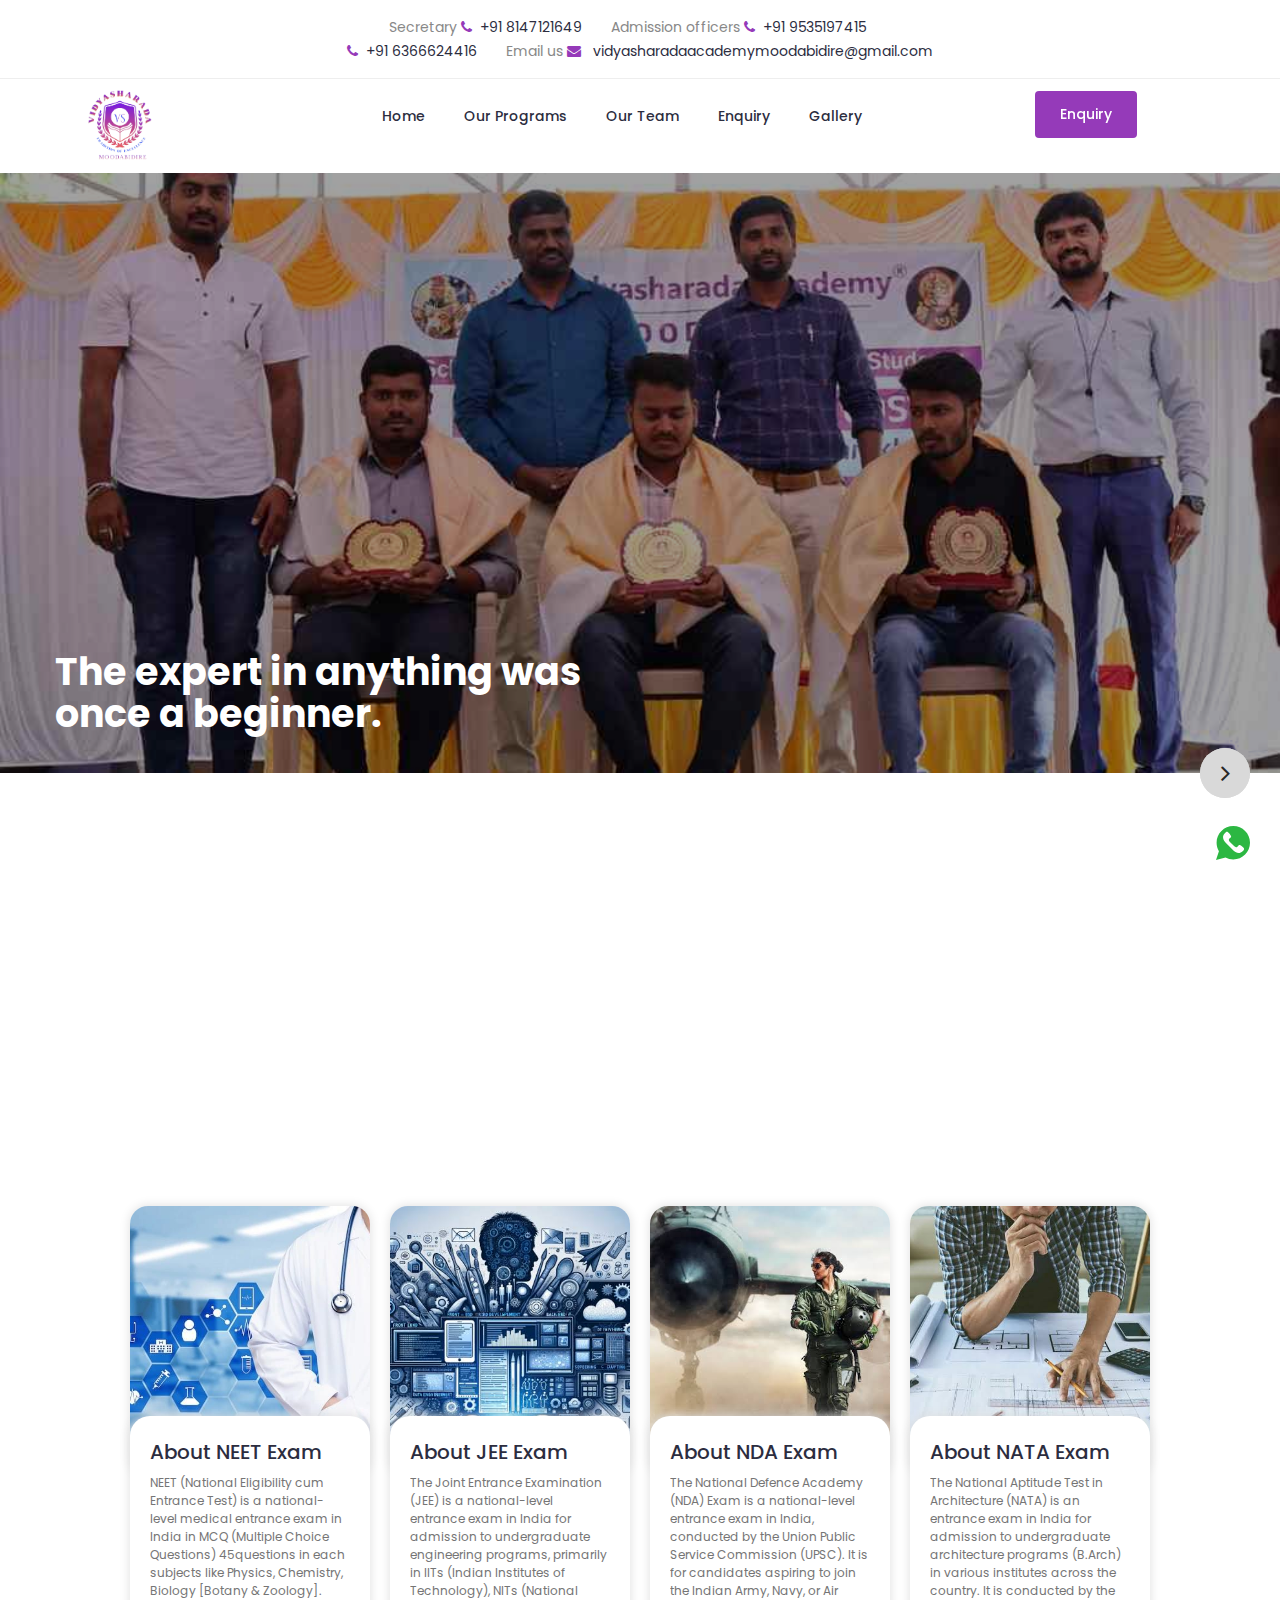
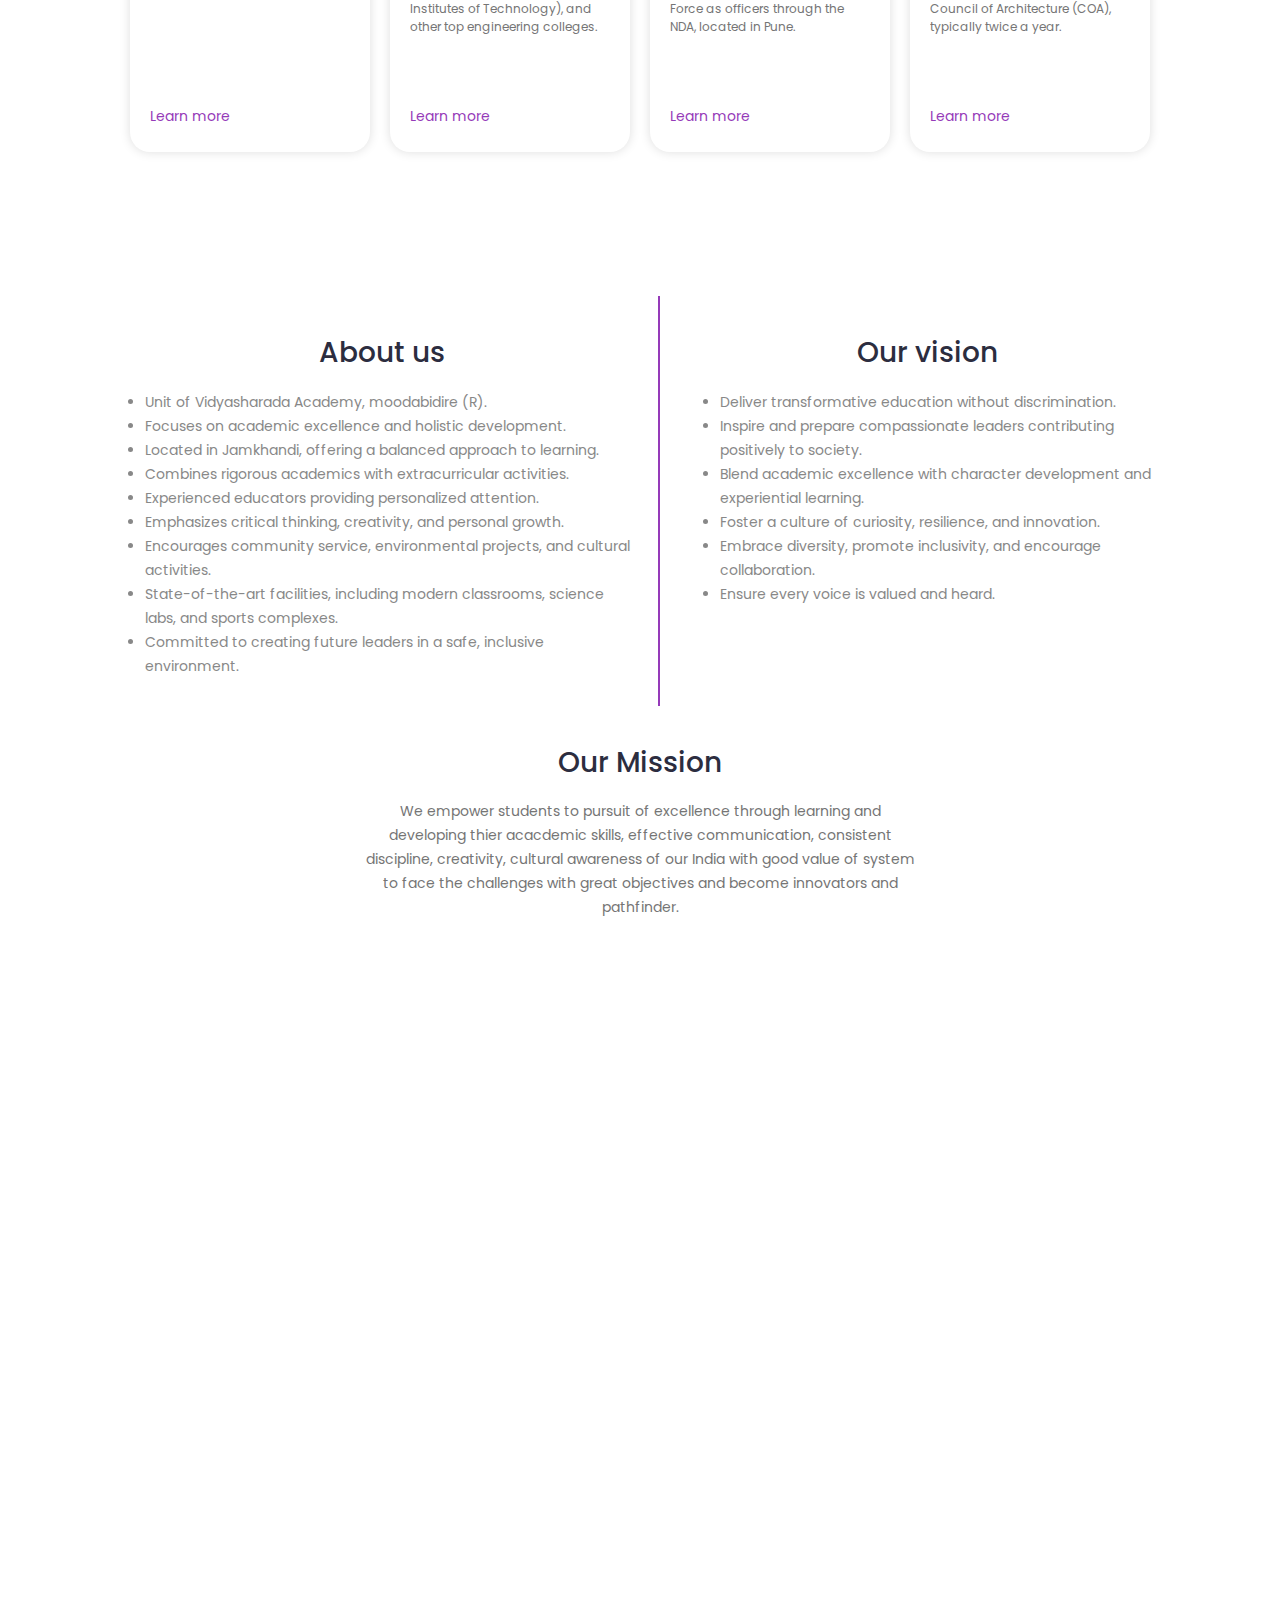
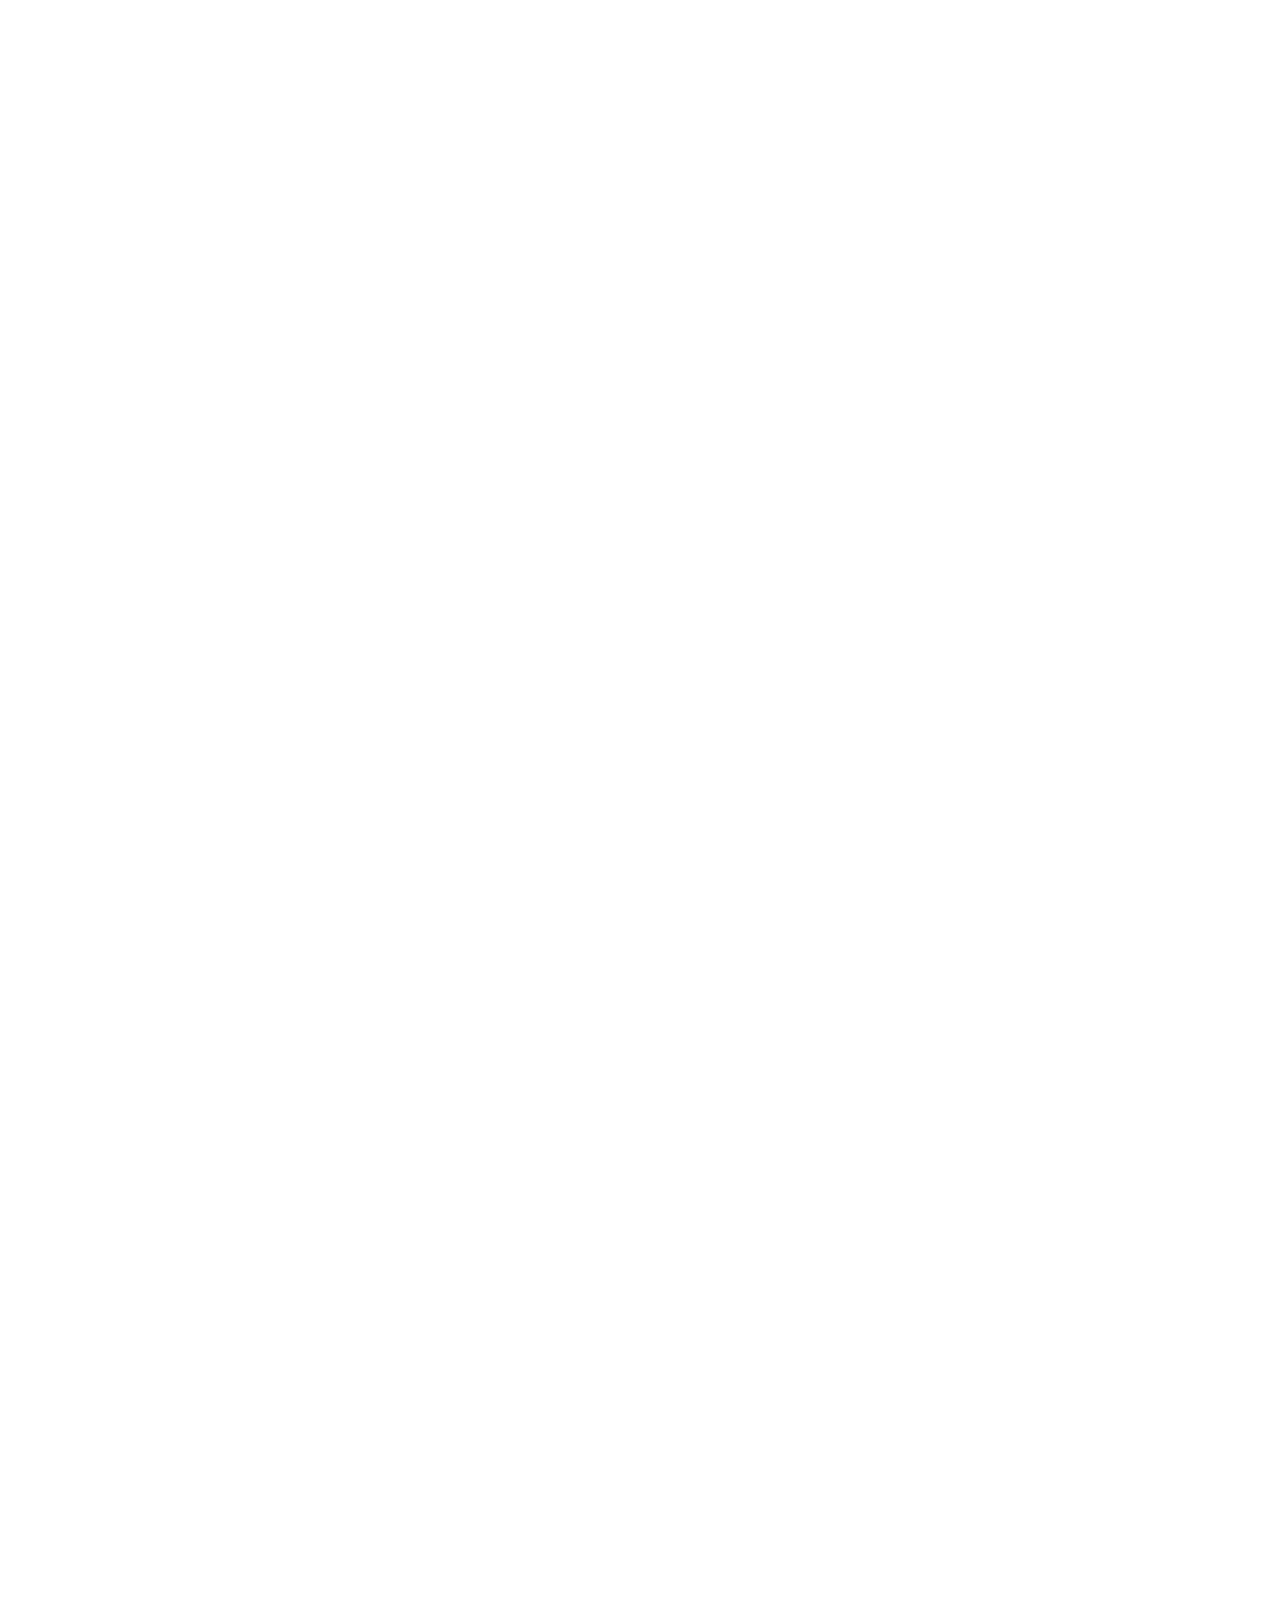
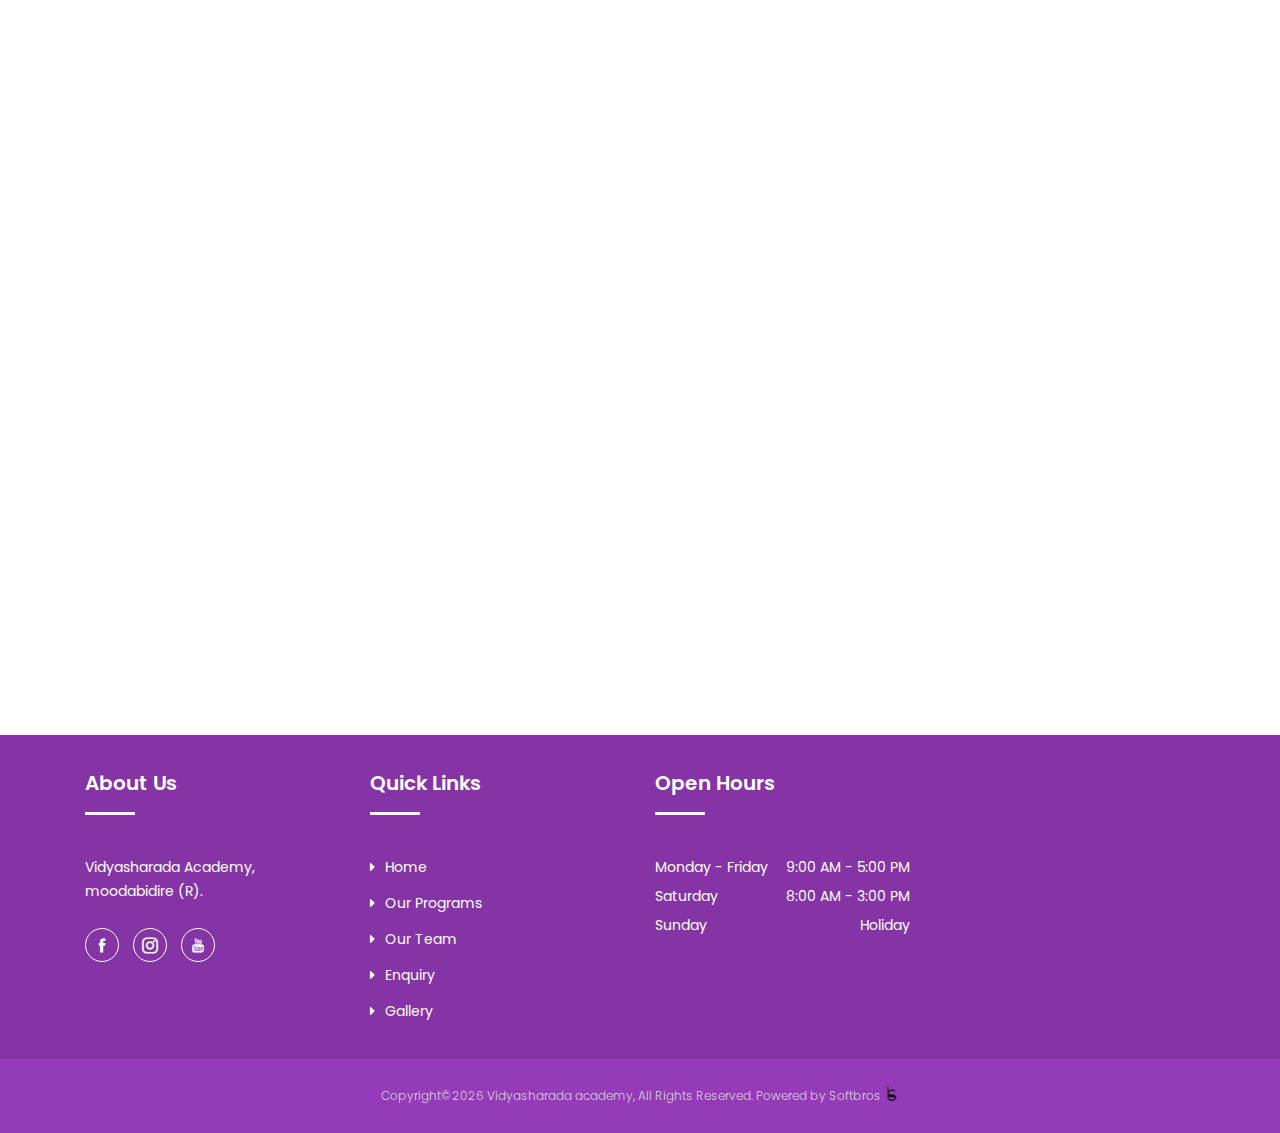
<file: index.html>
<!doctype html>
<html class="no-js" lang="zxx">

<head>
    <!-- Meta Tags -->
    <meta charset="utf-8">
    <meta http-equiv="X-UA-Compatible" content="IE=edge">
    <meta name="keywords" content="Site keywords here">
    <meta name="description"
        content=" Vidyasharada Academy, moodabidire (R).  Vidyasharada Academy is a progressive educational institution dedicated to fostering academic excellence and holistic development in students.">
    <meta name='copyright' content=''>
    <meta name="viewport" content="width=device-width, initial-scale=1, shrink-to-fit=no">

    <!-- Title -->
    <title>Vidyasharada Academy</title>

    <!-- Favicon -->
    <link rel="icon" href="img/favicon.png">

    <!-- Google Fonts -->
    <link rel="stylesheet" href="css/bootstrap.min.css">
    <link rel="stylesheet" href="css/icofont.css">
    <link rel="stylesheet" href="css/slicknav.min.css">
    <link rel="stylesheet" href="css/owl-carousel.css">
    <link rel="stylesheet" href="css/font-awesome.min.css">
    <link rel="stylesheet" href="css/normalize.css">
    <link rel="stylesheet" href="style.css">
    <link rel="stylesheet" href="css/responsive.css">
</head>

<body>
    <!-- Preloader -->
    <div class="preloader">
        <div class="loader">
            <img src="img/logo.png" alt="client logo">
        </div>
    </div>
    <!-- Header Area -->
    <header class="header">
        <!-- Topbar -->
        <div class="topbar">
            <div class="container">
                <div class="row">
                    <div class="col-lg-6 col-md-7 col-12">
                        <!-- Top Contact -->
                        <ul class="top-contact">
                            <span>Secretary</span>
                            <li class="underline"><i class="fa fa-phone"></i><a href="tel:">+91 8147121649</a></li>
                            <span>Admission officers</span>
                            <li><i class="fa fa-phone"></i><a href="tel:">+91 9535197415</a></li>
                            <li class="underline"><i class="fa fa-phone"></i><a href="tel:">+91 6366624416</a></li>
                            <span>Email us</span>
                            <li class="underline email"><i class="fa fa-envelope"></i><a
                                    href="mailto: vidyasharadaacademymoodabidire@gmail.com">
                                    vidyasharadaacademymoodabidire@gmail.com</a></li>
                        </ul>
                        <!-- End Top Contact -->
                    </div>
                </div>
            </div>
        </div>
        <!-- End Topbar -->
        <!-- Header Inner -->
        <div class="header-inner">
            <div class="container">
                <div class="inner">
                    <div class="row">
                        <div class="col-lg-3 col-md-3 col-12 mobile-design-header">
                            <!-- Start Logo -->
                            <div class="logo">
                                <a href="/"><img src="img/logo.png" alt="#"></a>
                            </div>
                            <!-- End Logo -->
                            <h1 style="font-size: 18px;"><span style="font-size: 28px; font-weight:700">VIDYASHARADA</span><br> ACADEMY MOODABIDIRE</h1>
                            <!-- Mobile Nav -->
                            <div class="mobile-nav"></div>
                            <!-- End Mobile Nav -->
                        </div>
                        <div class="col-lg-7 col-md-9 col-12">
                            <!-- Main Menu -->
                            <div class="main-menu">
                                <nav class="navigation">
                                    <ul class="nav menu">
                                        <!-- <li class="active"><a href="#">About us <i class="icofont-rounded-down"></i></a>
                                            <ul class="dropdown">
                                                <li><a href="index.html">Home Page 1</a></li>
                                            </ul>
                                        </li> -->
                                        <li><a href="/">Home</a></li>
                                        <li><a href="/our-programs">Our programs</a></li>
                                        <li><a href="/our-team">Our Team</a></li>
                                        <li><a href="/enquiry">Enquiry</a></li>
                                        <li><a href="/gallery">Gallery</a></li>

                                    </ul>
                                </nav>
                            </div>
                            <!--/ End Main Menu -->
                        </div>
                        <div class="col-lg-2 col-12">
                            <div class="get-quote">
                                <a href="/enquiry" class="btn">Enquiry</a>
                            </div>
                        </div>
                    </div>
                </div>
            </div>
        </div>
        <!--/ End Header Inner -->
    </header>
    <!-- End Header Area -->

    <!-- Slider Area -->
    <section class="slider">
        <div class="hero-slider">
            <!-- Start Single Slider -->
            <div class="single-slider" style="background-image:url('img/slider.jpg')">
                <div class="container">
                    <div class="row">
                        <div class="col-lg-7">
                            <div class="text">
                                <h1>The expert in anything was once a beginner.</h1>
                            </div>
                        </div>
                    </div>
                </div>
            </div>
            <!-- End Single Slider -->
            <!-- Start Single Slider -->
            <div class="single-slider" style="background-image:url('img/slider5.jpg')">
                <div class="container">
                    <div class="row">
                        <div class="col-lg-7">
                            <div class="text">
                                <h1>Here is an opportunity for calibered students.</h1>
                            </div>
                        </div>
                    </div>
                </div>
            </div>
            <!-- Start End Slider -->
            <!-- Start Single Slider -->
            <div class="single-slider" style="background-image:url('img/slider2.jpg')">
                <div class="container">
                    <div class="row">
                        <div class="col-lg-7">
                            <div class="text">
                                <h1>When Mangalore relocated in North Karnataka.</h1>
                            </div>
                        </div>
                    </div>
                </div>
            </div>
            <!-- End Single Slider -->
            <!-- Start Single Slider -->
            <div class="single-slider" style="background-image:url('img/slider3.jpg')">
                <div class="container">
                    <div class="row">
                        <div class="col-lg-7">
                            <div class="text">
                                <h1>A true initiation never ends.</h1>
                            </div>
                        </div>
                    </div>
                </div>
            </div>
            <!-- End Single Slider -->
            <!-- Start Single Slider -->
            <div class="single-slider" style="background-image:url('img/slider4.jpg')">
                <div class="container">
                    <div class="row">
                        <div class="col-lg-7">
                            <div class="text">
                                <h1>Opportunity is everywhere, The key is to develop the VISION to see it.</h1>
                            </div>
                        </div>
                    </div>
                </div>
            </div>
            <!-- End Single Slider -->
        </div>
    </section>
    <!--/ End Slider Area -->
    <!-- First Block -->
    <section class="services section">
        <div class="container">
            <div class="row">
                <div class="col-lg-12">
                    <div class="section-title">
                        <h2>Inspiring Excellence and Holistic Growth</h2>
                        <p>
                            Vidyasharada Academy fosters academic excellence, holistic growth, and leadership through
                            rigorous academics, extracurriculars, and a nurturing, inclusive environment with
                            experienced educators.</p>
                    </div>
                </div>
            </div>
        </div>
    </section>
    <!-- End First Block -->
    <!-- Custom Cards     -->
    <div class="card-container">
        <div class="custom-cards">
            <div class="wrapper">
                <div class="card-body">
                    <img src="img/neet-card.jpeg" alt="card image">
                </div>
                <div class="card-summary">
                    <h3>About NEET Exam</h3>
                    <p>NEET (National Eligibility cum Entrance Test) is a national-level medical entrance exam in
                        India in MCQ (Multiple Choice Questions) 45questions in each subjects like Physics,
                        Chemistry, Biology [Botany & Zoology]. </p>
                    <a href="/">Learn more</a>
                </div>
                <div class="hidden-card-body">
                    <div class="wrapper">
                        <span>&#10005;</span>
                        <p>NEET (National Eligibility cum Entrance Test) is a national-level medical entrance exam
                            in
                            India in MCQ (Multiple Choice Questions) 45questions in each subjects like Physics,
                            Chemistry, Biology [Botany & Zoology]. It is conducted by the National Testing Agency
                            (NTA)
                            for admission to undergraduate medical courses (MBBS/BDS) in government and private
                            medical
                            colleges across India. NEET assesses a candidate's knowledge in Physics, Chemistry, and
                            Biology (Botany and Zoology) from the Class 11 and 12 syllabus</p>
                        <p>The exam is usually held once a year, and the result is used for admission to various
                            medical
                            institutes, including AIIMS (prior to 2020) and JIPMER (before 2020, both now included
                            in
                            NEET). It is a highly competitive exam with millions of students appearing for it
                            annually.
                        </p>
                    </div>
                </div>
            </div>
        </div>
        <div class="custom-cards">
            <div class="wrapper">
                <div class="card-body">
                    <img src="img/jee-card.jpeg" alt="card image">
                </div>
                <div class="card-summary">
                    <h3>About JEE Exam</h3>
                    <p>The Joint Entrance Examination (JEE) is a national-level entrance exam in India for admission
                        to undergraduate engineering programs, primarily in IITs (Indian Institutes of Technology),
                        NITs (National Institutes of Technology), and other top engineering colleges.</p>
                    <a href="/">Learn more</a>
                </div>
                <div class="hidden-card-body">
                    <div class="wrapper">
                        <span>&#10005;</span>
                        <p>The Joint Entrance Examination (JEE) is a national-level entrance exam in India for
                            admission to undergraduate engineering programs, primarily in IITs (Indian Institutes of
                            Technology), NITs (National Institutes of Technology), and other top engineering
                            colleges. It is conducted by the National Testing Agency (NTA) in two stages:</p>
                        <p>
                            JEE Main: The first stage, which serves as a screening test for JEE Advanced. It
                            evaluates candidates in three subjects: Physics, Chemistry, and Mathematics. JEE Main
                            scores are used for admissions to NITs, IIITs, and other participating institutes.
                            JEE Advanced: The second stage, specifically for admission to IITs. Only candidates who
                            qualify JEE Main are eligible to appear for JEE Advanced.
                            The exam is highly competitive and typically held once or twice a year. It assesses
                            students' understanding and application of concepts in Physics, Chemistry, and
                            Mathematics on the basis of Class 11 and 12 syllabus.
                        </p>
                    </div>
                </div>
            </div>
        </div>
        <div class="custom-cards">
            <div class="wrapper">
                <div class="card-body">
                    <img src="/img/nda-card.jpeg" alt="card image">
                </div>
                <div class="card-summary">
                    <h3>About NDA Exam</h3>
                    <p>The National Defence Academy (NDA) Exam is a national-level entrance exam in India, conducted
                        by the Union Public Service Commission (UPSC). It is for candidates aspiring to join the
                        Indian Army, Navy, or Air Force as officers through the NDA, located in Pune.</p>
                    <a href="/">Learn more</a>
                </div>
                <div class="hidden-card-body">
                    <div class="wrapper">
                        <span>&#10005;</span>
                        <p>The National Defence Academy (NDA) Exam is a national-level entrance exam in India,
                            conducted by the Union Public Service Commission (UPSC). It is for candidates aspiring
                            to join the Indian Army, Navy, or Air Force as officers through the NDA, located in
                            Pune.</p>
                        <p>The exam is held twice a year and consists of two parts:</p>
                        <p>Written Examination: The NDA exam includes two papers:
                            Mathematics (300 marks)
                            General Ability Test (GAT) (600 marks), which includes English, General Knowledge
                            (Physics, Chemistry, General Science, History, Geography, and Current Events).
                            Interview/SSB (Services Selection Board): Candidates who qualify the written exam are
                            called for an interview process that assesses their personality, intelligence, and
                            aptitude for military life.
                            Candidates must be unmarried male/female citizens of India, between the ages of 16.5 and
                            19.5 years, and have passed or be appearing for their 12th standard exams (with Physics
                            and Mathematics for Navy and Air Force). Successful candidates are selected for training
                            at the NDA, after which they are commissioned as officers in the respective armed
                            forces.
                        </p>
                        <p>The NDA exam is highly competitive and one of the most prestigious in India for those
                            seeking a career in the military.</p>
                    </div>
                </div>
            </div>
        </div>
        <div class="custom-cards">
            <div class="wrapper">
                <div class="card-body">
                    <img src="img/nata-card.jpeg" alt="card image">
                </div>
                <div class="card-summary">
                    <h3>About NATA Exam</h3>
                    <p>The National Aptitude Test in Architecture (NATA) is an entrance exam in India for admission
                        to undergraduate architecture programs (B.Arch) in various institutes across the country. It
                        is conducted by the Council of Architecture (COA), typically twice a year.</p>
                    <a href="/">Learn more</a>
                </div>
                <div class="hidden-card-body">
                    <div class="wrapper">
                        <span>&#10005;</span>
                        <p>The National Aptitude Test in Architecture (NATA) is an entrance exam in India for
                            admission to undergraduate architecture programs (B.Arch) in various institutes across
                            the country. It is conducted by the Council of Architecture (COA), typically twice a
                            year.</p>
                        <p>NATA assesses candidates' skills in areas like:</p>
                        <p>Mathematics (General Knowledge in Mathematics)
                            Drawing and Observation Skills (for evaluating creative abilities)
                            Aesthetic Sensitivity (including visualizing 2D and 3D objects and spatial
                            understanding)</p>
                        <p>Logical Reasoning and Analytical Skills<br>The exam consists of two parts:</p>
                        <p>Part A: Computer-based test (CBT) assessing drawing and aesthetic skills.
                            <br>Part B: A paper-based test (PBT) focusing on multiple-choice questions related to
                            mathematics and general aptitude.<br>
                            The NATA exam is essential for admission to many private and government-funded
                            architecture colleges, including those that offer the B.Arch program. Candidates must
                            have completed their 12th standard (or equivalent) with Mathematics as a subject.
                        </p>
                    </div>
                </div>
            </div>
        </div>
    </div>
    <!-- End Custom Cards     -->
    <div class="custom-block-theme-bg">
        <div class="wrapper">
            <div class="split-column">
                <div>
                    <h3>About us</h3>
                    <ul>
                        <li>Unit of Vidyasharada Academy, moodabidire (R).</li>
                        <li>Focuses on academic excellence and holistic development.</li>
                        <li>Located in Jamkhandi, offering a balanced approach to learning.</li>
                        <li>Combines rigorous academics with extracurricular activities.</li>
                        <li>Experienced educators providing personalized attention.</li>
                        <li>Emphasizes critical thinking, creativity, and personal growth.</li>
                        <li>Encourages community service, environmental projects, and cultural activities.</li>
                        <li>State-of-the-art facilities, including modern classrooms, science labs, and sports
                            complexes.</li>
                        <li>Committed to creating future leaders in a safe, inclusive environment.</li>
                    </ul>
                </div>
                <div>
                    <h3>Our vision</h3>
                    <ul>
                        <li>Deliver transformative education without discrimination.</li>
                        <li>Inspire and prepare compassionate leaders contributing positively to society.</li>
                        <li>Blend academic excellence with character development and experiential learning.</li>
                        <li>Foster a culture of curiosity, resilience, and innovation.</li>
                        <li>Embrace diversity, promote inclusivity, and encourage collaboration.</li>
                        <li>Ensure every voice is valued and heard.</li>
                    </ul>
                </div>
            </div>
            <div class="our-mission">
                <h3>Our Mission </h3>
                <p>We empower students to pursuit of excellence through learning and developing thier acacdemic skills,
                    effective communication, consistent discipline, creativity, cultural awareness of our India with
                    good value of system to face the challenges with great objectives and become innovators and
                    pathfinder.</p>
            </div>
        </div>
    </div>

    <!-- Start Fun-facts -->
    <section>
        <div id="fun-facts" class="fun-facts section overlay">
            <div class="container">
                <div class="row" style="    justify-content: center;
                margin-bottom: 45px;">
                    <div class="col-lg-3 col-md-6 col-12">
                        <!-- Start Single Fun -->
                        <div class="single-fun">
                            <i class="icofont icofont-fountain-pen"></i>
                            <div class="content">
                                <span class="counter">Over 1700+</span>
                                <p>students participated in the exams</p>
                            </div>
                        </div>
                        <!-- End Single Fun -->
                    </div>
                    <div class="col-lg-3 col-md-6 col-12">
                        <!-- Start Single Fun -->
                        <div class="single-fun">
                            <i class="icofont-group-students"></i>
                            <div class="content">
                                <span class="counter">Over 3000+</span>
                                <p>students attended the gathering</p>
                            </div>
                        </div>
                        <!-- End Single Fun -->
                    </div>

                </div>
            </div>
        </div>
        <div class="float-image-up">
            <div class="wrapper">
                <div class="items">
                    <img src="img/exam-1.jpg" alt="">
                    <img src="img/gather-1.jpg" alt="">
                    <img src="img/exam-2.jpg" alt="">
                </div>
            </div>
        </div>
    </section>
    <!--/ End Fun-facts -->
    <!-- Start service -->
    <section class="services section">
        <div class="container">
            <div class="row">
                <div class="col-lg-12">
                    <div class="section-title">
                        <h2>Why to Choose Vidyasharada Academy?</h2>
                        <p>Experience a unique blend of North Karnataka culture and Mangaluru academic excellence. With
                            experienced educators, result-oriented coaching for competitive exams like NEET, JEE, and
                            K-CET, and a focus on holistic growth, we offer a nurturing environment with top-notch
                            facilities, ensuring academic success and personal development.</p>
                    </div>
                </div>
            </div>
        </div>
    </section>

    <section class="about-principal">
        <div class="wrapper">
            <div class="image">
                <img src="img/principal/principal_profile.jpg" alt="">
            </div>
            <div class="summary">
                <h2>Principal Message</h2>
                <p>
                    <i><i class="icofont icofont-quote-left" style="font-size: 18px; margin-right: 12px"></i>Welcome to
                        Vidyasharada Academy moodabidire! Our mission is to create a nurturing environment
                        where
                        academic excellence and personal growth go hand in hand. With a diverse curriculum, experienced
                        educators, and enriching extracurricular opportunities, we empower students to explore their
                        passions, develop critical thinking, and become compassionate leaders who positively impact
                        society.
                        Collaboration among faculty, students, and parents is at the heart of our thriving community. We
                        invite you to join us in shaping a successful and fulfilling educational journey for every
                        student.</i>
                </p>
                <div class="info">
                    <h4>Warm regards,</h4>
                    <h3>Mr. Shrikanth</h3>
                    <strong>Principal, Vidyasharada academy moodabidire</strong>
                </div>

            </div>
        </div>
    </section>
    <!--/ End service -->
    <!-- Start Call to action -->
    <section class="call-action overlay" data-stellar-background-ratio="0.5">
        <div class="container">
            <div class="row">
                <div class="col-lg-12 col-md-12 col-12">
                    <div class="content">
                        <h2>Contact us for more information</h2>
                        <p style="margin-bottom: 0;">Vidyasharada Academy moodabidire
                        </p>
                        <p style="margin-top:4px">Vidyasharada Academy moodabidire, Karnataka</p>
                        <div class="button">
                            <a href="enquiry" class="btn">Enquiry</a>
                        </div>
                    </div>
                </div>
            </div>
        </div>
    </section>
    <!--/ End Call to action -->
    <!-- Start Appointment -->
    <section class="appointment">
        <div class="container">
            <div class="row">
                <div class="col-lg-12">
                    <div class="section-title">
                        <h2>NEET and First PUC Admission Form</h2>
                        <p>Apply Now to Join Our Academy and Shape Your Future!</p>
                    </div>
                </div>
            </div>
            <div class="combine-button">
                <a href="enquiry.html#neet-form" class="button">For NEET</a>
                <a href="enquiry.html#puc-form" class="button">For First PUC</a>
            </div>
        </div>
    </section>
    <div class="frame" style="display: flex;justify-content:center">
        <iframe style="margin: auto;" width="560" height="315"
            src="https://www.youtube.com/embed/BZe_a3qLeUw?si=yXxSN5CpDqKOKA2y" title="YouTube video player"
            frameborder="0"
            allow="accelerometer; autoplay; clipboard-write; encrypted-media; gyroscope; picture-in-picture; web-share"
            referrerpolicy="strict-origin-when-cross-origin" allowfullscreen></iframe>

    </div>
    <!-- End Appointment -->

    <!-- Footer Area -->
    <footer id="footer" class="footer ">
        <!-- Footer Top -->
        <div class="footer-top">
            <div class="container">
                <div class="row">
                    <div class="col-lg-3 col-md-6 col-12">
                        <div class="single-footer">
                            <h2>About Us</h2>
                            <p> Vidyasharada Academy, moodabidire (R).</p>
                            <!-- Social -->
                            <ul class="social">
                                <li><a target="_blank"
                                        href="https://www.facebook.com/Vidyasharadaacademy/?rdid=fswcPxab1ho4N3gO"><i
                                            class="icofont-facebook"></i></a></li>
                                <li><a target="_blank"
                                        href="https://www.instagram.com/vidyasharada_academy/profilecard/?igsh=YTJnbHRrajdoczI%3D"><i
                                            class="icofont-instagram"></i></a></li>
                                <li><a target="_blank" href="https://www.youtube.com/watch?v=BZe_a3qLeUw"><i
                                            class="icofont-youtube"></i></a></li>
                            </ul>
                            <!-- End Social -->
                        </div>
                    </div>
                    <div class="col-lg-3 col-md-6 col-12">
                        <div class="single-footer f-link">
                            <h2>Quick Links</h2>
                            <div class="row">
                                <div class="col-lg-6 col-md-6 col-12">
                                    <ul>
                                        <li><a href="/"><i class="fa fa-caret-right" aria-hidden="true"></i>Home</a>
                                        </li>
                                        <li><a href="/our-programs"><i class="fa fa-caret-right"
                                                    aria-hidden="true"></i>Our programs</a></li>
                                        <li><a href="/our-team"><i class="fa fa-caret-right" aria-hidden="true"></i>Our
                                                team</a></li>
                                        <li><a href="/enquiry"><i class="fa fa-caret-right"
                                                    aria-hidden="true"></i>Enquiry</a></li>
                                        <li><a href="/gallery"><i class="fa fa-caret-right"
                                                    aria-hidden="true"></i>Gallery</a></li>
                                    </ul>
                                </div>
                            </div>
                        </div>
                    </div>
                    <div class="col-lg-3 col-md-6 col-12">
                        <div class="single-footer">
                            <h2>Open Hours</h2>
                            <ul class="time-sidual">
                                <li class="day">Monday - Friday <span>9:00 AM - 5:00 PM</span></li>
                                <li class="day">Saturday <span>8:00 AM - 3:00 PM</span></li>
                                <li class="day">Sunday <span>Holiday</span></li>
                            </ul>
                        </div>
                    </div>
                </div>
            </div>
        </div>
        <!--/ End Footer Top -->
        <!-- Copyright -->
        <div class="copyright">
            <div class="container">
                <div class="row">
                    <div class="col-lg-12 col-md-12 col-12">
                        <div class="copyright-content">
                            <p>Copyright©<span id="cpyrytinfr"></span> Vidyasharada academy, All Rights Reserved.
                                Powered by Softbros <img src="/img/vibe/logo.png" alt="Softbros" width="15px"
                                    style="margin-bottom: 6px;"></p>
                        </div>
                    </div>
                </div>
            </div>
            <script>
                document.getElementById('cpyrytinfr').textContent = new Date().getFullYear()
            </script>
        </div>
        <!--/ End Copyright -->
    </footer>
    <!--/ End Footer Area -->

    <script src="js/jquery.min.js"></script>
    <script src="js/jquery-migrate-3.0.0.js"></script>
    <script src="js/jquery.nav.js"></script>
    <script src="js/slicknav.min.js"></script>
    <script src="js/owl-carousel.js"></script>
    <script src="js/main.js"></script>
</body>

</html>
</file>
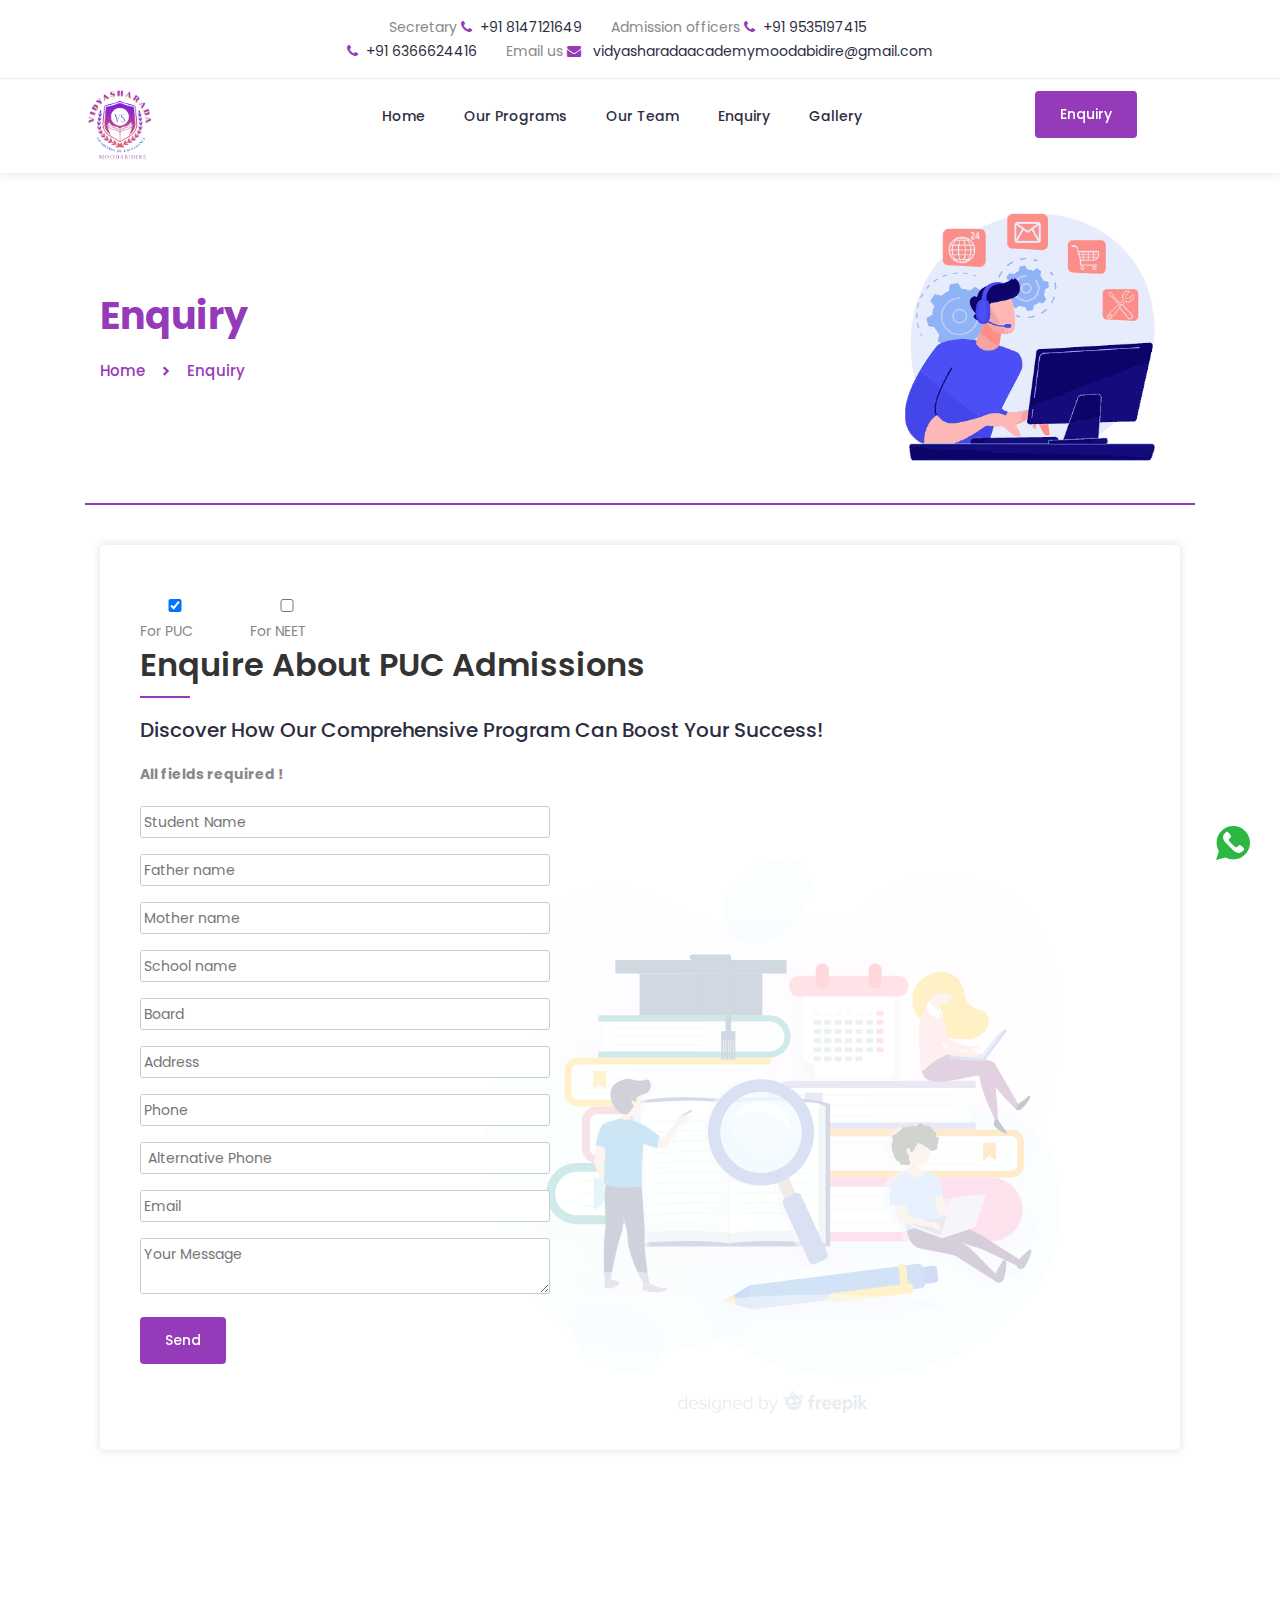
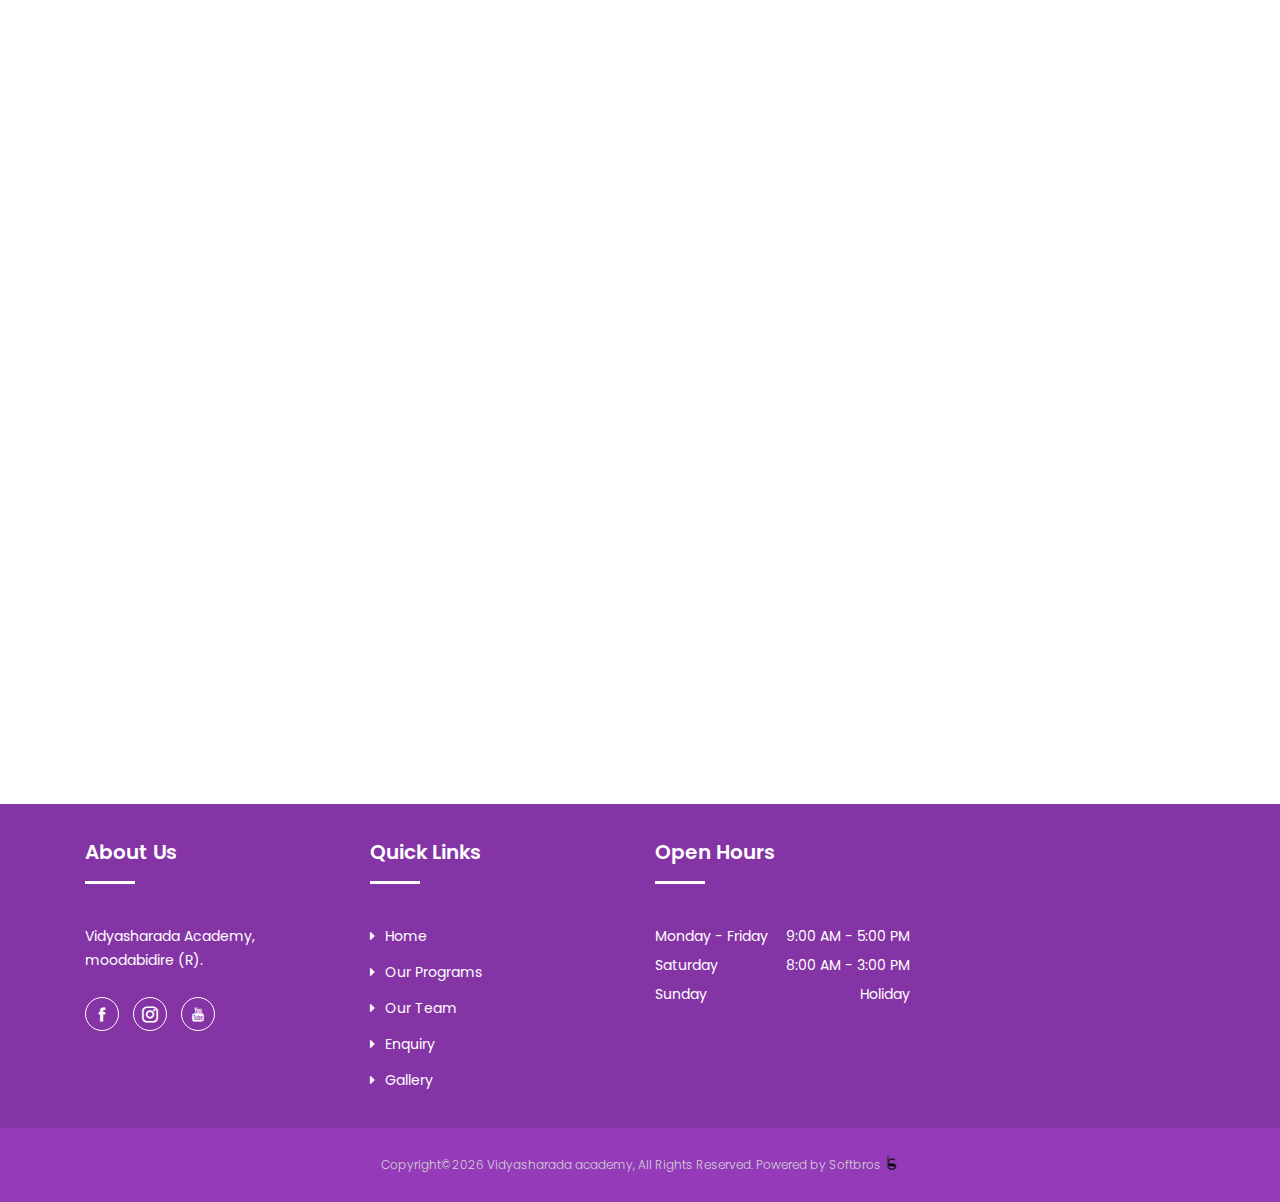
<file: enquiry.html>
<!doctype html>
<html class="no-js" lang="zxx">

<head>
    <!-- Meta Tags -->
    <meta charset="utf-8">
    <meta http-equiv="X-UA-Compatible" content="IE=edge">
    <meta name="keywords" content="">
    <meta name="description" content="">
    <meta name='copyright' content=''>
    <meta name="viewport" content="width=device-width, initial-scale=1, shrink-to-fit=no">

    <!-- Title -->
    <title>Enquiry | Vidyasharada Academy</title>

    <!-- Favicon -->
    <link rel="icon" href="img/favicon.png">

    <!-- Google Fonts -->
    <link
        href="https://fonts.googleapis.com/css?family=Poppins:200i,300,300i,400,400i,500,500i,600,600i,700,700i,800,800i,900,900i&display=swap"
        rel="stylesheet">

    <link rel="stylesheet" href="css/bootstrap.min.css">
    <link rel="stylesheet" href="css/icofont.css">
    <link rel="stylesheet" href="css/slicknav.min.css">
    <link rel="stylesheet" href="css/owl-carousel.css">
    <link rel="stylesheet" href="css/normalize.css">
    <link rel="stylesheet" href="style.css">
    <link rel="stylesheet" href="css/responsive.css">
    <link rel="stylesheet" href="css/font-awesome.min.css">
    <style>
        .custom-form {
            display: flex;
            gap: 40px;
            flex-wrap: wrap;
            justify-content: center;
            margin-top: 40px;
            max-width: 1110px;
            background-image: url(/img/graphics/enquiry-graphic.svg);
            background-repeat: no-repeat;
            background-position: 80% 20%;
            background-size: 60%;
            margin: 40px auto;
        }

        .single-info {
            display: flex;
            gap: 4px;
            margin-bottom: 12px;
        }

        .custom-form>section {
            width: 100%;
            padding-top: 0;
        }

        .contact-info h3 {
            font-size: 16px;
        }

        .contact-info {
            padding: 20px;
            margin: 40px 0;
        }

        .successMessage {
            position: fixed;
            top: 0;
            left: 0;
            display: none;
            width: 100%;
            height: 100%;
            background-color: rgba(0, 0, 0, 0.225);
            justify-content: center;
            z-index: 555;
        }

        .successMessage .wrapper {
            position: relative;
            top: 10%;
            border-radius: 20px;
            background-color: #fff;
            padding: 20px;
            max-width: 600px;
            width: auto;
            height: max-content;
            display: flex;
            flex-direction: column;
            gap: 20px;
        }

        .successMessage button {
            width: 200px;
            padding: 8px 12px;
            border-radius: 28px;
            background-color: var(--sbprimary);
            color: #fff;
            font-weight: 500;
            font-size: 18px;
        }

        input,
        textarea {
            max-width: 410px;
            width: 100%;
        }

        form {
            margin: 20px auto;
        }

        .overlay::before {
            background-image: url(/img/graphics/enquiry.png);
            background-position: 100%;
            background-size: contain;
            background-repeat: no-repeat;
        }

        .breadcrumbs+section {
            margin-top: 40px;
            padding-top: 40px;
        }

        .breadcrumbs {
            border-bottom: 2px solid var(--sbprimary);
        }
    </style>

</head>

<body>

    <!-- Preloader -->
    <div class="preloader">
        <div class="loader">
            <img src="img/logo.png" alt="client logo">
        </div>
    </div>
    <!-- Header Area -->
    <header class="header">
        <!-- Topbar -->
        <div class="topbar">
            <div class="container">
                <div class="row">
                    <div class="col-lg-6 col-md-7 col-12">
                        <!-- Top Contact -->
                        <ul class="top-contact">
                            <span>Secretary</span>
                            <li class="underline"><i class="fa fa-phone"></i><a href="tel:">+91 8147121649</a></li>
                            <span>Admission officers</span>
                            <li><i class="fa fa-phone"></i><a href="tel:">+91 9535197415</a></li>
                            <li class="underline"><i class="fa fa-phone"></i><a href="tel:">+91 6366624416</a></li>
                            <span>Email us</span>
                            <li class="underline email"><i class="fa fa-envelope"></i><a
                                    href="mailto: vidyasharadaacademymoodabidire@gmail.com">
                                    vidyasharadaacademymoodabidire@gmail.com</a></li>
                        </ul>
                        <!-- End Top Contact -->
                    </div>
                </div>
            </div>
        </div>
        <!-- End Topbar -->
        <!-- Header Inner -->
        <div class="header-inner">
            <div class="container">
                <div class="inner">
                    <div class="row">
                        <div class="col-lg-3 col-md-3 col-12 mobile-design-header">
                            <!-- Start Logo -->
                            <div class="logo">
                                <a href="/"><img src="img/logo.png" alt="#"></a>
                            </div>
                            <!-- End Logo -->
                            <h1 style="font-size: 18px;"><span style="font-size: 28px; font-weight:700">VIDYASHARADA</span><br> ACADEMY MOODABIDIRE</h1>
                            <!-- Mobile Nav -->
                            <div class="mobile-nav"></div>
                            <!-- End Mobile Nav -->
                        </div>
                        <div class="col-lg-7 col-md-9 col-12">
                            <!-- Main Menu -->
                            <div class="main-menu">
                                <nav class="navigation">
                                    <ul class="nav menu">
                                        <!-- <li class="active"><a href="#">About us <i class="icofont-rounded-down"></i></a>
                                            <ul class="dropdown">
                                                <li><a href="index.html">Home Page 1</a></li>
                                            </ul>
                                        </li> -->
                                        <li><a href="/">Home</a></li>
                                        <li><a href="/our-programs">Our programs</a></li>
                                        <li><a href="/our-team">Our Team</a></li>
                                        <li><a href="/enquiry">Enquiry</a></li>
                                        <li><a href="/gallery">Gallery</a></li>

                                    </ul>
                                </nav>
                            </div>
                            <!--/ End Main Menu -->
                        </div>
                        <div class="col-lg-2 col-12">
                            <div class="get-quote">
                                <a href="/enquiry" class="btn">Enquiry</a>
                            </div>
                        </div>
                    </div>
                </div>
            </div>
        </div>
        <!--/ End Header Inner -->
    </header>
    <!-- End Header Area -->

    <!-- Breadcrumbs -->
    <div class="breadcrumbs overlay">
        <div class="container">
            <div class="bread-inner">
                <div class="row">
                    <div class="col-12">
                        <h2>Enquiry</h2>
                        <ul class="bread-list">
                            <li><a href="index.html">Home</a></li>
                            <li><i class="icofont-simple-right"></i></li>
                            <li class="active">Enquiry</li>
                        </ul>
                    </div>
                </div>
            </div>
        </div>
    </div>
    <!-- End Breadcrumbs -->
    <div class="successMessage">
        <div class="wrapper">
            <h4>Message here</h4>
            <button onclick="location.reload()">ok</button>
        </div>
    </div>
    <!-- PUC Form -->
    <section class="no-anim">
        <div class="custom-form">
            <section class="contact-us section no-anim" id="neet-form">
                <div class="container">
                    <div class="inner">
                        <div class="row">
                            <div class="col-lg-6">
                                <div class="contact-us-form">
                                    <div class="select-form" style="display: flex; gap:40px">
                                        <div>
                                            <!-- <input type="checkbox" id="check-puc" name="ppuu" checked> -->
                                            <input type="checkbox" id="check-puc" name="puc" checked>
                                            <label for="ppuu">For PUC</label>
                                        </div>
                                        <div>
                                            <input type="checkbox" id="check-neet" name="neet">
                                            <label for="nnee">For NEET</label>
                                        </div>
                                    </div>
                                    <h2>Enquire About PUC Admissions</h2>
                                    <h5 style="margin: 20px 0;">Discover How Our Comprehensive Program Can Boost Your
                                        Success!</h5>
                                    <strong>All fields required !</strong>
                                    <!-- Form -->
                                    <form>
                                        <input id="sheetNameID" type="hidden" name="sheetName" value="pucForm" />
                                        <div class="row">
                                            <div class="col-lg-6">
                                                <div class="form-group">
                                                    <input type="text" name="student-name" placeholder="Student Name"
                                                        required="">
                                                </div>
                                            </div>
                                            <div class="col-lg-6">
                                                <div class="form-group">
                                                    <input type="text" name="father-name" placeholder="Father name"
                                                        required="">
                                                </div>
                                            </div>
                                            <div class="col-lg-6">
                                                <div class="form-group">
                                                    <input type="text" name="mother-name" placeholder="Mother name"
                                                        required="">
                                                </div>
                                            </div>
                                            <div class="col-lg-6">
                                                <div class="form-group">
                                                    <input type="text" name="college-name" id="institutePlace"
                                                        placeholder="school name" required="">
                                                </div>
                                            </div>
                                            <div class="col-lg-6">
                                                <div class="form-group">
                                                    <input type="text" name="board" placeholder="Board" required="">
                                                </div>
                                            </div>
                                            <div class="col-lg-6">
                                                <div class="form-group">
                                                    <input type="text" name="address" placeholder="Address" required="">
                                                </div>
                                            </div>
                                            <div class="col-lg-6">
                                                <div class="form-group">
                                                    <input type="text" name="phone-number" placeholder="Phone"
                                                        required="">
                                                </div>
                                            </div>
                                            <div class="col-lg-6">
                                                <div class="form-group">
                                                    <input type="text" name="alternative-phonenumber"
                                                        placeholder=" Alternative Phone" required="">
                                                </div>
                                            </div>
                                            <div class="col-lg-6">
                                                <div class="form-group">
                                                    <input type="email" name="email" placeholder="Email" required="">
                                                </div>
                                            </div>
                                            <div class="col-lg-12">
                                                <div class="form-group">
                                                    <textarea name="    " placeholder="Your Message"
                                                        required=""></textarea>
                                                </div>
                                            </div>
                                            <div class="col-12">
                                                <div class="form-group login-btn">
                                                    <button class="btn" type="submit">Send</button>
                                                </div>
                                            </div>
                                        </div>
                                    </form>
                                    <!--/ End Form -->

                                </div>
                            </div>
                        </div>
                    </div>
                </div>
            </section>
            <script>

                const chkBoxes = document.querySelectorAll('.select-form input');
                const targetElement = document.querySelector('#institutePlace');
                chkBoxes[0].addEventListener('change', (e) => {
                    if (e.target.checked === true) {
                        targetElement.className = 'sslc-school-name';
                        targetElement.name = 'sslc-school-name';
                        targetElement.placeholder = 'School name';
                    }
                });
                chkBoxes[1].addEventListener('change', (e) => {
                    if (e.target.checked === true) {
                        targetElement.className = 'college-name';
                        targetElement.name = 'college-name';
                        targetElement.placeholder = 'College name';
                    }
                });

                function checks() {
                    let chkBoxesc = document.querySelectorAll('.select-form input');
                    if (location.href.includes('neet-form')) {
                        targetElement.className = 'college-name';
                        targetElement.name = 'college-name';
                        targetElement.placeholder = 'College name';
                    }
                    else {
                        targetElement.className = 'sslc-school-name';
                        targetElement.name = 'sslc-school-name';
                        targetElement.placeholder = 'School name';
                    }
                }
                checks();
                const endpoint = 'https://script.google.com/macros/s/AKfycbzfd8YrOnOgSW2WZ-wEE791hj5hfDF1957b3FB957EMhbmG8qAT8nnzV3mUaKiKYYFH1A/exec';
                document.querySelector('form').addEventListener('submit', (e) => {
                    e.preventDefault();

                    document.querySelector('form button').disabled = true;
                    const formSelect = document.querySelectorAll('.select-form input');
                    const sheetIs = formSelect[0].checked ? 'pucForm' : 'neetForm';
                    document.getElementById('sheetNameID').value = sheetIs;
                    const form = event.target;
                    const formData = new FormData(form);
                    const searchParams = new URLSearchParams();
                    formData.forEach((value, key) => {
                        searchParams.append(key, value);
                    });
                    fetch(endpoint, {
                        method: 'POST',
                        headers: { 'Content-Type': 'application/x-www-form-urlencoded' },
                        body: searchParams,
                    })
                        .then(response => response.json())
                        .then(data => {
                            document.querySelector('.successMessage h4').textContent = 'Application sent successfully, We will contact you soon.'
                            document.querySelector('.successMessage').style.display = 'flex';
                        })
                        .catch(error => {
                            document.querySelector('.successMessage h4').textContent = 'Application not sent! Please try again.'
                            document.querySelector('.successMessage').style.display = 'flex';
                        });
                })
                const studentFrom = document.querySelector('.contact-us-form');
                const checkBoxes = studentFrom.querySelectorAll('.select-form input');
                const texts = ['Enquire About PUC Admissions', 'Enquire About NEET Long-Term Coaching']
                checkBoxes.forEach(check => {
                    check.addEventListener('change', () => {
                        if (checkBoxes[0] == check && checkBoxes[1].checked == true) {
                            checkBoxes[1].checked = false;
                            studentFrom.querySelector('h2').textContent = texts[0]
                        } else {
                            checkBoxes[0].checked = false;
                            checkBoxes[1].checked = true;
                            studentFrom.querySelector('h2').textContent = texts[1]
                        }
                    });
                });
                const loc = location.href;
                console.log(loc);
                if (loc.includes('neet')) {
                    checkBoxes[0].checked = false;
                    checkBoxes[1].checked = true;
                    studentFrom.querySelector('h2').textContent = texts[1]
                }
            </script>
            <section>
                <div class="location">
                    <iframe
                        src="https://www.google.com/maps/embed?pb=!1m17!1m12!1m3!1d3178.503140963583!2d75.28842399999999!3d16.467402!2m3!1f0!2f0!3f0!3m2!1i1024!2i768!4f13.1!3m2!1m1!2zMTbCsDI4JzAyLjciTiA3NcKwMTcnMTguMyJF!5e1!3m2!1sen!2sin!4v1733396000523!5m2!1sen!2sin"
                        width="100%" height="450" style="border:0;" allowfullscreen="" loading="lazy"
                        referrerpolicy="no-referrer-when-downgrade"></iframe>
                </div>
                <div class="contact-info">
                    <div class="row">
                        <!-- single-info -->
                        <div class="col-lg-4 col-12 ">
                            <div class="single-info">
                                <i class="icofont icofont-ui-call"></i>
                                <div class="content">
                                    <h3>+91 8147121649</h3>
                                    <h3>+91 9535197415</h3>
                                    <h3>+91 6366624416</h3>
                                    <p>vidyasharadaacademymoodabidire@gmail.com</p>
                                </div>
                            </div>
                        </div>
                        <!--/End single-info -->
                        <!-- single-info -->
                        <div class="col-lg-4 col-12 ">
                            <div class="single-info">
                                <i class="icofont-google-map"></i>
                                <div class="content">
                                    <h3>vidyasharada college</h3>
                                    <p>moodabidire</p>
                                </div>
                            </div>
                        </div>
                        <!--/End single-info -->
                        <!-- single-info -->
                        <div class="col-lg-4 col-12 ">
                            <div class="single-info">
                                <i class="icofont icofont-wall-clock"></i>
                                <div class="content">
                                    <h3>Mon - Sat: 8am - 5pm</h3>
                                    <p>Sunday Closed</p>
                                </div>
                            </div>
                        </div>
                        <!--/End single-info -->
                    </div>
                </div>
            </section>
        </div>
    </section>
    <!-- Footer Area -->
    <footer id="footer" class="footer ">
        <!-- Footer Top -->
        <div class="footer-top">
            <div class="container">
                <div class="row">
                    <div class="col-lg-3 col-md-6 col-12">
                        <div class="single-footer">
                            <h2>About Us</h2>
                            <p> Vidyasharada Academy, moodabidire (R).</p>
                            <!-- Social -->
                            <ul class="social">
                                <li><a target="_blank"
                                        href="https://www.facebook.com/Vidyasharadaacademy/?rdid=fswcPxab1ho4N3gO"><i
                                            class="icofont-facebook"></i></a></li>
                                <li><a target="_blank"
                                        href="https://www.instagram.com/vidyasharada_academy/profilecard/?igsh=YTJnbHRrajdoczI%3D"><i
                                            class="icofont-instagram"></i></a></li>
                                <li><a target="_blank" href="https://www.youtube.com/watch?v=BZe_a3qLeUw"><i
                                            class="icofont-youtube"></i></a></li>
                            </ul>
                            <!-- End Social -->
                        </div>
                    </div>
                    <div class="col-lg-3 col-md-6 col-12">
                        <div class="single-footer f-link">
                            <h2>Quick Links</h2>
                            <div class="row">
                                <div class="col-lg-6 col-md-6 col-12">
                                    <ul>
                                        <li><a href="/"><i class="fa fa-caret-right" aria-hidden="true"></i>Home</a>
                                        </li>
                                        <li><a href="/our-programs"><i class="fa fa-caret-right"
                                                    aria-hidden="true"></i>Our programs</a></li>
                                        <li><a href="/our-team"><i class="fa fa-caret-right" aria-hidden="true"></i>Our
                                                team</a></li>
                                        <li><a href="/enquiry"><i class="fa fa-caret-right"
                                                    aria-hidden="true"></i>Enquiry</a></li>
                                        <li><a href="/gallery"><i class="fa fa-caret-right"
                                                    aria-hidden="true"></i>Gallery</a></li>
                                    </ul>
                                </div>
                            </div>
                        </div>
                    </div>
                    <div class="col-lg-3 col-md-6 col-12">
                        <div class="single-footer">
                            <h2>Open Hours</h2>
                            <ul class="time-sidual">
                                <li class="day">Monday - Friday <span>9:00 AM - 5:00 PM</span></li>
                                <li class="day">Saturday <span>8:00 AM - 3:00 PM</span></li>
                                <li class="day">Sunday <span>Holiday</span></li>
                            </ul>
                        </div>
                    </div>
                </div>
            </div>
        </div>
        <!--/ End Footer Top -->
        <!-- Copyright -->
        <div class="copyright">
            <div class="container">
                <div class="row">
                    <div class="col-lg-12 col-md-12 col-12">
                        <div class="copyright-content">
                            <p>Copyright©<span id="cpyrytinfr"></span> Vidyasharada academy, All Rights Reserved.
                                Powered by Softbros <img src="/img/vibe/logo.png" alt="Softbros" width="15px"
                                    style="margin-bottom: 6px;"></p>
                        </div>
                    </div>
                </div>
            </div>
            <script>
                document.getElementById('cpyrytinfr').textContent = new Date().getFullYear()
            </script>
        </div>
        <!--/ End Copyright -->
    </footer>
    <!--/ End Footer Area -->
    <!-- jquery Min JS -->
    <script src="js/jquery.min.js"></script>
    <script src="js/jquery-migrate-3.0.0.js"></script>
    <script src="js/jquery.nav.js"></script>
    <script src="js/slicknav.min.js"></script>
    <script src="js/owl-carousel.js"></script>
    <script src="js/main.js"></script>
</body>

</html>
</file>
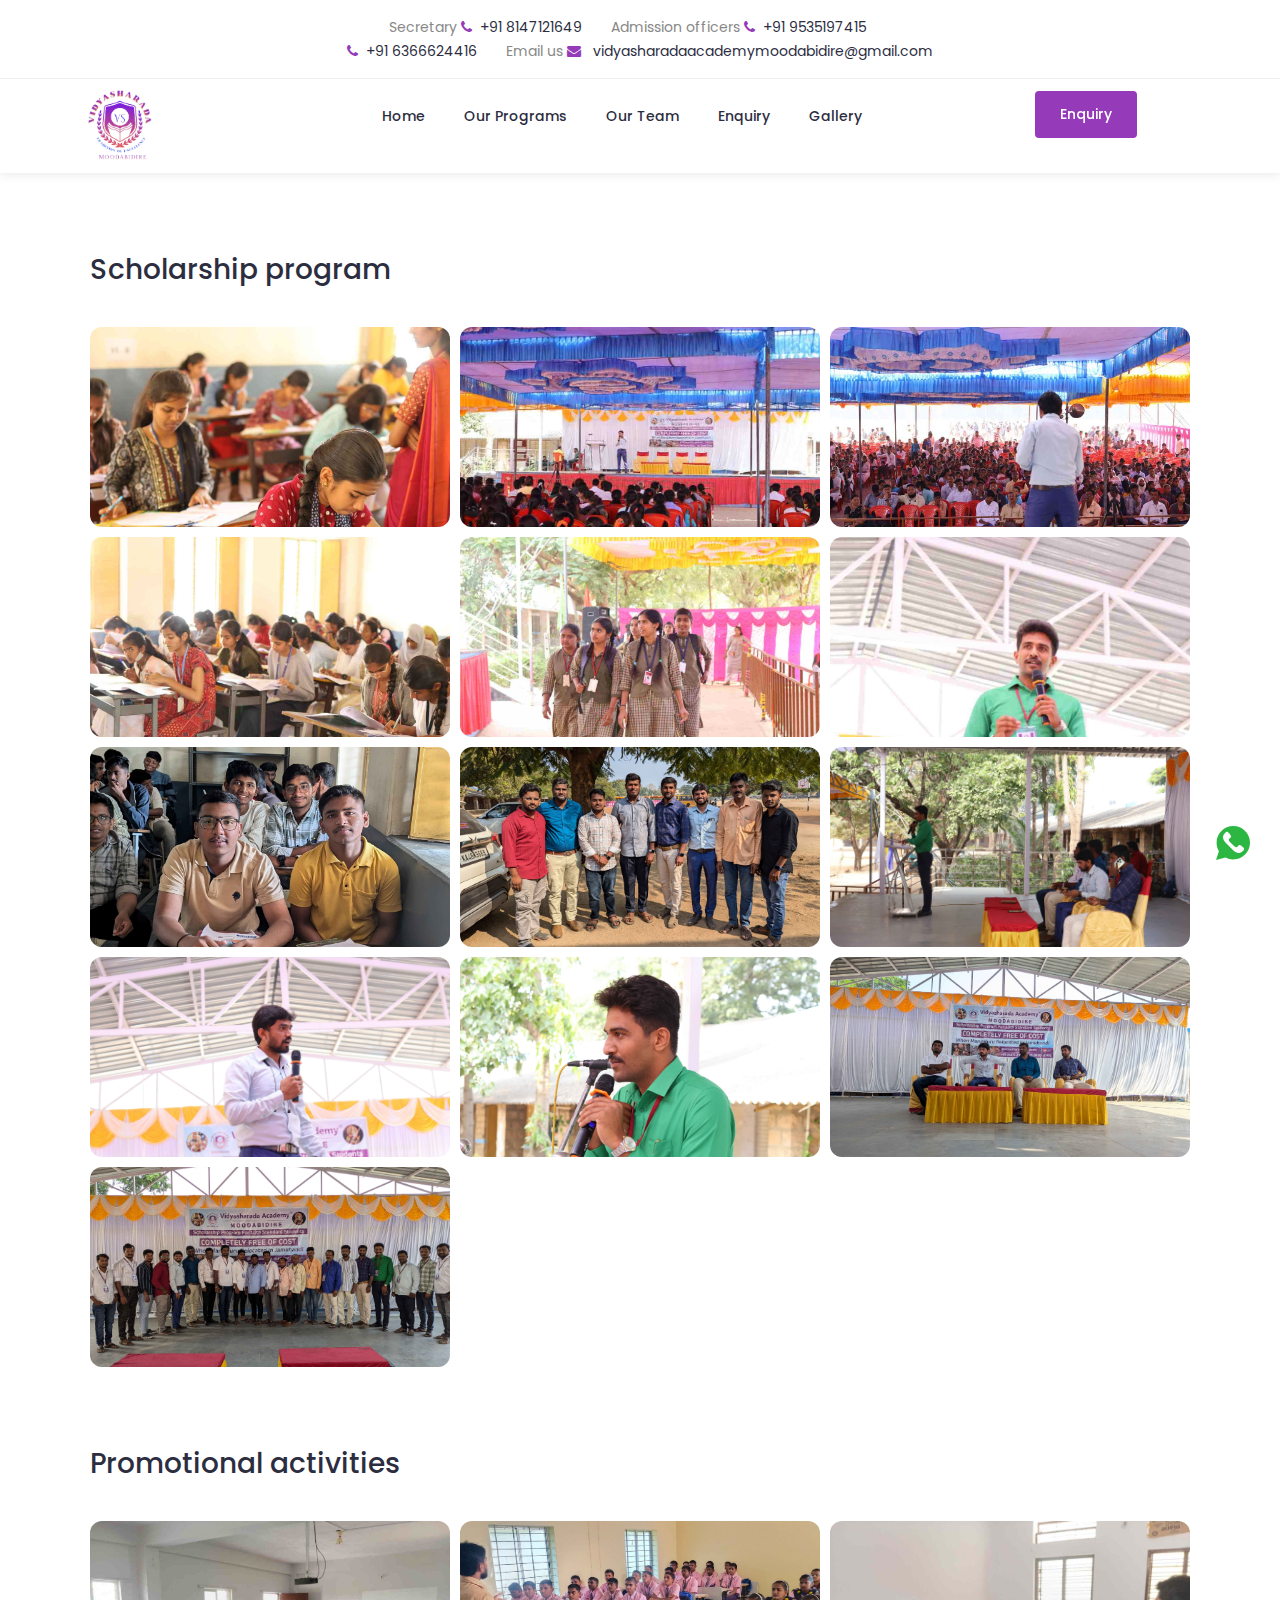
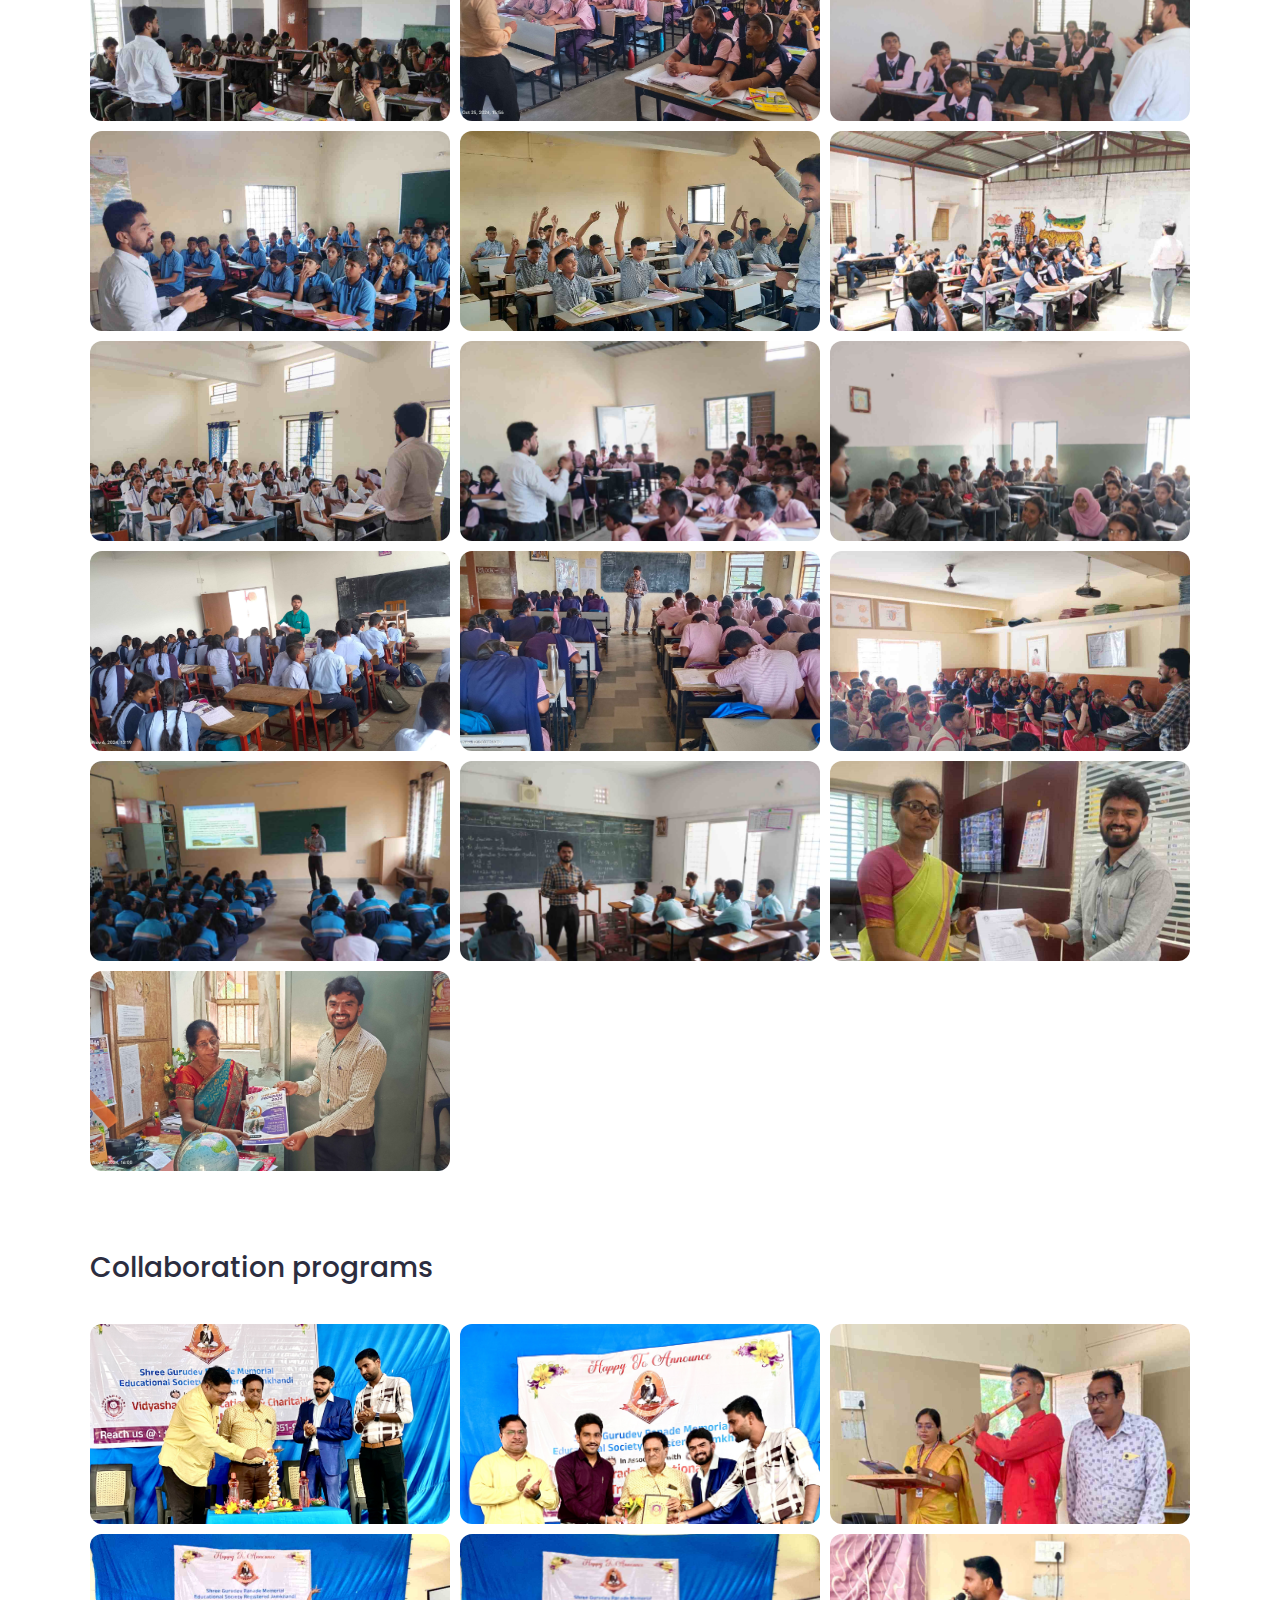
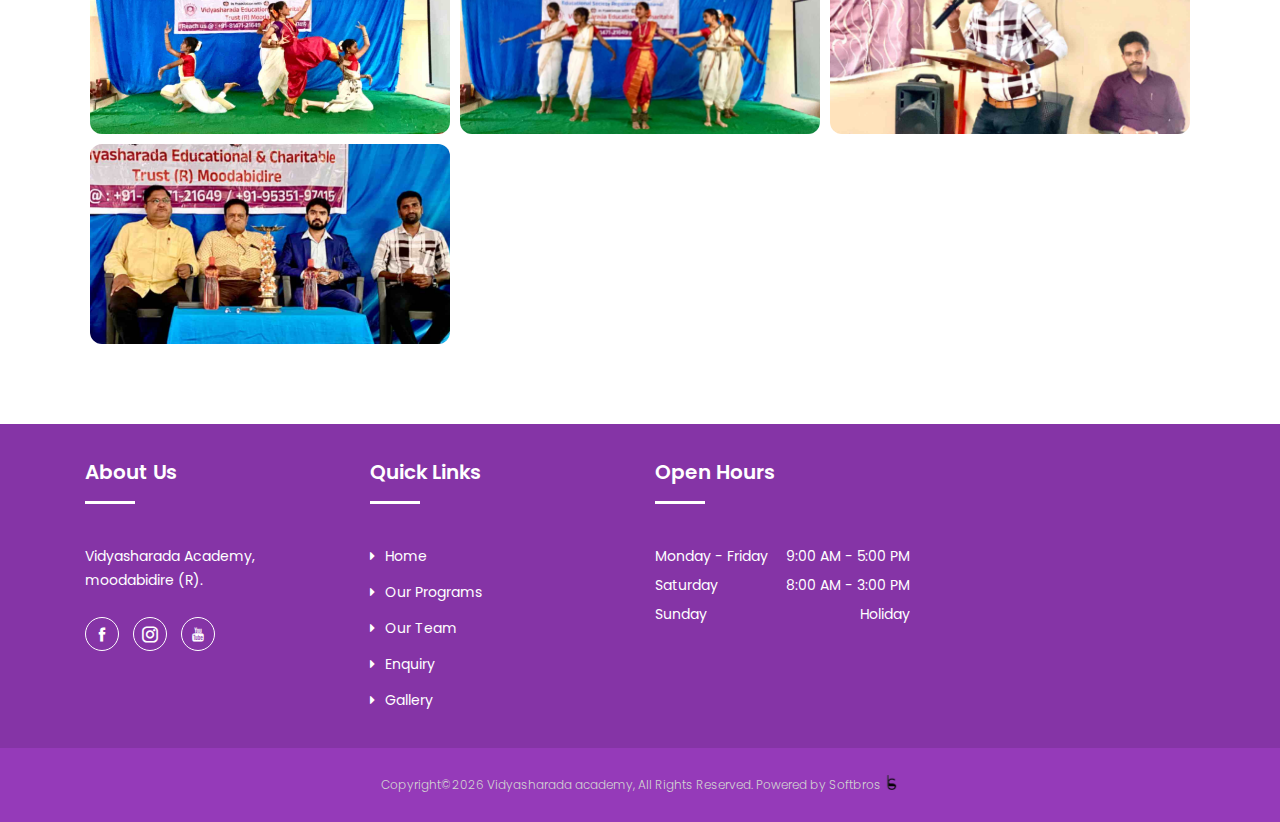
<file: gallery.html>
<!doctype html>
<html class="no-js" lang="zxx">

<head>
    <!-- Meta Tags -->
    <meta charset="utf-8">
    <meta http-equiv="X-UA-Compatible" content="IE=edge">
    <meta name="keywords" content="">
    <meta name="description" content="">
    <meta name='copyright' content=''>
    <meta name="viewport" content="width=device-width, initial-scale=1, shrink-to-fit=no">
    <!-- Title -->
    <title>Gallery | Vidyasharada Academy</title>

    <!-- Favicon -->
    <link rel="icon" href="img/favicon.png">

    <!-- Google Fonts -->
    <link
        href="https://fonts.googleapis.com/css?family=Poppins:200i,300,300i,400,400i,500,500i,600,600i,700,700i,800,800i,900,900i&display=swap"
        rel="stylesheet">

    <link rel="stylesheet" href="css/bootstrap.min.css">
    <link rel="stylesheet" href="css/icofont.css">
    <link rel="stylesheet" href="css/slicknav.min.css">
    <link rel="stylesheet" href="css/owl-carousel.css">
    <link rel="stylesheet" href="css/normalize.css">
    <link rel="stylesheet" href="style.css">
    <link rel="stylesheet" href="css/responsive.css">
    <link rel="stylesheet" href="css/font-awesome.min.css">
    <style>
        main {
            max-width: 1140px;
            width: 100%;
            padding: 0 20px;
            margin: auto;
        }

        .image-container img {
            object-fit: cover;
            position: relative;
            border-radius: 12px;
            margin: auto;
            width: 360px;
            height: 200px;
            object-position: top;
        }

        .image-container .images {
            display: grid;
            grid-template-columns: auto auto auto;
            gap: 10px;
        }

        .image-container img:hover {
            transform: scale(1.04);
        }

        .image-container {
            display: flex;
            flex-wrap: wrap;
            margin: 0 auto 80px;
        }

        .image-container h3 {
            margin: 80px 0 40px;
        }

        @media (max-width: 767px) {
            .image-container .images {
                display: flex;
                flex-wrap: wrap;
                gap: 10px;
            }

            .image-container img {
                width: 100%;
            }

            .image-container .images {
                display: grid;
                width: 100%;
                grid-template-columns: auto auto;
            }
        }
    </style>
</head>

<body>

    <!-- Preloader -->
    <div class="preloader">
        <div class="loader">
            <img src="img/logo.png" alt="client logo">
        </div>
    </div>
    <!-- Header Area -->
    <header class="header">
        <!-- Topbar -->
        <div class="topbar">
            <div class="container">
                <div class="row">
                    <div class="col-lg-6 col-md-7 col-12">
                        <!-- Top Contact -->
                        <ul class="top-contact">
                            <span>Secretary</span>
                            <li class="underline"><i class="fa fa-phone"></i><a href="tel:">+91 8147121649</a></li>
                            <span>Admission officers</span>
                            <li><i class="fa fa-phone"></i><a href="tel:">+91 9535197415</a></li>
                            <li class="underline"><i class="fa fa-phone"></i><a href="tel:">+91 6366624416</a></li>
                            <span>Email us</span>
                            <li class="underline email"><i class="fa fa-envelope"></i><a
                                    href="mailto: vidyasharadaacademymoodabidire@gmail.com">
                                    vidyasharadaacademymoodabidire@gmail.com</a></li>
                        </ul>
                        <!-- End Top Contact -->
                    </div>
                </div>
            </div>
        </div>
        <!-- End Topbar -->
        <!-- Header Inner -->
        <div class="header-inner">
            <div class="container">
                <div class="inner">
                    <div class="row">
                        <div class="col-lg-3 col-md-3 col-12 mobile-design-header">
                            <!-- Start Logo -->
                            <div class="logo">
                                <a href="/"><img src="img/logo.png" alt="#"></a>
                            </div>
                            <!-- End Logo -->
                            <h1 style="font-size: 18px;"><span style="font-size: 28px; font-weight:700">VIDYASHARADA</span><br> ACADEMY MOODABIDIRE</h1>
                            <!-- Mobile Nav -->
                            <div class="mobile-nav"></div>
                            <!-- End Mobile Nav -->
                        </div>
                        <div class="col-lg-7 col-md-9 col-12">
                            <!-- Main Menu -->
                            <div class="main-menu">
                                <nav class="navigation">
                                    <ul class="nav menu">
                                        <!-- <li class="active"><a href="#">About us <i class="icofont-rounded-down"></i></a>
                                            <ul class="dropdown">
                                                <li><a href="index.html">Home Page 1</a></li>
                                            </ul>
                                        </li> -->
                                        <li><a href="/">Home</a></li>
                                        <li><a href="/our-programs">Our programs</a></li>
                                        <li><a href="/our-team">Our Team</a></li>
                                        <li><a href="/enquiry">Enquiry</a></li>
                                        <li><a href="/gallery">Gallery</a></li>

                                    </ul>
                                </nav>
                            </div>
                            <!--/ End Main Menu -->
                        </div>
                        <div class="col-lg-2 col-12">
                            <div class="get-quote">
                                <a href="/enquiry" class="btn">Enquiry</a>
                            </div>
                        </div>
                    </div>
                </div>
            </div>
        </div>
        <!--/ End Header Inner -->
    </header>
    <main>
        <section class="image-container no-anim">
            <div class="folder-1 folder">
                <h3>Scholarship program</h3>
                <div class="images">

                    <img src="/img/exam-1.jpg" alt="gallery images">
                    <img src="/img/slider2.jpg" alt="gallery images">
                    <img src="/img/our-program-1.jpg" alt="gallery images">
                    <img src="/img/slider4.jpg" alt="gallery images">
                    <img src="/img/gallery/g1.jpg" alt="gallery images">
                    <img src="/img/gallery/g2.jpg" alt="gallery images">
                    <img src="/img/gallery/g11.jpg" alt="gallery images">
                    <img src="/img/gallery/g12.jpg" alt="gallery images">
                    <img src="/img/gallery/g13.jpg" alt="gallery images">
                    <img src="/img/gallery/g14.jpg" alt="gallery images">
                    <img src="/img/gallery/g15.jpg" alt="gallery images">
                    <img src="/img/gallery/g16.jpg" alt="gallery images">
                    <img src="/img/gallery/g17.jpg" alt="gallery images">
                </div>
            </div>
            <div class="folder-1 folder">
                <h3>Promotional activities</h3>
                <div class="images">
                    <img src="/img/promotional/p1.JPG" alt="gallery images">
                    <img src="/img/gallery/g6.jpg" alt="gallery images">
                    <img src="/img/promotional/p2.JPG" alt="gallery images">
                    <img src="/img/promotional/p3.JPG" alt="gallery images">
                    <img src="/img/gallery/g10.jpg" alt="gallery images">
                    <img src="/img/promotional/p4.JPG" alt="gallery images">
                    <img src="/img/promotional/p5.JPG" alt="gallery images">
                    <img src="/img/promotional/p6.JPG" alt="gallery images">
                    <img src="/img/promotional/p7.JPG" alt="gallery images">
                    <img src="/img/gallery/g8.jpg" alt="gallery images">
                    <img src="/img/gallery/g9.jpg" alt="gallery images">
                    <img src="/img/promotional/p8.JPG" alt="gallery images">
                    <img src="/img/promotional/p9.JPG" alt="gallery images">
                    <img src="/img/promotional/p20.JPG" alt="gallery images">
                    <img src="/img/collaboration/c5.JPG" alt="gallery images">
                    <img src="/img/gallery/g7.jpg" alt="gallery images">
                </div>
            </div>
            <div class="folder-1 folder">
                <h3>Collaboration programs</h3>
                <div class="images">
                    <img src="/img/slider3.jpg" alt="gallery images">
                    <img src="/img/principal/our-program.jpg" alt="gallery images">
                    <img src="/img/collaboration/c1.JPG" alt="gallery images">
                    <img src="/img/collaboration/c2.JPG" alt="gallery images">
                    <img src="/img/collaboration/c3.JPG" alt="gallery images">
                    <img src="/img/collaboration/c4.JPG" alt="gallery images">
                    <img src="/img/gallery/g3.jpg" alt="gallery images">
                </div>
            </div>
        </section>
    </main>
    <footer id="footer" class="footer ">
        <!-- Footer Top -->
        <div class="footer-top">
            <div class="container">
                <div class="row">
                    <div class="col-lg-3 col-md-6 col-12">
                        <div class="single-footer">
                            <h2>About Us</h2>
                            <p> Vidyasharada Academy, moodabidire (R).</p>
                            <!-- Social -->
                            <ul class="social">
                                <li><a target="_blank"
                                        href="https://www.facebook.com/Vidyasharadaacademy/?rdid=fswcPxab1ho4N3gO"><i
                                            class="icofont-facebook"></i></a></li>
                                <li><a target="_blank"
                                        href="https://www.instagram.com/vidyasharada_academy/profilecard/?igsh=YTJnbHRrajdoczI%3D"><i
                                            class="icofont-instagram"></i></a></li>
                                <li><a target="_blank" href="https://www.youtube.com/watch?v=BZe_a3qLeUw"><i
                                            class="icofont-youtube"></i></a></li>
                            </ul>
                            <!-- End Social -->
                        </div>
                    </div>
                    <div class="col-lg-3 col-md-6 col-12">
                        <div class="single-footer f-link">
                            <h2>Quick Links</h2>
                            <div class="row">
                                <div class="col-lg-6 col-md-6 col-12">
                                    <ul>
                                        <li><a href="/"><i class="fa fa-caret-right" aria-hidden="true"></i>Home</a>
                                        </li>
                                        <li><a href="/our-programs"><i class="fa fa-caret-right"
                                                    aria-hidden="true"></i>Our programs</a></li>
                                        <li><a href="/our-team"><i class="fa fa-caret-right" aria-hidden="true"></i>Our
                                                team</a></li>
                                        <li><a href="/enquiry"><i class="fa fa-caret-right"
                                                    aria-hidden="true"></i>Enquiry</a></li>
                                        <li><a href="/gallery"><i class="fa fa-caret-right"
                                                    aria-hidden="true"></i>Gallery</a></li>
                                    </ul>
                                </div>
                            </div>
                        </div>
                    </div>
                    <div class="col-lg-3 col-md-6 col-12">
                        <div class="single-footer">
                            <h2>Open Hours</h2>
                            <ul class="time-sidual">
                                <li class="day">Monday - Friday <span>9:00 AM - 5:00 PM</span></li>
                                <li class="day">Saturday <span>8:00 AM - 3:00 PM</span></li>
                                <li class="day">Sunday <span>Holiday</span></li>
                            </ul>
                        </div>
                    </div>
                </div>
            </div>
        </div>
        <!--/ End Footer Top -->
        <!-- Copyright -->
        <div class="copyright">
            <div class="container">
                <div class="row">
                    <div class="col-lg-12 col-md-12 col-12">
                        <div class="copyright-content">
                            <p>Copyright©<span id="cpyrytinfr"></span> Vidyasharada academy, All Rights Reserved.
                                Powered by Softbros <img src="/img/vibe/logo.png" alt="Softbros" width="15px"
                                    style="margin-bottom: 6px;"></p>
                        </div>
                    </div>
                </div>
            </div>
            <script>
                document.getElementById('cpyrytinfr').textContent = new Date().getFullYear()
            </script>
        </div>
        <!--/ End Copyright -->
    </footer>
    <!--/ End Footer Area -->
    <!-- jquery Min JS -->
    <script src="js/jquery.min.js"></script>
    <script src="js/jquery-migrate-3.0.0.js"></script>
    <script src="js/jquery.nav.js"></script>
    <script src="js/slicknav.min.js"></script>
    <script src="js/owl-carousel.js"></script>
    <script src="js/main.js"></script>
</body>

</html>
</file>
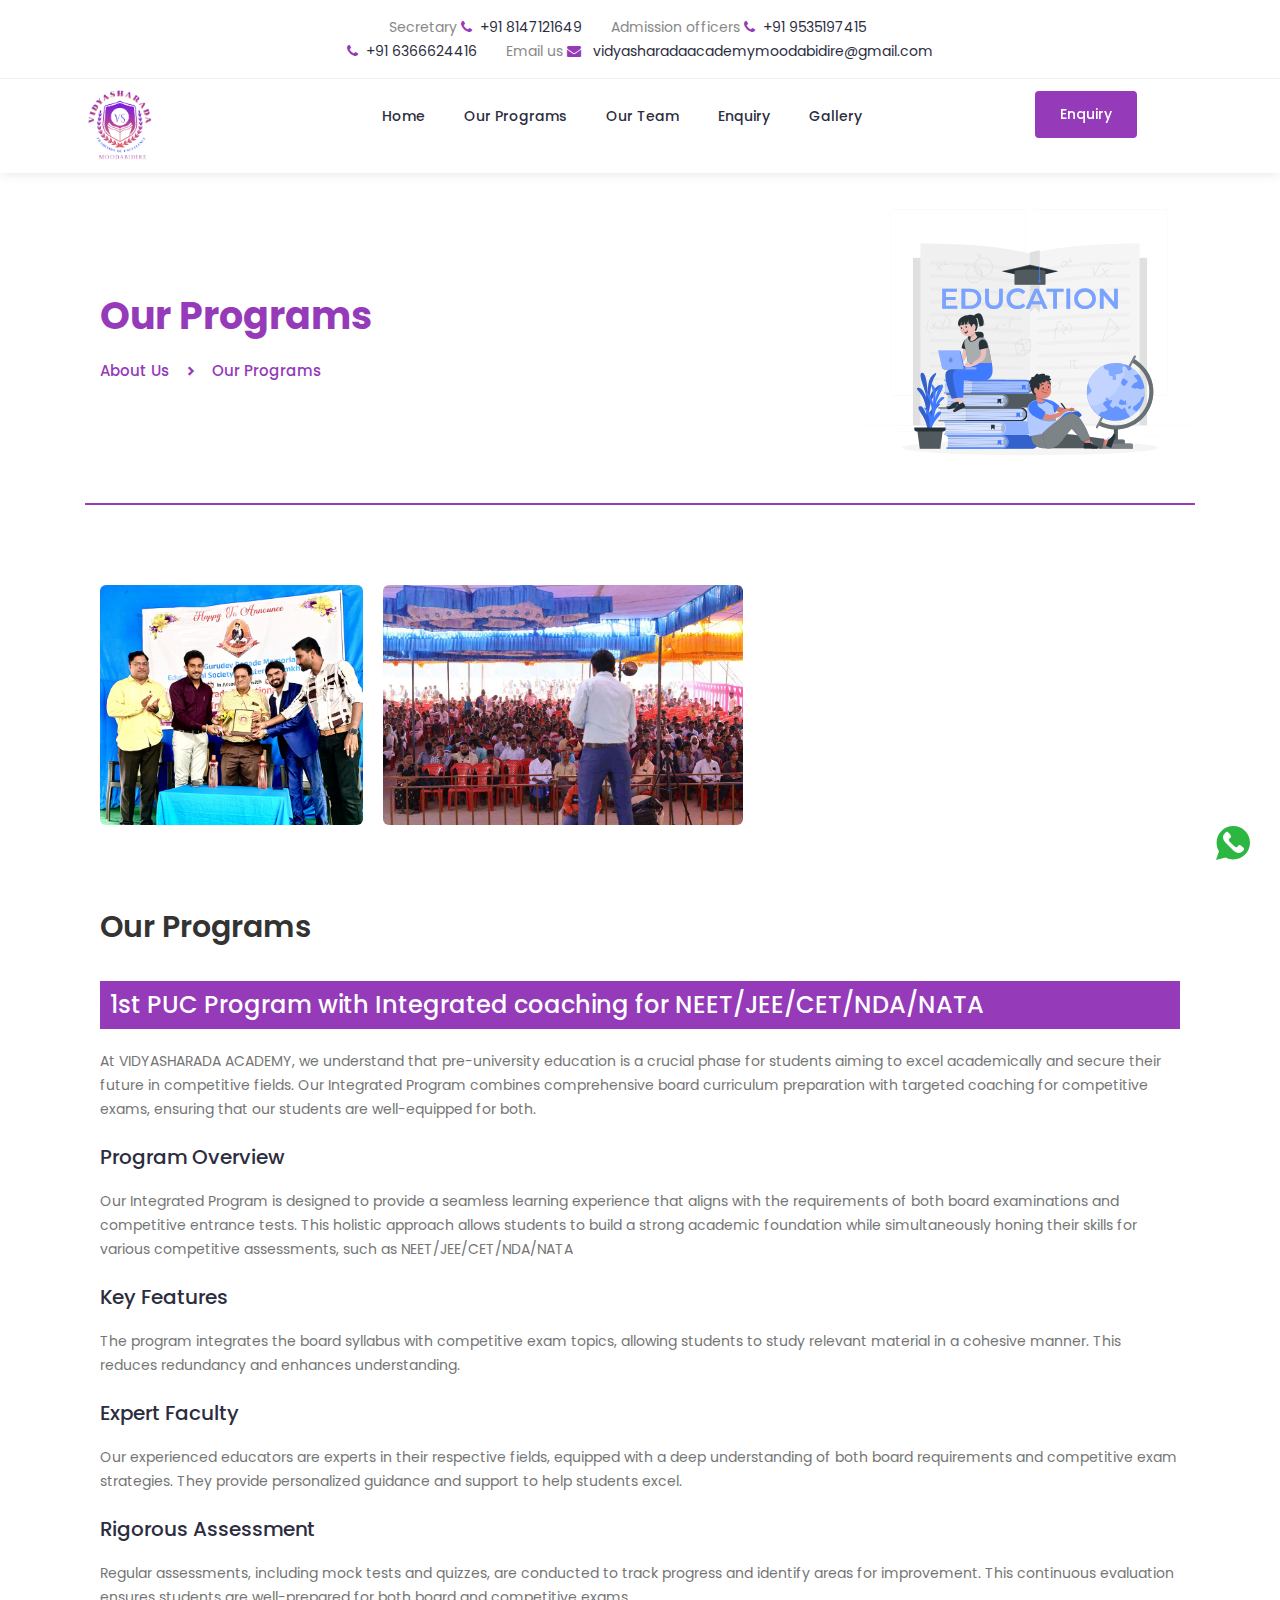
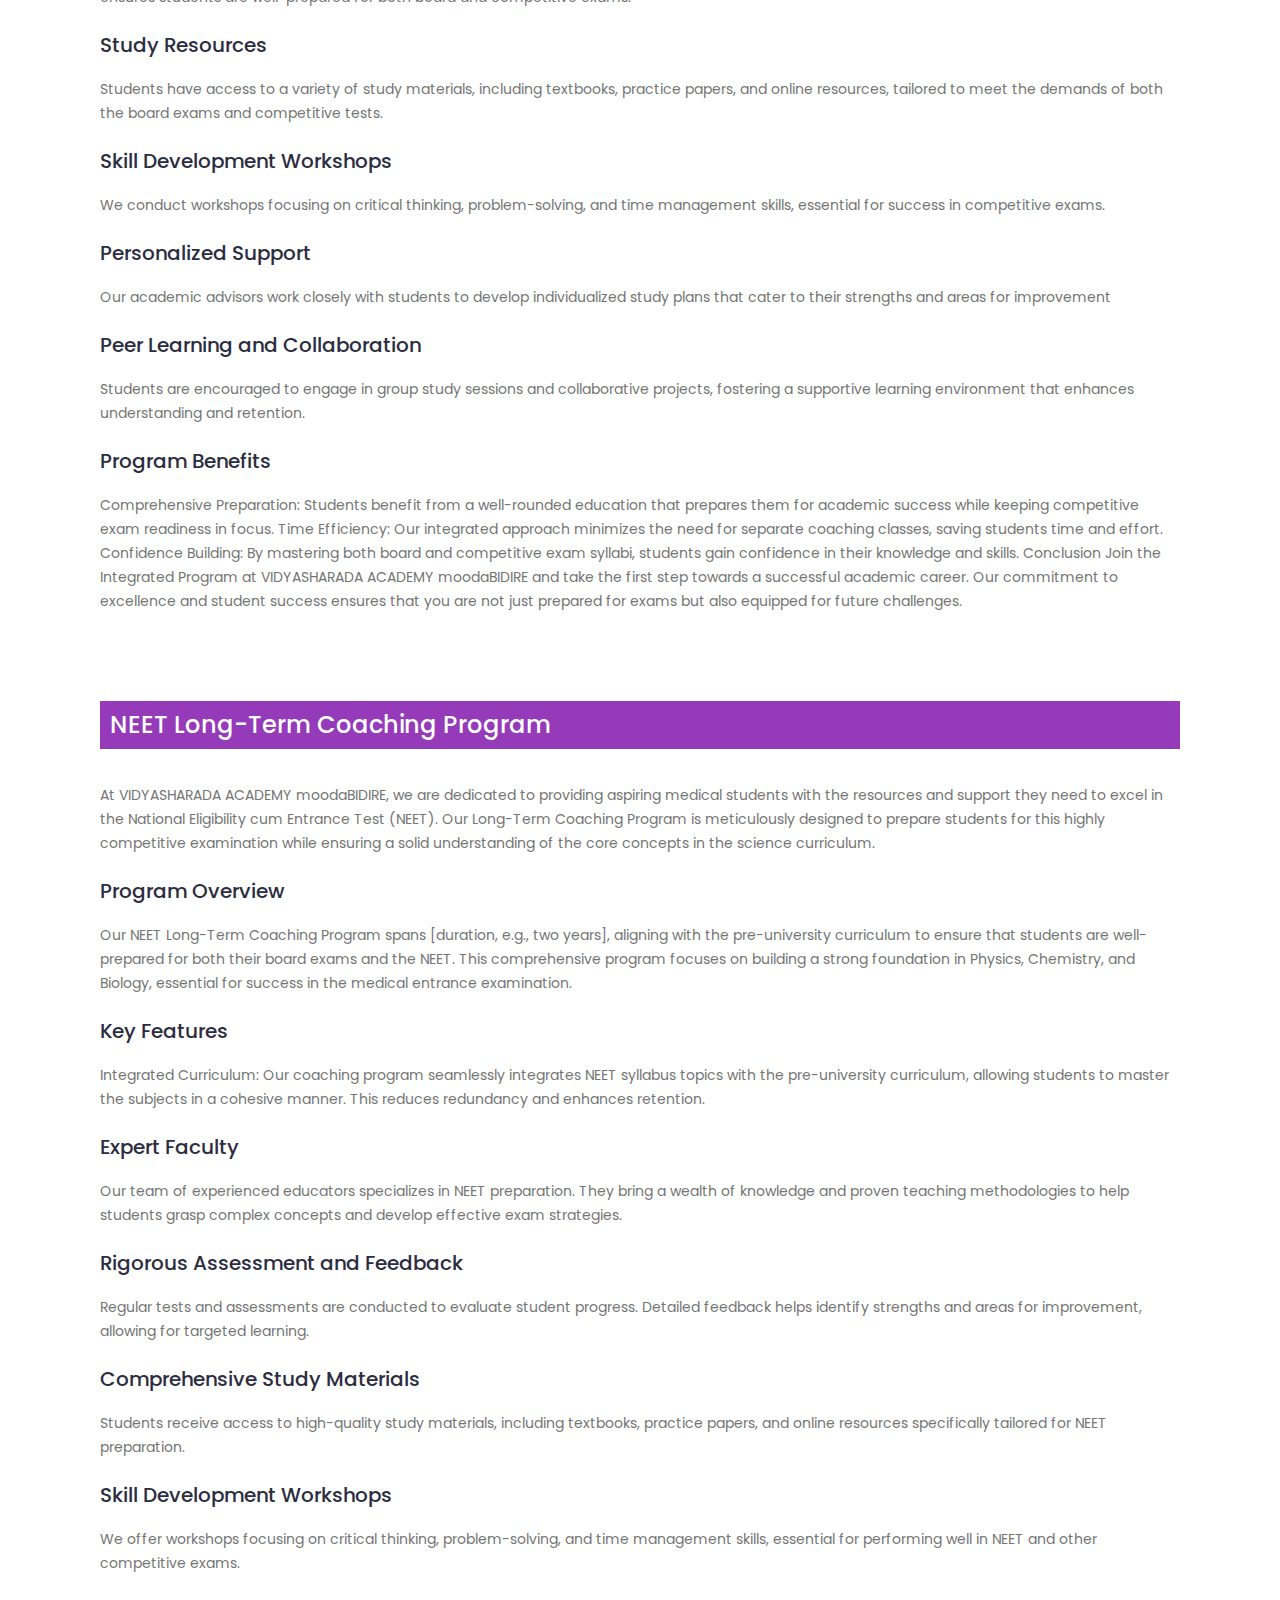
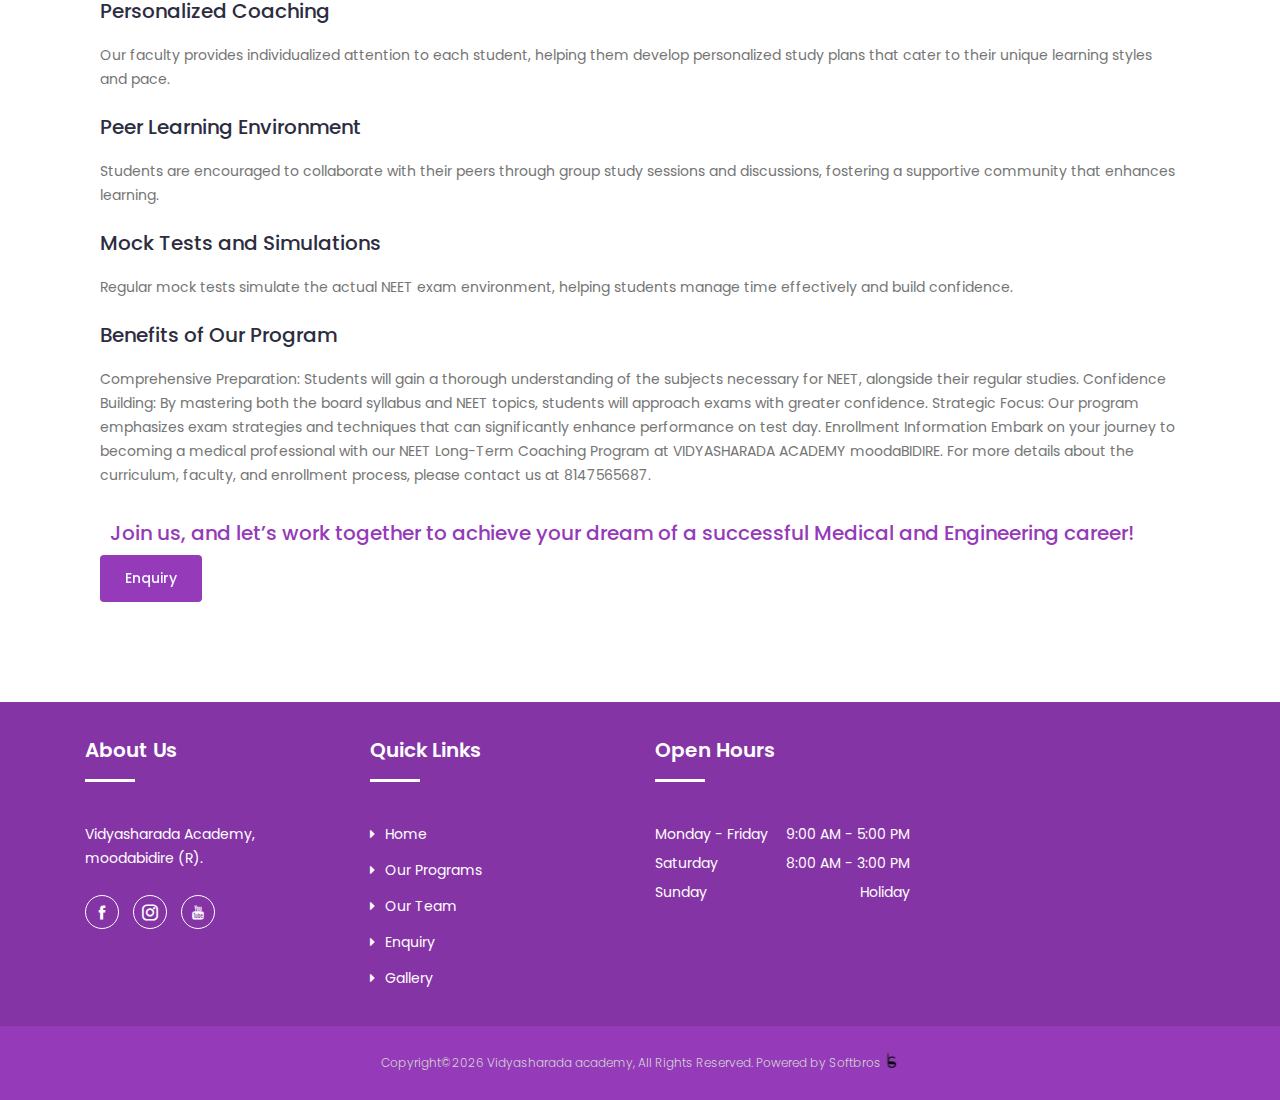
<file: our-programs.html>
<!doctype html>
<html class="no-js" lang="zxx">

<head>
    <!-- Meta Tags -->
    <meta charset="utf-8">
    <meta http-equiv="X-UA-Compatible" content="IE=edge">
    <meta name="keywords" content="Site keywords here">
    <meta name="description" content="">
    <meta name='copyright' content=''>
    <meta name="viewport" content="width=device-width, initial-scale=1, shrink-to-fit=no">

    <!-- Title -->
    <title>Our programs</title>

    <!-- Favicon -->
    <link rel="icon" href="img/favicon.png">

    <!-- Google Fonts -->
    <link
        href="https://fonts.googleapis.com/css?family=Poppins:200i,300,300i,400,400i,500,500i,600,600i,700,700i,800,800i,900,900i&display=swap"
        rel="stylesheet">

    <!-- Bootstrap CSS -->
    <link rel="stylesheet" href="css/bootstrap.min.css">
    <link rel="stylesheet" href="css/icofont.css">
    <link rel="stylesheet" href="css/slicknav.min.css">
    <link rel="stylesheet" href="css/owl-carousel.css">
    <link rel="stylesheet" href="css/normalize.css">
    <link rel="stylesheet" href="style.css">
    <link rel="stylesheet" href="css/font-awesome.min.css">
    <link rel="stylesheet" href="css/responsive.css">
    <style>
        .overlay::before {
            background-image: url(/img/graphics/our-programs.svg);
        }
    </style>
</head>

<body>

    <!-- Preloader -->
    <div class="preloader">
        <div class="loader">
            <img src="img/logo.png" alt="client logo">
        </div>
    </div>
    <!-- Header Area -->
    <header class="header">
        <!-- Topbar -->
        <div class="topbar">
            <div class="container">
                <div class="row">
                    <div class="col-lg-6 col-md-7 col-12">
                        <!-- Top Contact -->
                        <ul class="top-contact">
                            <span>Secretary</span>
                            <li class="underline"><i class="fa fa-phone"></i><a href="tel:">+91 8147121649</a></li>
                            <span>Admission officers</span>
                            <li><i class="fa fa-phone"></i><a href="tel:">+91 9535197415</a></li>
                            <li class="underline"><i class="fa fa-phone"></i><a href="tel:">+91 6366624416</a></li>
                            <span>Email us</span>
                            <li class="underline email"><i class="fa fa-envelope"></i><a
                                    href="mailto: vidyasharadaacademymoodabidire@gmail.com">
                                    vidyasharadaacademymoodabidire@gmail.com</a></li>
                        </ul>
                        <!-- End Top Contact -->
                    </div>
                </div>
            </div>
        </div>
        <!-- End Topbar -->
        <!-- Header Inner -->
        <div class="header-inner">
            <div class="container">
                <div class="inner">
                    <div class="row">
                        <div class="col-lg-3 col-md-3 col-12 mobile-design-header">
                            <!-- Start Logo -->
                            <div class="logo">
                                <a href="/"><img src="img/logo.png" alt="#"></a>
                            </div>
                            <!-- End Logo -->
                            <h1 style="font-size: 18px;"><span style="font-size: 28px; font-weight:700">VIDYASHARADA</span><br> ACADEMY MOODABIDIRE</h1>
                            <!-- Mobile Nav -->
                            <div class="mobile-nav"></div>
                            <!-- End Mobile Nav -->
                        </div>
                        <div class="col-lg-7 col-md-9 col-12">
                            <!-- Main Menu -->
                            <div class="main-menu">
                                <nav class="navigation">
                                    <ul class="nav menu">
                                        <!-- <li class="active"><a href="#">About us <i class="icofont-rounded-down"></i></a>
                                            <ul class="dropdown">
                                                <li><a href="index.html">Home Page 1</a></li>
                                            </ul>
                                        </li> -->
                                        <li><a href="/">Home</a></li>
                                        <li><a href="/our-programs">Our programs</a></li>
                                        <li><a href="/our-team">Our Team</a></li>
                                        <li><a href="/enquiry">Enquiry</a></li>
                                        <li><a href="/gallery">Gallery</a></li>

                                    </ul>
                                </nav>
                            </div>
                            <!--/ End Main Menu -->
                        </div>
                        <div class="col-lg-2 col-12">
                            <div class="get-quote">
                                <a href="/enquiry" class="btn">Enquiry</a>
                            </div>
                        </div>
                    </div>
                </div>
            </div>
        </div>
        <!--/ End Header Inner -->
    </header>
    <!-- End Header Area -->

    <!-- Breadcrumbs -->
    <div class="breadcrumbs overlay">
        <div class="container">
            <div class="bread-inner">
                <div class="row">
                    <div class="col-12">
                        <h2>Our programs</h2>
                        <ul class="bread-list">
                            <li><a href="index.html">About us</a></li>
                            <li><i class="icofont-simple-right"></i></li>
                            <li class="active">Our programs</li>
                        </ul>
                    </div>
                </div>
            </div>
        </div>
    </div>
    <!-- End Breadcrumbs -->

    <!-- Start Portfolio Details Area -->
    <section class="pf-details section no-anim">
        <div class="container">
            <div class="row">
                <div class="col-12">
                    <div class="inner-content images-for-our-programs">
                        <img src="img/principal/our-program.jpg" alt="Our programs image">
                        <img src="img/our-program-1.jpg" alt="Our programs image">
                        <div class="body-text">

                            <h3>Our Programs </h3>
                            <h4>1st PUC Program with Integrated coaching for NEET/JEE/CET/NDA/NATA</h4>
                            <p>At VIDYASHARADA ACADEMY, we understand that pre-university education is a crucial phase
                                for students aiming to excel academically and secure their future in competitive fields.
                                Our Integrated Program combines comprehensive
                                board curriculum preparation with targeted coaching for competitive exams, ensuring that
                                our students are well-equipped for both.</p>
                            <br>
                            <h5>Program Overview</h5>
                            <p>Our Integrated Program is designed to provide a seamless learning experience that aligns
                                with the requirements of both board examinations and competitive entrance tests. This
                                holistic approach allows students to build a strong
                                academic foundation while simultaneously honing their skills for various competitive
                                assessments, such as NEET/JEE/CET/NDA/NATA</p>
                            <br>
                            <h5>Key Features</h5>
                            <p>The program integrates the board syllabus with competitive exam topics, allowing students
                                to study relevant material in a cohesive manner. This reduces redundancy and enhances
                                understanding.</p>
                            <br>
                            <h5>Expert Faculty</h5>
                            <p>Our experienced educators are experts in their respective fields, equipped with a deep
                                understanding of both board requirements and competitive exam strategies. They provide
                                personalized guidance and support to help students
                                excel.
                            </p>
                            <br>
                            <h5>Rigorous Assessment</h5>
                            <p>Regular assessments, including mock tests and quizzes, are conducted to track progress
                                and identify areas for improvement. This continuous evaluation ensures students are
                                well-prepared for both board and competitive exams.</p>
                            <br>
                            <h5>Study Resources</h5>
                            <p>Students have access to a variety of study materials, including textbooks, practice
                                papers, and online resources, tailored to meet the demands of both the board exams and
                                competitive tests.
                            </p>
                            <br>
                            <h5>Skill Development Workshops</h5>
                            <p>We conduct workshops focusing on critical thinking, problem-solving, and time management
                                skills, essential for success in competitive exams.</p>
                            <br>
                            <h5>Personalized Support</h5>
                            <p>Our academic advisors work closely with students to develop individualized study plans
                                that cater to their strengths and areas for improvement</p>
                            <br>
                            <h5>Peer Learning and Collaboration</h5>
                            <p>Students are encouraged to engage in group study sessions and collaborative projects,
                                fostering a supportive learning environment that enhances understanding and retention.
                            </p>
                            <br>
                            <h5>Program Benefits</h5>
                            <p>Comprehensive Preparation: Students benefit from a well-rounded education that prepares
                                them for academic success while keeping competitive exam readiness in focus. Time
                                Efficiency: Our integrated approach minimizes the need
                                for separate coaching classes, saving students time and effort. Confidence Building: By
                                mastering both board and competitive exam syllabi, students gain confidence in their
                                knowledge and skills. Conclusion Join the Integrated
                                Program at VIDYASHARADA ACADEMY moodaBIDIRE and take the first step towards a successful
                                academic career. Our commitment to excellence and student success ensures that you are
                                not just prepared for exams but also equipped
                                for future challenges.</p>
                            <br>
                            <h4 id="bottom" class="bottomclass"> NEET Long-Term Coaching Program </h4>
                            <p> At VIDYASHARADA ACADEMY moodaBIDIRE, we are dedicated to providing aspiring medical
                                students with the resources and support they need to excel in the National Eligibility
                                cum Entrance Test (NEET). Our Long-Term Coaching Program
                                is meticulously designed to prepare students for this highly competitive examination
                                while ensuring a solid understanding of the core concepts in the science curriculum.</p>
                            <br>
                            <h5> Program Overview</h5>
                            <p> Our NEET Long-Term Coaching Program spans [duration, e.g., two years], aligning with the
                                pre-university curriculum to ensure that students are well-prepared for both their board
                                exams and the NEET. This comprehensive program
                                focuses on building a strong foundation in Physics, Chemistry, and Biology, essential
                                for success in the medical entrance examination.</p>
                            <br>
                            <h5> Key Features</h5>
                            <p> Integrated Curriculum: Our coaching program seamlessly integrates NEET syllabus topics
                                with the pre-university curriculum, allowing students to master the subjects in a
                                cohesive manner. This reduces redundancy and enhances
                                retention.
                            </p>
                            <br>
                            <h5> Expert Faculty</h5>
                            <p>Our team of experienced educators specializes in NEET preparation. They bring a wealth of
                                knowledge and proven teaching methodologies to help students grasp complex concepts and
                                develop effective exam strategies.</p>
                            <br>
                            <h5> Rigorous Assessment and Feedback</h5>
                            <p>Regular tests and assessments are conducted to evaluate student progress. Detailed
                                feedback helps identify strengths and areas for improvement, allowing for targeted
                                learning.</p>
                            <br>
                            <h5> Comprehensive Study Materials</h5>
                            <p> Students receive access to high-quality study materials, including textbooks, practice
                                papers, and online resources specifically tailored for NEET preparation.</p>
                            <br>
                            <h5> Skill Development Workshops</h5>
                            <p>We offer workshops focusing on critical thinking, problem-solving, and time management
                                skills, essential for performing well in NEET and other competitive exams.</p>
                            <br>
                            <h5> Personalized Coaching</h5>
                            <p> Our faculty provides individualized attention to each student, helping them develop
                                personalized study plans that cater to their unique learning styles and pace.</p>
                            <br>
                            <h5> Peer Learning Environment</h5>
                            <p> Students are encouraged to collaborate with their peers through group study sessions and
                                discussions, fostering a supportive community that enhances learning.</p>
                            <br>
                            <h5> Mock Tests and Simulations</h5>
                            <p> Regular mock tests simulate the actual NEET exam environment, helping students manage
                                time effectively and build confidence.</p>
                            <br>
                            <h5> Benefits of Our Program</h5>
                            <p> Comprehensive Preparation: Students will gain a thorough understanding of the subjects
                                necessary for NEET, alongside their regular studies. Confidence Building: By mastering
                                both the board syllabus and NEET topics, students
                                will approach exams with greater confidence. Strategic Focus: Our program emphasizes
                                exam strategies and techniques that can significantly enhance performance on test day.
                                Enrollment Information Embark on your journey to
                                becoming a medical professional with our NEET Long-Term Coaching Program at VIDYASHARADA
                                ACADEMY moodaBIDIRE. For more details about the curriculum, faculty, and enrollment
                                process, please contact us at 8147565687.</p>
                            <br>
                            <h5 id="bottom" class="bottomheaderclass">Join us, and let’s work together to achieve your
                                dream of a successful Medical and Engineering career!</h5>
                            <div class="enq"><a href="/enquiry" class="btn" style="color: aliceblue;">Enquiry</a></div>

                        </div>
                    </div>
                </div>
            </div>
        </div>
    </section>
    <!-- End Portfolio Details Area -->

    <!-- Footer Area -->
    <footer id="footer" class="footer ">
        <!-- Footer Top -->
        <div class="footer-top">
            <div class="container">
                <div class="row">
                    <div class="col-lg-3 col-md-6 col-12">
                        <div class="single-footer">
                            <h2>About Us</h2>
                            <p> Vidyasharada Academy, moodabidire (R).</p>
                            <!-- Social -->
                            <ul class="social">
                                <li><a target="_blank"
                                        href="https://www.facebook.com/Vidyasharadaacademy/?rdid=fswcPxab1ho4N3gO"><i
                                            class="icofont-facebook"></i></a></li>
                                <li><a target="_blank"
                                        href="https://www.instagram.com/vidyasharada_academy/profilecard/?igsh=YTJnbHRrajdoczI%3D"><i
                                            class="icofont-instagram"></i></a></li>
                                <li><a target="_blank" href="https://www.youtube.com/watch?v=BZe_a3qLeUw"><i
                                            class="icofont-youtube"></i></a></li>
                            </ul>
                            <!-- End Social -->
                        </div>
                    </div>
                    <div class="col-lg-3 col-md-6 col-12">
                        <div class="single-footer f-link">
                            <h2>Quick Links</h2>
                            <div class="row">
                                <div class="col-lg-6 col-md-6 col-12">
                                    <ul>
                                        <li><a href="/"><i class="fa fa-caret-right" aria-hidden="true"></i>Home</a>
                                        </li>
                                        <li><a href="/our-programs"><i class="fa fa-caret-right"
                                                    aria-hidden="true"></i>Our programs</a></li>
                                        <li><a href="/our-team"><i class="fa fa-caret-right" aria-hidden="true"></i>Our
                                                team</a></li>
                                        <li><a href="/enquiry"><i class="fa fa-caret-right"
                                                    aria-hidden="true"></i>Enquiry</a></li>
                                        <li><a href="/gallery"><i class="fa fa-caret-right"
                                                    aria-hidden="true"></i>Gallery</a></li>
                                    </ul>
                                </div>
                            </div>
                        </div>
                    </div>
                    <div class="col-lg-3 col-md-6 col-12">
                        <div class="single-footer">
                            <h2>Open Hours</h2>
                            <ul class="time-sidual">
                                <li class="day">Monday - Friday <span>9:00 AM - 5:00 PM</span></li>
                                <li class="day">Saturday <span>8:00 AM - 3:00 PM</span></li>
                                <li class="day">Sunday <span>Holiday</span></li>
                            </ul>
                        </div>
                    </div>
                </div>
            </div>
        </div>
        <!--/ End Footer Top -->
        <!-- Copyright -->
        <div class="copyright">
            <div class="container">
                <div class="row">
                    <div class="col-lg-12 col-md-12 col-12">
                        <div class="copyright-content">
                            <p>Copyright©<span id="cpyrytinfr"></span> Vidyasharada academy, All Rights Reserved.
                                Powered by Softbros <img src="/img/vibe/logo.png" alt="Softbros" width="15px"
                                    style="margin-bottom: 6px;"></p>
                        </div>
                    </div>
                </div>
            </div>
            <script>
                document.getElementById('cpyrytinfr').textContent = new Date().getFullYear()
            </script>
        </div>
        <!--/ End Copyright -->
    </footer>
    <!--/ End Footer Area -->

    <script src="js/jquery.min.js"></script>
    <script src="js/jquery-migrate-3.0.0.js"></script>
    <script src="js/jquery.nav.js"></script>
    <script src="js/owl-carousel.js"></script>
    <script src="js/slicknav.min.js"></script>
    <script src="js/main.js"></script>
</body>

</html>
</file>
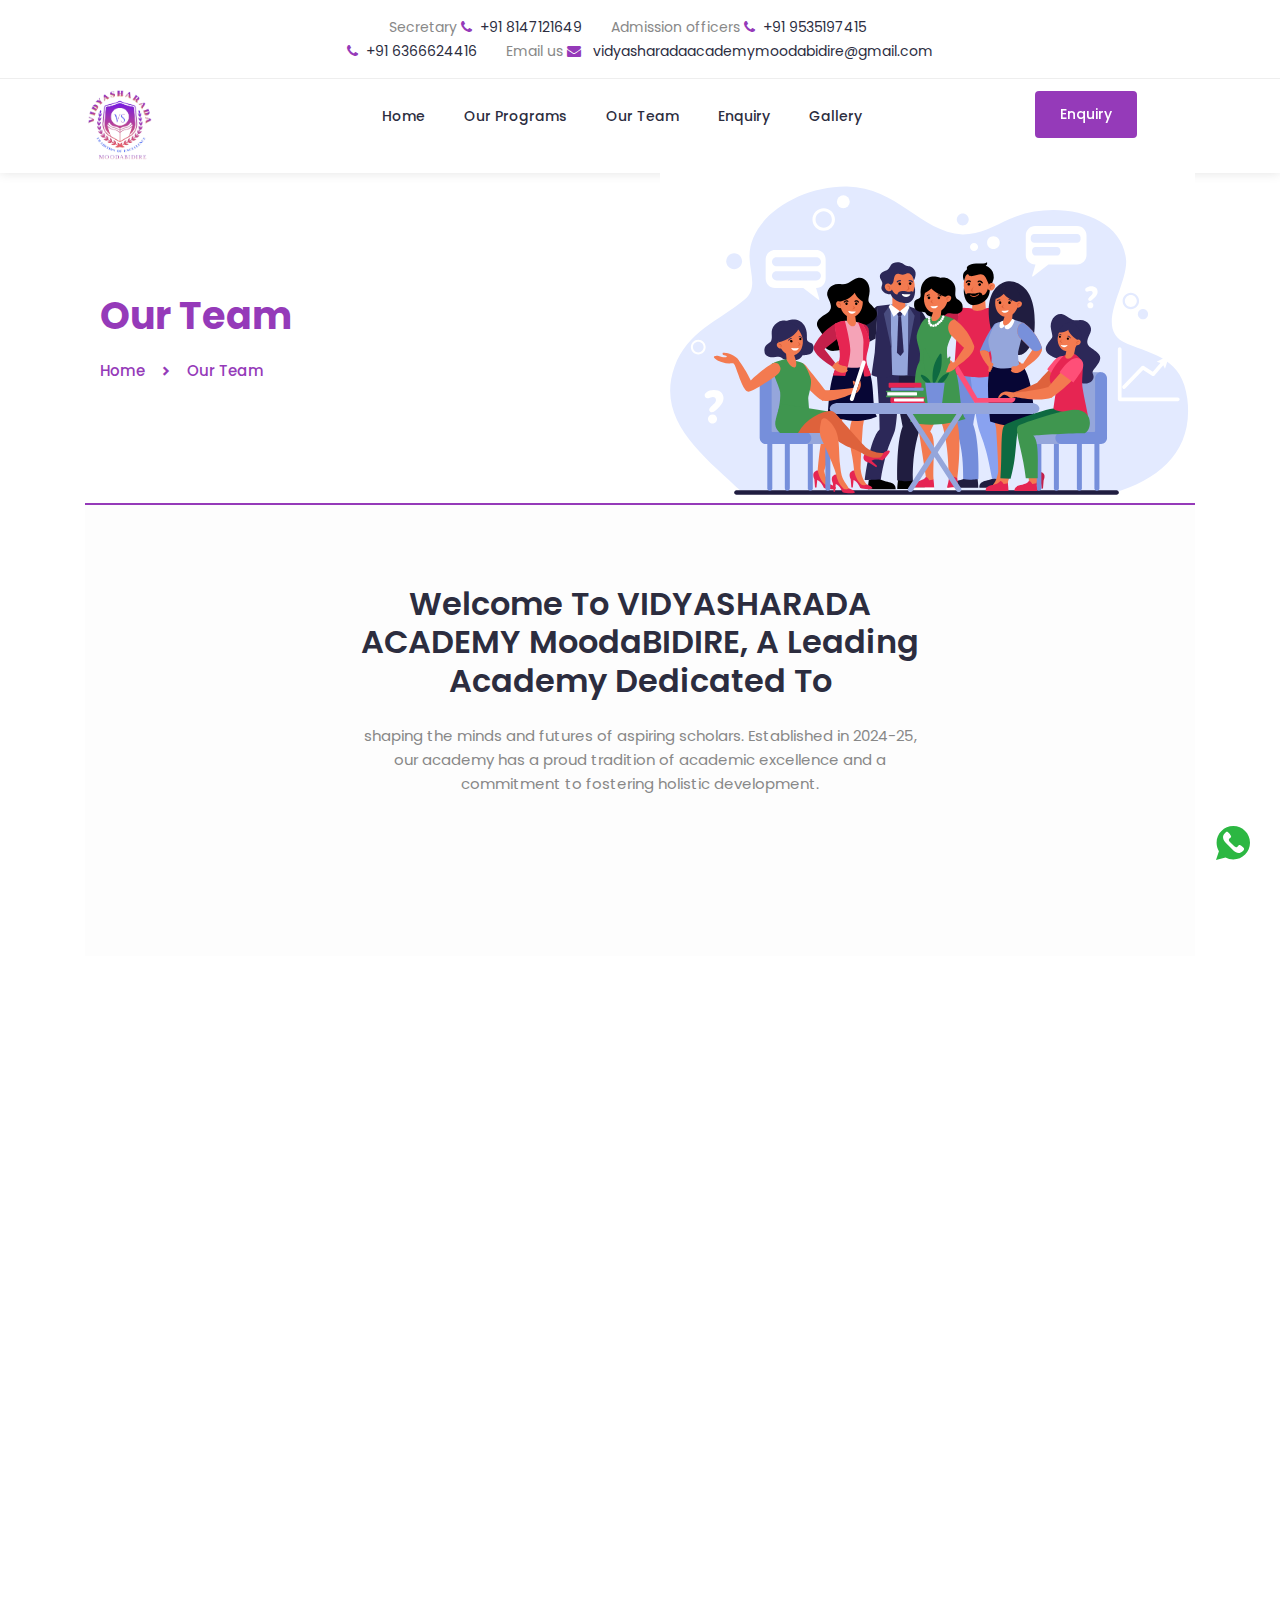
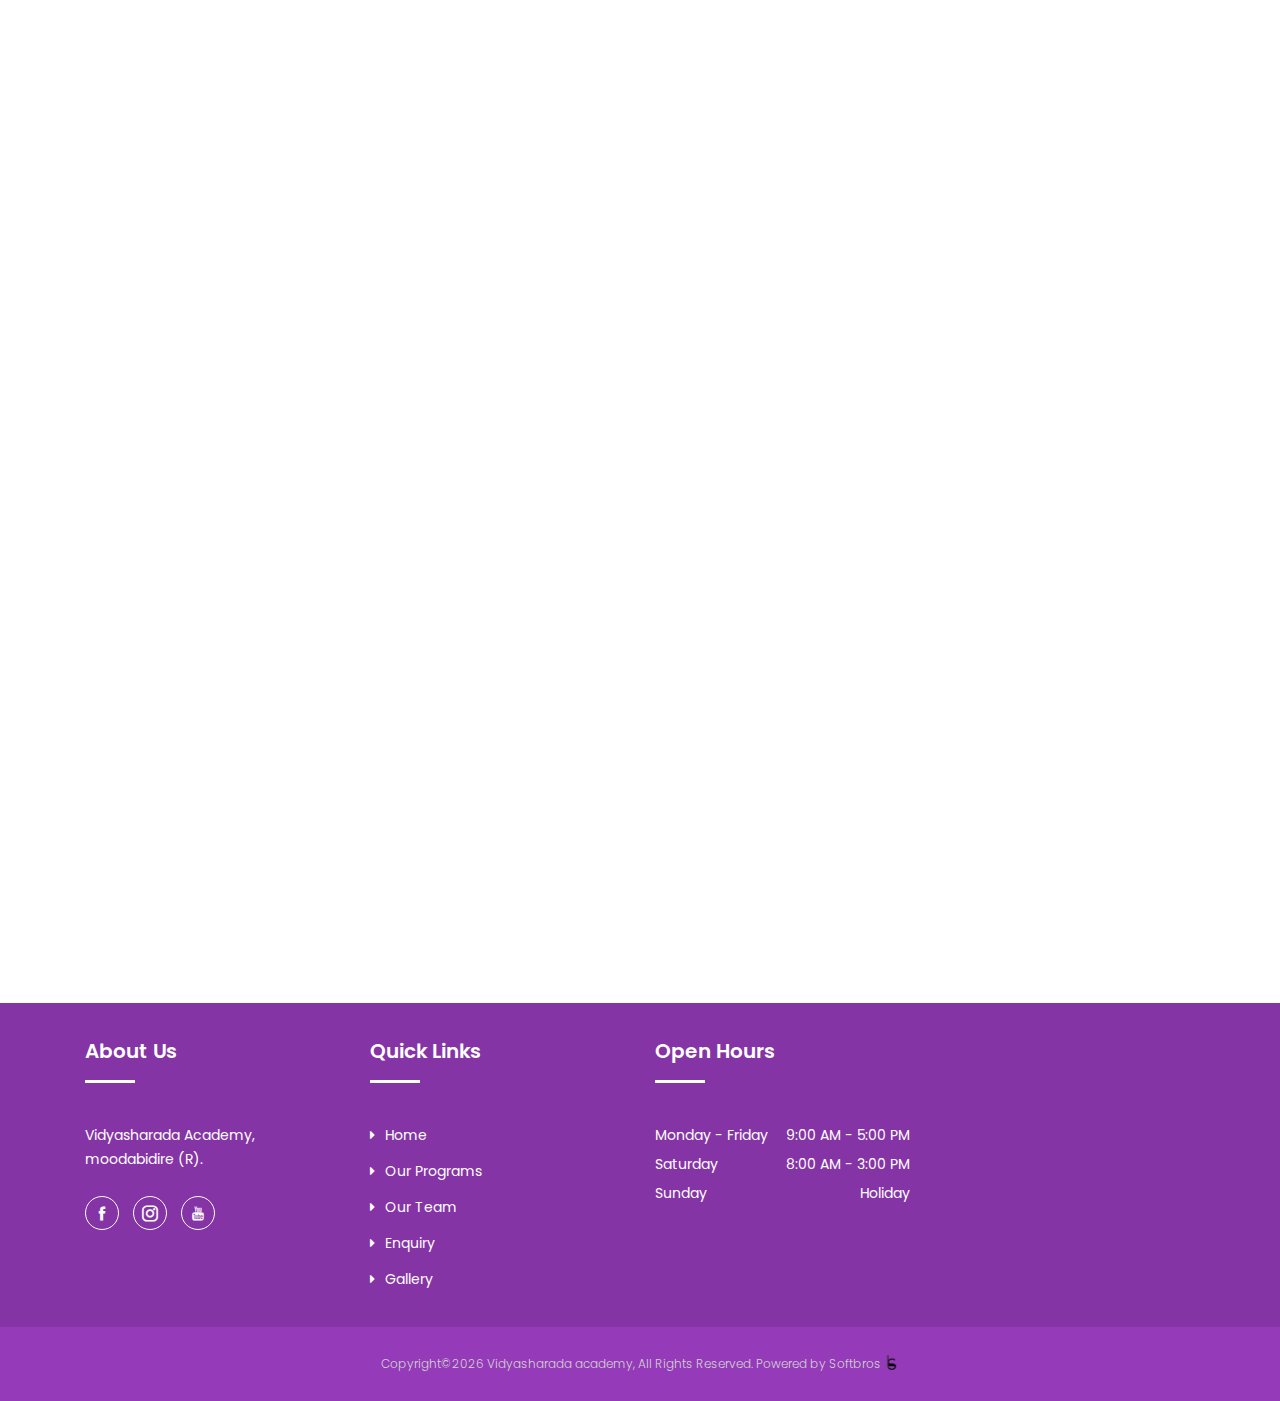
<file: our-team.html>
<!doctype html>
<html class="no-js" lang="zxx">

<head>
    <!-- Meta Tags -->
    <meta charset="utf-8">
    <meta http-equiv="X-UA-Compatible" content="IE=edge">
    <meta name="keywords" content="Site keywords here">
    <meta name="description" content="">
    <meta name='copyright' content=''>
    <meta name="viewport" content="width=device-width, initial-scale=1, shrink-to-fit=no">

    <!-- Title -->
    <title>Vidyasharada | Gallery</title>

    <!-- Favicon -->
    <link rel="icon" href="img/favicon.png">

    <!-- Google Fonts -->
    <link
        href="https://fonts.googleapis.com/css?family=Poppins:200i,300,300i,400,400i,500,500i,600,600i,700,700i,800,800i,900,900i&display=swap"
        rel="stylesheet">

    <link rel="stylesheet" href="css/bootstrap.min.css">
    <link rel="stylesheet" href="css/icofont.css">
    <link rel="stylesheet" href="css/slicknav.min.css">
    <link rel="stylesheet" href="css/owl-carousel.css">
    <link rel="stylesheet" href="css/font-awesome.min.css">
    <link rel="stylesheet" href="css/normalize.css">
    <link rel="stylesheet" href="style.css">
    <link rel="stylesheet" href="css/responsive.css">

</head>

<body>

    <style>
        .single-comments ul {
            padding-left: 20px;
        }
    </style>

    <!-- Preloader -->
    <div class="preloader">
        <div class="loader">
            <img src="img/logo.png" alt="client logo">
        </div>
    </div>
    <!-- Header Area -->
    <header class="header">
        <!-- Topbar -->
        <div class="topbar">
            <div class="container">
                <div class="row">
                    <div class="col-lg-6 col-md-7 col-12">
                        <!-- Top Contact -->
                        <ul class="top-contact">
                            <span>Secretary</span>
                            <li class="underline"><i class="fa fa-phone"></i><a href="tel:">+91 8147121649</a></li>
                            <span>Admission officers</span>
                            <li><i class="fa fa-phone"></i><a href="tel:">+91 9535197415</a></li>
                            <li class="underline"><i class="fa fa-phone"></i><a href="tel:">+91 6366624416</a></li>
                            <span>Email us</span>
                            <li class="underline email"><i class="fa fa-envelope"></i><a
                                    href="mailto: vidyasharadaacademymoodabidire@gmail.com">
                                    vidyasharadaacademymoodabidire@gmail.com</a></li>
                        </ul>
                        <!-- End Top Contact -->
                    </div>
                </div>
            </div>
        </div>
        <!-- End Topbar -->
        <!-- Header Inner -->
        <div class="header-inner">
            <div class="container">
                <div class="inner">
                    <div class="row">
                        <div class="col-lg-3 col-md-3 col-12 mobile-design-header">
                            <!-- Start Logo -->
                            <div class="logo">
                                <a href="/"><img src="img/logo.png" alt="#"></a>
                            </div>
                            <!-- End Logo -->
                            <h1 style="font-size: 18px;"><span style="font-size: 28px; font-weight:700">VIDYASHARADA</span><br> ACADEMY MOODABIDIRE</h1>
                            <!-- Mobile Nav -->
                            <div class="mobile-nav"></div>
                            <!-- End Mobile Nav -->
                        </div>
                        <div class="col-lg-7 col-md-9 col-12">
                            <!-- Main Menu -->
                            <div class="main-menu">
                                <nav class="navigation">
                                    <ul class="nav menu">
                                        <!-- <li class="active"><a href="#">About us <i class="icofont-rounded-down"></i></a>
                                            <ul class="dropdown">
                                                <li><a href="index.html">Home Page 1</a></li>
                                            </ul>
                                        </li> -->
                                        <li><a href="/">Home</a></li>
                                        <li><a href="/our-programs">Our programs</a></li>
                                        <li><a href="/our-team">Our Team</a></li>
                                        <li><a href="/enquiry">Enquiry</a></li>
                                        <li><a href="/gallery">Gallery</a></li>

                                    </ul>
                                </nav>
                            </div>
                            <!--/ End Main Menu -->
                        </div>
                        <div class="col-lg-2 col-12">
                            <div class="get-quote">
                                <a href="/enquiry" class="btn">Enquiry</a>
                            </div>
                        </div>
                    </div>
                </div>
            </div>
        </div>
        <!--/ End Header Inner -->
    </header>
    <!-- End Header Area -->

    <!-- Breadcrumbs -->
    <div class="breadcrumbs overlay">
        <div class="container">
            <div class="bread-inner">
                <div class="row">
                    <div class="col-12">
                        <h2>Our Team</h2>
                        <ul class="bread-list">
                            <li><a href="index.html">Home</a></li>
                            <li><i class="icofont-simple-right"></i></li>
                            <li class="active">Our Team</li>
                        </ul>
                    </div>
                </div>
            </div>
        </div>
    </div>
    <!-- End Breadcrumbs -->
    <!-- Start portfolio -->
    <section class="portfolio section" style="margin-bottom: 0;">
        <div class="container">
            <div class="row">
                <div class="col-lg-12">
                    <div class="section-title">
                        <h2>Welcome to VIDYASHARADA ACADEMY moodaBIDIRE, a leading academy dedicated to</h2>
                        <p>shaping the minds and futures of aspiring scholars. Established in 2024-25, our academy has a
                            proud tradition of academic excellence and a commitment to fostering holistic development.
                        </p>
                    </div>
                </div>
            </div>
        </div>
    </section>
    <section class="news-single section">
        <div class="container">
            <div class="row">
                <div class="col-lg-8 col-12">
                    <div class="row">
                        <div class="col-12">
                            <div class="blog-comments">
                                <h2>Team Information</h2>
                                <div class="comments-body">
                                    <!-- Single Comments -->
                                    <div class="single-comments">
                                        <div class="main">
                                            <div class="head">
                                                <img src="img/principal/principal_profile.jpg" alt="#" />
                                            </div>
                                            <div class="body">
                                                <h4>Mr. Shrikanth | Principal</h4>
                                                <div class="comment-meta"><span class="meta"><i
                                                            class="fa fa-graduation-cap"></i>MSC Physics,
                                                        B.Ed</span></div>
                                                <ul>
                                                    <li>15 years of Academic experience including CET, NEET & JEE.</li>
                                                    <li>05 years of experience in IIT foundation classes for High
                                                        school.
                                                    </li>
                                                    <li>Worked as a lecturer for 9 years at Prestigious Institution,
                                                        moodabidire.Worked as a Principal at Prestigious Institution
                                                        moodabidire.</li>
                                                    <li>Principal at, Jamkhandi.</li>
                                                </ul>
                                            </div>
                                        </div>
                                    </div>
                                    <!--/ End Single Comments -->
                                    <!-- Single Comments -->
                                    <div class="single-comments">
                                        <div class="main">
                                            <div class="head">
                                                <img src="img/principal/team1.jpeg" alt="#" />
                                            </div>
                                            <div class="body">
                                                <h4>Sudarshan B S</h4>
                                                <div class="comment-meta"><span class="meta"><i
                                                            class="fa fa-graduation-cap"></i>Bsc, Seri culture,
                                                        MBA</span></div>

                                                <ul>
                                                    <li>Attitude Development Trainer & Student Counsellor.</li>
                                                    <li>Worked as a Marketing head at Prestigious College, Tumkur.</li>
                                                    <li>Worked as an Admission Officer & Academic Counsellor at
                                                        Prestigious Institution moodabidire.</li>
                                                    <li>Worked as Marketing incharge for Physiotherapy College and
                                                        AYUSH Hospital at Prestigious Institution moodabidire.</li>
                                                    <li>08 years experience in Marketing.</li>
                                                </ul>
                                            </div>
                                        </div>
                                    </div>
                                    <!--/ End Single Comments -->
                                    <!-- Single Comments -->
                                    <div class="single-comments">
                                        <div class="main">
                                            <div class="head">
                                                <img src="img/principal/team2.jpeg" alt="#" />
                                            </div>
                                            <div class="body">
                                                <h4>Somashekhar </h4>
                                                <div class="comment-meta"><span class="meta"><i
                                                            class="fa fa-graduation-cap"></i>BE Electronics and
                                                        Communication</span></div>
                                                <ul>
                                                    <li>08 years of experience as Administrative Officer at Prestigious
                                                        Institute moodabidire</li>
                                                    <li>02 years of experience as a Administrative officer and NEET
                                                        LONG-TERM coaching In-charge at Prestigious Institute
                                                        moodabidri.</li>
                                                </ul>
                                            </div>
                                        </div>
                                    </div>
                                    <!--/ End Single Comments -->
                                </div>
                            </div>
                        </div>
                    </div>
                </div>
                <div class="body-text trustees-message">
                    <h3>Trustee's Message </h3>
                    <h4>Welcome to VIDYASHARADA ACADEMY moodaBIDIRE!</h4>
                    <p>As a member of the Board of Trustees, it is my privilege to extend a heartfelt welcome to our
                        students, parents, and community. At VIDYASHARADA ACADEMY moodaBIDIRE, we are dedicated to
                        providing an exceptional educational experience
                        that empowers young minds to reach their fullest potential.</p>
                    <p>Our institution has a long-standing tradition of academic excellence, and we believe that
                        education is the key to unlocking a world of opportunities. Our vision is to create a
                        nurturing environment where students can thrive academically,
                        socially, and personally. We are committed to fostering a culture of inquiry, creativity,
                        and respect, which will serve our students well in their future endeavors.
                    </p>
                    <p>We take great pride in our dedicated faculty, who are passionate about teaching and are
                        committed to supporting each student’s unique journey. Our comprehensive programs are
                        designed to prepare students for success in higher education
                        and beyond, emphasizing both academic rigor and personal development.</p>
                    <p>We encourage students to take advantage of the diverse extracurricular activities available,
                        as these experiences are essential for building leadership skills, teamwork, and a sense of
                        community.
                    </p>

                    <p>As trustees, we are committed to ensuring that [College Name] remains a place of learning,
                        growth, and inspiration. We believe in the potential of every student and strive to provide
                        the resources and support necessary for their
                        success.
                    </p>
                    <p>
                        Thank you for choosing VIDYASHARADA ACADEMY moodaBIDIRE as your educational partner.
                        Together, let us embark on a journey of discovery and achievement.
                    </p>
                </div>

                <style>
                    .marquee-slide img {
                        width: 180px;
                        height: 210px;
                        object-fit: cover;
                        object-position: top;
                        box-shadow: 0 0 11px rgb(235, 235, 235);
                        border-radius: 6px;
                        margin-right: 20px;
                    }

                    .marquee-slide {
                        width: 100%;
                        position: relative;
                        background-color: rgb(233, 233, 233);
                        padding: 20px;
                    }

                    .marquee-slide::before {
                        content: 'Gallery';
                        font-size: 42px;
                        color: #b9b9b9;
                        position: absolute;
                        left: 50%;
                        top: 40%;
                        transform: translate(-50%, 50%);
                    }

                    .overlay:before {
                        background-image: url(/img/graphics/team.svg);
                    }
                </style>
    </section>
    <!--/ End portfolio -->
    <!-- Footer Area -->
    <footer id="footer" class="footer ">
        <!-- Footer Top -->
        <div class="footer-top">
            <div class="container">
                <div class="row">
                    <div class="col-lg-3 col-md-6 col-12">
                        <div class="single-footer">
                            <h2>About Us</h2>
                            <p> Vidyasharada Academy, moodabidire (R).</p>
                            <!-- Social -->
                            <ul class="social">
                                <li><a target="_blank"
                                        href="https://www.facebook.com/Vidyasharadaacademy/?rdid=fswcPxab1ho4N3gO"><i
                                            class="icofont-facebook"></i></a></li>
                                <li><a target="_blank"
                                        href="https://www.instagram.com/vidyasharada_academy/profilecard/?igsh=YTJnbHRrajdoczI%3D"><i
                                            class="icofont-instagram"></i></a></li>
                                <li><a target="_blank" href="https://www.youtube.com/watch?v=BZe_a3qLeUw"><i
                                            class="icofont-youtube"></i></a></li>
                            </ul>
                            <!-- End Social -->
                        </div>
                    </div>
                    <div class="col-lg-3 col-md-6 col-12">
                        <div class="single-footer f-link">
                            <h2>Quick Links</h2>
                            <div class="row">
                                <div class="col-lg-6 col-md-6 col-12">
                                    <ul>
                                        <li><a href="/"><i class="fa fa-caret-right" aria-hidden="true"></i>Home</a>
                                        </li>
                                        <li><a href="/our-programs"><i class="fa fa-caret-right"
                                                    aria-hidden="true"></i>Our programs</a></li>
                                        <li><a href="/our-team"><i class="fa fa-caret-right" aria-hidden="true"></i>Our
                                                team</a></li>
                                        <li><a href="/enquiry"><i class="fa fa-caret-right"
                                                    aria-hidden="true"></i>Enquiry</a></li>
                                        <li><a href="/gallery"><i class="fa fa-caret-right"
                                                    aria-hidden="true"></i>Gallery</a></li>
                                    </ul>
                                </div>
                            </div>
                        </div>
                    </div>
                    <div class="col-lg-3 col-md-6 col-12">
                        <div class="single-footer">
                            <h2>Open Hours</h2>
                            <ul class="time-sidual">
                                <li class="day">Monday - Friday <span>9:00 AM - 5:00 PM</span></li>
                                <li class="day">Saturday <span>8:00 AM - 3:00 PM</span></li>
                                <li class="day">Sunday <span>Holiday</span></li>
                            </ul>
                        </div>
                    </div>
                </div>
            </div>
        </div>
        <!--/ End Footer Top -->
        <!-- Copyright -->
        <div class="copyright">
            <div class="container">
                <div class="row">
                    <div class="col-lg-12 col-md-12 col-12">
                        <div class="copyright-content">
                            <p>Copyright©<span id="cpyrytinfr"></span> Vidyasharada academy, All Rights Reserved.
                                Powered by Softbros <img src="/img/vibe/logo.png" alt="Softbros" width="15px"
                                    style="margin-bottom: 6px;"></p>
                        </div>
                    </div>
                </div>
            </div>
            <script>
                document.getElementById('cpyrytinfr').textContent = new Date().getFullYear()
            </script>
        </div>
        <!--/ End Copyright -->
    </footer>
    <!--/ End Footer Area -->

    <script src="js/jquery.min.js"></script>
    <script src="js/jquery-migrate-3.0.0.js"></script>
    <script src="js/jquery.nav.js"></script>
    <script src="js/owl-carousel.js"></script>
    <script src="js/slicknav.min.js"></script>
    <script src="js/main.js"></script>
</body>

</html>
</file>
<file: css/owl-carousel.css>
.owl-theme .owl-nav {
    text-align: center;
    -webkit-tap-highlight-color: transparent;
}

.owl-theme .owl-nav [class*='owl-'] {
    color: #FFF;
    font-size: 14px;
    margin: 5px;
    padding: 4px 7px;
    background: #D6D6D6;
    display: inline-block;
    cursor: pointer;
    border-radius: 3px;
}

.owl-theme .owl-nav [class*='owl-']:hover {
    background: #869791;
    color: #FFF;
    text-decoration: none;
}

.owl-theme .owl-nav .disabled {
    opacity: 0.5;
    cursor: default;
}

.owl-theme .owl-nav.disabled+.owl-dots {
    margin-top: 10px;
}

.owl-theme .owl-dots {
    text-align: center;
    -webkit-tap-highlight-color: transparent;
}

.owl-theme .owl-dots .owl-dot {
    display: inline-block;
    zoom: 1;
    *display: inline;
}

.owl-theme .owl-dots .owl-dot span {
    width: 10px;
    height: 10px;
    margin: 5px 7px;
    background: #D6D6D6;
    display: block;
    -webkit-backface-visibility: visible;
    transition: opacity 200ms ease;
    border-radius: 30px;
}

.owl-theme .owl-dots .owl-dot.active span,
.owl-theme .owl-dots .owl-dot:hover span {
    background: #869791;
}


/* 
 *  Owl Carousel - Animate Plugin
 */

.owl-carousel .animated {
    -webkit-animation-duration: 1000ms;
    animation-duration: 1000ms;
    -webkit-animation-fill-mode: both;
    animation-fill-mode: both;
}

.owl-carousel .owl-animated-in {
    z-index: 0;
}

.owl-carousel .owl-animated-out {
    z-index: 1;
}

.owl-carousel .fadeOut {
    -webkit-animation-name: fadeOut;
    animation-name: fadeOut;
}

@-webkit-keyframes fadeOut {
    0% {
        opacity: 1;
    }
    100% {
        opacity: 0;
    }
}

@keyframes fadeOut {
    0% {
        opacity: 1;
    }
    100% {
        opacity: 0;
    }
}


/* 
 * 	Owl Carousel - Auto Height Plugin
 */

.owl-height {
    -webkit-transition: height 500ms ease-in-out;
    -moz-transition: height 500ms ease-in-out;
    -ms-transition: height 500ms ease-in-out;
    -o-transition: height 500ms ease-in-out;
    transition: height 500ms ease-in-out;
}


/* 
 *  Core Owl Carousel CSS File
 */

.owl-carousel {
    display: none;
    width: 100%;
    -webkit-tap-highlight-color: transparent;
    /* position relative and z-index fix webkit rendering fonts issue */
    position: relative;
    z-index: 1;
}

.owl-carousel .owl-stage {
    position: relative;
    -ms-touch-action: pan-Y;
}

.owl-carousel .owl-stage:after {
    content: ".";
    display: block;
    clear: both;
    visibility: hidden;
    line-height: 0;
    height: 0;
}

.owl-carousel .owl-stage-outer {
    position: relative;
    overflow: hidden;
    /* fix for flashing background */
    -webkit-transform: translate3d(0px, 0px, 0px);
}

.owl-carousel .owl-controls .owl-nav .owl-prev,
.owl-carousel .owl-controls .owl-nav .owl-next,
.owl-carousel .owl-controls .owl-dot {
    cursor: pointer;
    cursor: hand;
    -webkit-user-select: none;
    -khtml-user-select: none;
    -moz-user-select: none;
    -ms-user-select: none;
    user-select: none;
}

.owl-carousel.owl-loaded {
    display: block;
}

.owl-carousel.owl-loading {
    opacity: 0;
    display: block;
}

.owl-carousel.owl-hidden {
    opacity: 0;
}

.owl-carousel .owl-refresh .owl-item {
    display: none;
}

.owl-carousel .owl-item {
    position: relative;
    min-height: 1px;
    float: left;
    -webkit-backface-visibility: hidden;
    -webkit-tap-highlight-color: transparent;
    -webkit-touch-callout: none;
    -webkit-user-select: none;
    -moz-user-select: none;
    -ms-user-select: none;
    user-select: none;
}

.owl-carousel .owl-item img {
    display: block;
    width: 100%;
    -webkit-transform-style: preserve-3d;
}

.owl-carousel.owl-text-select-on .owl-item {
    -webkit-user-select: auto;
    -moz-user-select: auto;
    -ms-user-select: auto;
    user-select: auto;
}

.owl-carousel .owl-grab {
    cursor: move;
    cursor: -webkit-grab;
    cursor: -o-grab;
    cursor: -ms-grab;
    cursor: grab;
}

.owl-carousel.owl-rtl {
    direction: rtl;
}

.owl-carousel.owl-rtl .owl-item {
    float: right;
}


/* No Js */

.no-js .owl-carousel {
    display: block;
}


/* 
 * 	Owl Carousel - Lazy Load Plugin
 */

.owl-carousel .owl-item .owl-lazy {
    opacity: 0;
    -webkit-transition: opacity 400ms ease;
    -moz-transition: opacity 400ms ease;
    -ms-transition: opacity 400ms ease;
    -o-transition: opacity 400ms ease;
    transition: opacity 400ms ease;
}

.owl-carousel .owl-item img {
    transform-style: preserve-3d;
}


/* 
 * 	Owl Carousel - Video Plugin
 */

.owl-carousel .owl-video-wrapper {
    position: relative;
    height: 100%;
    background: #000;
}

.owl-carousel .owl-video-play-icon {
    position: absolute;
    height: 80px;
    width: 80px;
    left: 50%;
    top: 50%;
    margin-left: -40px;
    margin-top: -40px;
    background: url("owl.video.play.png") no-repeat;
    cursor: pointer;
    z-index: 1;
    -webkit-backface-visibility: hidden;
    -webkit-transition: scale 100ms ease;
    -moz-transition: scale 100ms ease;
    -ms-transition: scale 100ms ease;
    -o-transition: scale 100ms ease;
    transition: scale 100ms ease;
}

.owl-carousel .owl-video-play-icon:hover {
    -webkit-transition: scale(1.3, 1.3);
    -moz-transition: scale(1.3, 1.3);
    -ms-transition: scale(1.3, 1.3);
    -o-transition: scale(1.3, 1.3);
    transition: scale(1.3, 1.3);
}

.owl-carousel .owl-video-playing .owl-video-tn,
.owl-carousel .owl-video-playing .owl-video-play-icon {
    display: none;
}

.owl-carousel .owl-video-tn {
    opacity: 0;
    height: 100%;
    background-position: center center;
    background-repeat: no-repeat;
    -webkit-background-size: contain;
    -moz-background-size: contain;
    -o-background-size: contain;
    background-size: contain;
    -webkit-transition: opacity 400ms ease;
    -moz-transition: opacity 400ms ease;
    -ms-transition: opacity 400ms ease;
    -o-transition: opacity 400ms ease;
    transition: opacity 400ms ease;
}

.owl-carousel .owl-video-frame {
    position: relative;
    z-index: 1;
};
</file>
<file: style.css>
@import url('https://fonts.googleapis.com/css2?family=Open+Sans:ital,wght@0,300..800;1,300..800&family=Poppins:ital,wght@0,100;0,200;0,300;0,400;0,500;0,600;0,700;0,800;0,900;1,100;1,200;1,300;1,400;1,500;1,600;1,700;1,800;1,900&display=swap');

:root {
    --sbprimary: #953ab9;
    --sbsecondary: #f6e0ff
}

body {
    font-family: "Poppins", sans-serif;
    font-weight: 400;
    font-size: 14px;
    color: #888;
    scroll-behavior: smooth
}

.whatsapp-plug {
    background-image: url(/img/graphics/whatsapp.svg);
    background-size: 100%;
    background-position: 100%;
    background-repeat: no-repeat;
    position: fixed;
    bottom: 40px;
    right: 30px;
    width: 34px;
    height: 34px;
    z-index: 120;
}

#scrollUp {
    bottom: 15px;
    right: 15px;
    padding: 10px 20px;
    background: var(--sbsecondary);
    color: var(--sbprimary);
    font-size: 25px;
    width: 45px;
    height: 45px;
    text-align: center;
    line-height: 45px;
    padding: 0;
    border-radius: 50%;
    box-shadow: 0 0 10px #00000026
}

.topbar .col-lg-6.col-md-7.col-12 {
    margin: auto;
    text-align: center;
}

#scrollUp:hover {
    background: #2c2d3f
}

.header {
    background-color: #fff;
    position: relative;
    box-shadow: 0 0 11px #e3e3e3
}

.header .topbar {
    background-color: #fff;
    border-bottom: 1px solid #eee
}

.header .topbar {
    padding: 15px 0
}

.header .top-link {
    float: left
}

.header-inner .logo img {
    width: 70px;
    position: relative;
    bottom: 10px
}

.header .top-link li {
    display: inline-block;
    margin-right: 15px
}

.header .top-link li:last-child {
    margin-right: 0
}

.header .top-link li a {
    color: #2c2d3f;
    font-size: 14px;
    font-weight: 400
}

.header .top-link li:hover a {
    color: var(--sbprimary)
}

.header .top-contact {
    float: right;
    text-align: center;
}

.header .top-contact li {
    display: inline-block;
    margin-right: 25px;
    color: #2c2d3f
}

.header .top-contact li:last-child {
    margin-right: 0
}

.header .top-contact li a {
    font-size: 14px
}

.header .top-contact li a:hover {
    color: var(--sbprimary)
}

.header .top-contact li i {
    color: var(--sbprimary);
    margin-right: 8px
}

.header .header-inner {
    background: #fff;
    z-index: 999;
    width: 100%
}

.get-quote {
    margin-top: 12px
}

.get-quote .btn {
    color: #fff
}

.header .logo {
    float: left;
    margin-top: 18px
}

.header .nav li {
    margin-right: 15px;
    float: left;
    position: relative
}

.header .nav li:last-child {
    margin: 0
}

.header .nav li a {
    color: #2c2d3f;
    font-size: 14px;
    font-weight: 500;
    text-transform: capitalize;
    padding: 25px 12px;
    position: relative;
    display: inline-block;
    position: relative
}

.header .nav li a::before {
    position: absolute;
    content: "";
    left: 0;
    bottom: 0;
    height: 3px;
    width: 0%;
    background: var(--sbprimary);
    border-radius: 5px 5px 0 0;
    opacity: 0;
    visibility: hidden;
    -webkit-transition: all .4s ease;
    -moz-transition: all .4s ease;
    transition: all .4s ease
}

.header .nav li.active a:before {
    opacity: 1;
    visibility: visible;
    width: 100%
}

.header .nav li.active a {
    color: var(--sbprimary)
}

.header .nav li:hover a:before {
    opacity: 1;
    width: 100%;
    visibility: visible
}

.header .nav li:hover a {
    color: var(--sbprimary)
}

.header .nav li a i {
    display: inline-block;
    margin-left: 1px;
    font-size: 13px
}

.header.style2 .header-inner {
    border-top: 1px solid #eee
}

.header.style2 .logo {
    margin-top: 6px
}

.header.style2 .get-quote {
    margin-top: 0
}

.header .nav li .dropdown {
    background: #fff;
    width: 220px;
    position: absolute;
    left: -20px;
    top: 100%;
    z-index: 999;
    -webkit-box-shadow: 0 3px 5px rgba(0, 0, 0, .2);
    -moz-box-shadow: 0 3px 5px rgba(0, 0, 0, .2);
    box-shadow: 0 3px 5px #3333334d;
    transform-origin: 0 0 0;
    transform: scaleY(.2);
    -webkit-transition: all .3s ease 0s;
    -moz-transition: all .3s ease 0s;
    transition: all .3s ease 0s;
    opacity: 0;
    visibility: hidden;
    top: 74px;
    border-left: 3px solid #2889e4
}

.header .nav li:hover .dropdown {
    opacity: 1;
    visibility: visible;
    transform: translateY(0)
}

.header .nav li .dropdown li {
    float: none;
    margin: 0;
    border-bottom: 1px dashed #eee
}

.header .nav li .dropdown li:last-child {
    border: none
}

.header .nav li .dropdown li a {
    padding: 12px 15px;
    color: #666;
    display: block;
    font-weight: 400;
    text-transform: capitalize;
    background: 0 0;
    -webkit-transition: all .2s ease;
    -moz-transition: all .2s ease;
    transition: all .2s ease
}

.header .nav li .dropdown li a:before {
    display: none
}

.header .nav li .dropdown li:last-child a {
    border-bottom: 0
}

.header .nav li .dropdown li:hover a {
    color: var(--sbprimary)
}

.header .nav li .dropdown li a:hover {
    border-color: transparent
}

.header.style2 .main-menu {
    display: inline-block;
    float: left
}

.slider .single-slider {
    height: 600px;
    background-size: cover;
    background-position: center;
    background-repeat: no-repeat;
    position: relative
}

.slider .single-slider::before {
    content: '';
    width: 100%;
    height: 100%;
    position: absolute;
    top: 0;
    left: 0;
    background-color: #0000005e
}

.why-choose.section img {
    object-fit: cover;
    height: 400px;
    border-radius: 12px
}

.why-choose.section>.container>.row {
    gap: 40px;
    display: flex;
    justify-content: space-around
}

.why-choose.section>.container>.row .col-lg-6.col-12 {
    flex: none;
    height: 275px;
    max-width: fit-content;
    overflow: hidden;
    padding: 0;
    margin: 0 20px;
    border-radius: 20px
}

.slider.index2 .single-slider .text {
    margin-top: 150px
}

.slider .single-slider h1 {
    color: #fff;
    font-size: 38px;
    font-weight: 700;
    margin: 0 40px 28px;
    padding: 0;
    line-height: 42px
}

.images-for-our-programs {
    display: flex;
    flex-wrap: wrap;
    gap: 20px;
}

.images-for-our-programs img {
    width: auto;
    height: 240px;
    object-fit: cover;
    object-position: center;
    border-radius: 6px;
}

.slider .single-slider h1 span {
    color: var(--sbprimary)
}

.slider .single-slider p {
    color: #2c2d3f;
    margin-top: 27px;
    font-weight: 400
}

.slider .single-slider .button {
    margin-top: 30px
}

.slider .single-slider .btn {
    color: #fff;
    background: var(--sbprimary);
    font-weight: 500;
    display: inline-block;
    margin: 0;
    margin-right: 10px;
    border-radius: 42px
}

.slider .single-slider .btn:last-child {
    margin: 0
}

.slider .owl-carousel .owl-nav {
    margin: 0;
    position: absolute;
    top: 100%;
    right: 80px;
    width: fit-content;
    margin-top: -25px;
}

.slider .owl-carousel .owl-nav div {
    height: 50px;
    width: 50px;
    line-height: 50px;
    text-align: center;
    background: #d9d9d9;
    color: #272727;
    font-size: 26px;
    position: absolute;
    margin: 0;
    -webkit-transition: all .4s ease;
    -moz-transition: all .4s ease;
    transition: all .4s ease;
    padding: 0;
    border-radius: 50%;
}

.slider .owl-carousel .owl-nav div:hover {
    background: #2c2d3f;
    color: #fff
}

.custom-block-theme-bg {
    max-width: 1110px;
    margin: 210px auto 80px;
    text-align: center
}

.our-mission {
    margin: 40px auto 20px;
    max-width: 600px;
    padding: 0 20px;
}

.our-mission h3 {
    margin: 0 0 20px;
}

.custom-block-theme-bg h2 {
    margin-bottom: 34px
}

.section-title.custom-block-list {
    max-width: 1110px;
    padding: 0;
    margin: auto
}

.section-title.custom-block-list>ul {
    padding-left: 40px
}

.custom-cards {
    max-width: 320px;
    border-radius: 18px;
    height: 480px
}

.custom-cards .hidden-card-body {
    display: none;
}

.custom-cards .hidden-card-body.active {
    display: flex;
    justify-content: center;
    position: fixed;
    top: 0;
    left: 0;
    background-color: #00000041;
    z-index: 66;
    width: 100%;
    height: 100%;
}

.custom-cards .hidden-card-body.active .wrapper {
    max-width: 720px;
    margin: 0 20px;
    background-color: #fff;
    border-radius: 24px;
    padding: 60px 40px 40px;
    max-height: 80vh;
    position: relative;
    top: 40px;
    overflow: auto;
    height: max-content;
}

.custom-cards .hidden-card-body.active .wrapper span {
    position: absolute;
    top: 20px;
    right: 40px;
    font-size: 20px;
    cursor: pointer;
}

.custom-cards .card-body {
    padding: 0
}

.custom-cards img {
    height: 335px;
    overflow: hidden;
    width: 100%;
    object-fit: cover;
    object-position: top;
    border-radius: 18px;
    box-shadow: 0 0 11px #dedede
}

.custom-cards .card-summary {
    padding: 24px 20px;
    z-index: 55;
    position: relative;
    background: #fff;
    border-radius: 20px;
    bottom: 60px;
    box-shadow: 0 0 11px #dedede;
}

.custom-cards .card-summary h3 {
    font-size: 20px;
    margin: 0 0 10px
}

.custom-cards .card-summary a {
    margin: 18px 0;
    color: var(--sbprimary);
    background-color: transparent;
    border: 0
}

.custom-cards .card-summary p {
    font-size: 12px;
    line-height: normal;
    margin-bottom: 20px;
    height: auto;
    overflow: auto;
}

.card-container {
    display: flex;
    max-width: 1110px;
    margin: 0 auto 80px;
    gap: 80px;
    flex-wrap: wrap;
    padding: 0 20px;
    justify-content: center
}

.split-column {
    display: flex;
    gap: 40px;
    flex-direction: column;
    margin: 0 40px
}

.split-column li {
    margin-left: 20px;
    padding-left: 0
}

.split-column>div:first-child {
    border-bottom: 2.8px solid var(--sbprimary);
    padding: 0 0 28px;
    padding-right: 20px;
    border-bottom-style: dotted
}

.split-column h3 {
    margin: 40px 0 20px
}

.fun-facts {
    position: relative
}

.fun-facts.section {
    padding: 120px 0
}

.fun-facts {
    background: url(/img/vibe/vibe-3.jpeg);
    background-size: cover;
    background-position: center;
    background-repeat: no-repeat
}

.fun-facts .single-fun i {
    position: absolute;
    left: 0;
    font-size: 62px;
    color: #fff;
    height: 70px;
    width: 70px;
    line-height: 67px;
    font-size: 28px;
    text-align: center;
    padding: 0;
    margin: 0;
    border: 2px solid #fff;
    border-radius: 0;
    top: 50%;
    margin-top: -35px;
    -webkit-transition: all .4s ease;
    -moz-transition: all .4s ease;
    transition: all .4s ease;
    border-radius: 50%
}

.fun-facts .single-fun:hover i {
    color: var(--sbprimary);
    background: #fff;
    border-color: transparent
}

.fun-facts .single-fun .content {
    padding-left: 80px
}

.fun-facts .single-fun span {
    color: #fff;
    font-weight: 600;
    font-size: 30px;
    position: relative;
    display: block;
    -webkit-transition: all .4s ease;
    -moz-transition: all .4s ease;
    transition: all .4s eas;
    display: block;
    margin-bottom: 7px;
    width: 400px;
}

.fun-facts .single-fun p {
    color: #fff;
    font-size: 15px
}

.why-choose .choose-left h3 {
    font-size: 24px;
    font-weight: 600;
    color: #2c2d3f;
    position: relative;
    padding-bottom: 20px;
    margin-bottom: 24px
}

.why-choose .choose-left h3:before {
    position: absolute;
    content: "";
    left: 0;
    bottom: 0;
    height: 2px;
    width: 50px;
    background: var(--sbprimary)
}

.why-choose .choose-left p {
    margin-bottom: 35px
}

.why-choose .choose-left .list li {
    color: #868686;
    margin-bottom: 12px
}

.why-choose .choose-left .list li:last-child {
    margin-bottom: 0
}

.why-choose .choose-left .list li i {
    height: 15px;
    width: 15px;
    line-height: 15px;
    text-align: center;
    background: var(--sbprimary);
    color: #fff;
    font-size: 14px;
    border-radius: 100%;
    padding-left: 2px;
    margin-right: 16px
}

.why-choose {
    background: #fff
}

.why-choose .choose-right {
    height: 100%;
    width: 100%;
    background-image: url(https://dad7-2409-40f2-2b-32ca-487b-e526-3811-3d34.ngrok-free.app/img/video-bg.jpg);
    background-size: cover;
    background-position: center;
    background-repeat: no-repeat;
    position: relative
}

.why-choose .choose-right .video {
    color: #fff;
    height: 70px;
    width: 70px;
    line-height: 70px;
    text-align: center;
    border-radius: 100%;
    position: absolute;
    left: 50%;
    top: 50%;
    margin-left: -35px;
    margin-top: -35px;
    font-size: 21px;
    background: var(--sbprimary);
    padding-left: 4px
}

.why-choose .choose-right .video:hover {
    transform: scale(1.1)
}

.call-action {
    background-image: url(/img/vibe/vibe-4.jpeg);
    background-size: cover;
    background-position: center !important;
    position: relative;
    background-repeat: no-repeat
}

.call-action .content {
    text-align: center;
    padding: 100px 265px
}

.call-action .content h2 {
    color: #fff;
    font-size: 32px;
    font-weight: 600;
    line-height: 46px
}

.call-action .content p {
    color: #fff;
    margin: 30px 0;
    font-size: 15px
}

.call-action .content .btn {
    background: #fff;
    margin-right: 20px;
    font-weight: 500;
    border: 1px solid #fff;
    color: var(--sbprimary)
}

.call-action .content .btn:before {
    background: var(--sbprimary)
}

.call-action .content .btn:hover {
    background: var(--sbprimary);
    color: #fff
}

.call-action .content .btn:last-child {
    margin-right: 0
}

.portfolio {
    background: #fdfdfd
}

.portfolio .single-pf {
    position: relative
}

.portfolio .single-pf img {
    object-fit: cover;
    height: 300px;
    width: 100%
}

.portfolio .single-pf:before {
    position: absolute;
    content: "";
    left: 0;
    top: 0;
    height: 100%;
    width: 100%;
    background: var(--sbprimary);
    opacity: 0;
    visibility: hidden;
    -webkit-transition: all .4s ease;
    -moz-transition: all .4s ease;
    transition: all .4s ease;
    z-index: 1
}

.portfolio .single-pf:hover:before {
    opacity: .7;
    visibility: visible
}

.portfolio .single-pf .btn {
    color: var(--sbprimary);
    z-index: 3;
    background: #fff;
    position: absolute;
    left: 50%;
    top: 50%;
    border-radius: 0;
    opacity: 0;
    visibility: hidden;
    -webkit-transition: all .4s ease;
    -moz-transition: all .4s ease;
    transition: all .4s ease;
    height: 48px;
    width: 150px;
    text-align: center;
    line-height: 48px;
    padding: 0;
    font-weight: 500;
    font-size: 14px;
    margin-left: -75px;
    margin-top: -24px;
    border-radius: 4px
}

.portfolio .single-pf:hover .btn {
    opacity: 1;
    visibility: visible
}

.portfolio .single-pf .btn:hover {
    color: #fff
}

.portfolio .owl-nav {
    display: none
}

.pf-details .image-slider .owl-nav {
    margin: 0;
    position: absolute;
    top: 50%;
    width: 100%;
    margin-top: -25px
}

.pf-details .image-slider .owl-carousel .owl-nav div {
    height: 50px;
    width: 50px;
    line-height: 45px;
    background: #fff;
    color: var(--sbprimary);
    position: absolute;
    margin: 0;
    border-radius: 100%;
    font-size: 20px;
    text-align: center;
    -webkit-transition: all .4s ease;
    -moz-transition: all .4s ease;
    transition: all .4s ease;
    box-shadow: 0 0 10px #0000001a
}

.pf-details .image-slider .owl-carousel .owl-nav div:hover {
    color: #fff;
    background: var(--sbprimary)
}

.pf-details .image-slider {
    border-radius: 8px 8px 0 0
}

.pf-details.section h4 {
    font-size: 18px;
    line-height: 28px
}

.about-principal {
    background-color: var(--sbsecondary);
    padding: 20px;
    max-width: 1110px;
    margin: 0 auto 140px;
    padding: 40px;
    border-radius: 28px
}

.about-principal .image {
    width: 100%;
    height: 340px
}

.about-principal>.wrapper {
    width: 100%
}

.about-principal .summary {
    width: fit-content
}

.about-principal .image img {
    width: 100%;
    height: 100%;
    object-fit: cover;
    border-radius: 10px;
    object-position: top
}

.about-principal .summary h2 {
    color: var(--sbprimary)
}

.about-principal .summary p {
    margin: 40px 0
}

.about-principal .summary h4 {
    font-size: 14px;
    margin-bottom: 10px
}

.about-principal>.wrapper {
    display: flex;
    flex-direction: column;
    gap: 40px
}

.float-image-up .items {
    display: flex;
    gap: 24px;
    justify-content: center;
    flex-direction: column;
    margin-top: 40px
}

.float-image-up img {
    border-radius: 24px;
    width: 290px;
    height: 270px;
    overflow: hidden;
    object-fit: cover;
    object-position: top;
    margin: auto
}

.single-slider .container {
    position: absolute;
    bottom: 10px
}

@media (max-width: 767px) {
    .mobile-design-header {
        display: flex;
        align-items: center;
        justify-content: space-between;
    }

    .mobile-design-header .slicknav_menu a {
        margin-top: 4px;
    }

    header {
        display: flex;
        flex-direction: column-reverse;
    }

    header .top-contact {
        display: flex;
        flex-direction: column;
    }

    header .top-contact span {
        text-align: left;
        margin-top: 10px;
    }

    header .top-contact .underline {
        border-bottom: 1.4px solid rgba(197, 197, 197, 0.678);
        padding: 4px 0;
    }

    header .top-contact .underline a {
        font-size: 12px;
    }

}

@media (min-width:768px) {
    .mobile-design-header h1 {
        display: none;
    }

    .float-image-up {
        transform: translateY(-120px)
    }

    .float-image-up .items {
        flex-direction: row
    }

    .about-principal .image {
        width: 450px;
        height: 420px
    }

    .custom-cards .card-summary p {
        height: 210px;
    }

    .header-inner .logo img {
        width: 70px
    }

    .pf-details.section h4 {
        font-size: 24px;
        line-height: 28px
    }

    .about-principal>.wrapper {
        flex-direction: row
    }

    .split-column {
        flex-direction: row
    }

    .split-column>div:first-child {
        border: 0;
        border-right-style: dotted;
        border-right: 2.4px solid var(--sbprimary)
    }

    .custom-cards img {
        height: 270px;
    }

    .card-container {
        gap: 20px;
    }

    .float-image-up img {
        margin: 0
    }

    .float-image-up img:hover {
        transform: translateY(-10px);
    }

    .custom-cards {
        max-width: 240px;
        transition: all .4s;
        ;
    }
}

.pf-details .image-slider img {
    height: 100%;
    width: 100%
}

.pf-details .date {
    background: var(--sbprimary);
    display: block;
    padding: 20px;
    text-align: center;
    border-radius: 0;
    border: none;
    margin: 0;
    margin-top: -1px
}

.pf-details .date ul li {
    font-size: 16px;
    color: #fff;
    display: inline-block;
    margin-right: 60px
}

.pf-details .date ul li:last-child {
    margin: 0
}

.pf-details .date ul li span {
    font-weight: 500;
    display: inline-block;
    margin-right: 5px
}

.pf-details .body-text h3 {
    font-size: 30px;
    font-weight: 600;
    color: #333;
    margin: 64px 0 36px
}

.bottomheaderclass {
    color: var(--sbprimary);
    padding: 10px
}

.body-text>:nth-child(2) {
    color: #fff;
    background: var(--sbprimary);
    padding: 10px
}

.bottomclass {
    color: #fff;
    background: var(--sbprimary);
    padding: 10px;
    font-size: 24px;
    margin: 64px 0 34px
}

.body-text>c {
    color: #fff;
    background: var(--sbprimary);
    padding: 10px;
    background: url(https://dad7-2409-40f2-2b-32ca-487b-e526-3811-3d34.ngrok-free.app/img/vibe/vide-2.jpeg)
}

.pf-details .body-text p {
    margin-top: 20px
}

.pf-details .body-text .share {
    margin-top: 40px
}

.pf-details .body-text .share h4 {
    font-size: 15px;
    font-weight: 500;
    display: inline-block
}

.pf-details .body-text .share ul {
    display: inline-block;
    margin-left: 12px
}

.pf-details .body-text .share ul li {
    display: inline-block;
    margin-right: 10px
}

.pf-details .body-text .share ul li:last-child {
    margin-right: 0
}

.pf-details .body-text .share ul li a {
    height: 35px;
    width: 35px;
    line-height: 35px;
    text-align: center;
    border: 1px solid #c8c8c8;
    color: #757575;
    display: block;
    border-radius: 50%
}

.pf-details .body-text .share ul li a:hover {
    color: #fff;
    border-color: transparent;
    background: var(--sbprimary)
}

.services .single-service {
    margin: 30px 0;
    position: relative;
    padding-left: 70px
}

.services .single-service i {
    font-size: 45px;
    color: var(--sbprimary);
    position: absolute;
    left: 0;
    -webkit-transition: all .4s ease;
    -moz-transition: all .4s ease;
    transition: all .4s ease
}

.services .single-service h4 {
    text-transform: capitalize;
    margin-bottom: 25px;
    color: #2c2d3f
}

.services .single-service h4 a {
    color: #2c2d3f;
    font-size: 20px;
    font-weight: 600
}

.services .single-service h4 a:hover {
    color: var(--sbprimary)
}

.services .single-service p {
    color: #868686
}

.services-details-img {
    margin-bottom: 50px
}

.services-details-img img {
    width: 100%;
    margin-bottom: 30px
}

.services-details-img h2 {
    font-weight: 600;
    font-size: 28px;
    margin-bottom: 16px
}

.services-details-img P {
    margin-bottom: 20px
}

.service-details-inner-left {
    background-image: url(https://dad7-2409-40f2-2b-32ca-487b-e526-3811-3d34.ngrok-free.app/https://dad7-2409-40f2-2b-32ca-487b-e526-3811-3d34.ngrok-free.app/https://dad7-2409-40f2-2b-32ca-487b-e526-3811-3d34.ngrok-free.app/img/signup-bg.jpg);
    background-size: cover;
    background-position: center center;
    background-repeat: no-repeat;
    width: 100%;
    height: 100%
}

.service-details-inner-left img {
    display: none
}

.service-details-inner {
    max-width: 580px;
    margin-left: auto;
    margin-right: auto
}

.service-details-inner h2 {
    font-weight: 600;
    font-size: 30px;
    margin-bottom: 15px;
    border-left: 3px solid var(--sbprimary);
    padding-left: 15px
}

.service-details-inner p {
    margin-bottom: 15px
}

.service-details-inner p:last-child {
    margin-bottom: 0
}

.team {
    background-image: url(img/testi-bg.jpg);
    background-size: cover;
    background-position: center;
    background-repeat: no-repeat;
    position: relative
}

.team.single-page {
    background: #fff
}

.team .section-title h2 {
    color: #fff
}

.team .section-title p {
    color: #fff
}

.team .single-team {
    background: #fff;
    -webkit-transition: all .3s ease;
    -moz-transition: all .3s ease;
    transition: all .3s ease;
    margin-top: 30px;
    text-align: center;
    box-shadow: 0 0 10px #00000021;
    border-radius: 5px;
    overflow: hidden
}

.team .t-head {
    position: relative;
    overflow: hidden
}

.team .t-head::before {
    position: absolute;
    top: 0;
    left: 0;
    width: 100%;
    height: 100%;
    background: #fff;
    opacity: 0;
    visibility: hidden;
    content: "";
    z-index: 2;
    -webkit-transition: all .3s ease;
    -moz-transition: all .3s ease;
    transition: all .3s ease
}

.team .single-team:hover .t-head::before {
    visibility: visible;
    opacity: .5
}

.team .t-head img {
    width: 100%;
    position: relative
}

.team .t-icon a {
    position: absolute;
    left: 50%;
    top: 50%;
    width: 150px;
    height: 46px;
    line-height: 40px;
    opacity: 0;
    visibility: hidden;
    font-weight: 400;
    text-align: center;
    color: #fff;
    border-radius: 0;
    -webkit-transform: scale(.6);
    -moz-transform: scale(.6);
    transform: scale(.6);
    -webkit-transition: all .3s ease;
    -moz-transition: all .3s ease;
    transition: all .3s ease;
    z-index: 99;
    margin: -23px 0 0 -75px;
    font-size: 15px;
    background: #2889e4;
    font-size: 13px;
    line-height: 46px;
    padding: 0;
    border-radius: 4px
}

.team .single-team:hover .t-icon a {
    -webkit-transform: scale(1);
    -moz-transform: scale(1);
    transform: scale(1);
    opacity: 1;
    visibility: visible
}

.team .t-bottom {
    text-align: center;
    position: relative;
    padding: 0 20px;
    padding: 25px 20px
}

.team .t-bottom p {
    color: #666;
    font-size: 13px;
    display: block;
    margin-bottom: 4px
}

.team .t-bottom h2 {
    font-size: 18px;
    text-transform: capitalize;
    font-weight: 500;
    color: #2c2d3f
}

.team .t-bottom h2 a:hover {
    color: var(--sbprimary)
}

.doctor-details-left {
    -webkit-box-shadow: 0 0 10px 0 #ddd;
    box-shadow: 0 0 10px 0 #ddd;
    border-radius: 10px;
    overflow: hidden
}

.combine-button {
    display: flex;
    flex-wrap: wrap;
    max-width: 650px;
    gap: 16px;
    justify-content: center;
    margin: 40px auto 80px
}

.combine-button .button {
    padding: 12px 32px;
    width: 248px;
    color: var(--sbprimary);
    border: 2px solid;
    font-size: 22px;
    border-radius: 4px
}

#neet-form,
#puc-form {
    scroll-margin-top: 80px;
    background-color: #ffffffbf;
}

.combine-button .button:hover {
    color: #fff;
    background-color: var(--sbprimary)
}

.doctor-details-area .doctor-details-left .social {
    margin-top: 25px
}

.doctor-details-area .doctor-details-left .social li {
    display: inline-block;
    margin-right: 10px
}

.doctor-details-area .doctor-details-left .social li:last-child {
    margin-right: 0
}

.doctor-details-area .doctor-details-left .social li a {
    height: 34px;
    width: 34px;
    line-height: 34px;
    text-align: center;
    border: 1px solid #c8c8c8;
    text-align: center;
    padding: 0;
    border-radius: 4px;
    display: block;
    color: #757575;
    font-size: 16px
}

.doctor-details-area .doctor-details-left .social li a:hover {
    color: #fff;
    background: var(--sbprimary);
    border-color: transparent
}

.doctor-details-area .doctor-details-right {
    padding-left: 60px;
    padding-top: 70px
}

.blog {
    background: #fff
}

.blog .blog-title {
    text-align: center
}

.blog .single-news {
    background: #fff;
    position: relative;
    -webkit-transition: all .4s ease;
    -moz-transition: all .4s ease;
    transition: all .4s ease;
    box-shadow: 0 0 10px #00000014
}

.blog .single-news img {
    width: 100%;
    margin: 0;
    padding: 0;
    -webkit-transition: all .4s ease;
    -moz-transition: all .4s ease;
    transition: all .4s ease
}

.blog .single-news .news-head {
    position: relative;
    overflow: hidden
}

.blog .single-news .news-content {
    text-align: left;
    background: #fff;
    z-index: 99;
    position: relative;
    padding: 30px;
    left: 0;
    z-index: 0
}

.blog .single-news .news-content:before {
    position: absolute;
    content: "";
    left: 0;
    bottom: 0;
    height: 2px;
    width: 0%;
    background: var(--sbprimary);
    opacity: 0;
    visibility: hidden;
    -webkit-transition: all .4s ease;
    -moz-transition: all .4s ease;
    transition: all .4s ease
}

.blog .single-news:hover .news-content:before {
    opacity: 1;
    visibility: visible;
    width: 100%
}

.blog .single-news .news-body h2 {
    font-size: 18px;
    font-weight: 600;
    margin-bottom: 10px;
    line-height: 24px
}

.blog .single-news .news-body h2 a {
    color: #2c2d3f;
    font-weight: 500
}

.blog .single-news .news-body h2 a:hover {
    color: var(--sbprimary)
}

.blog .single-news .news-content p {
    font-weight: 400;
    text-transform: capitalize;
    font-size: 13px;
    letter-spacing: 0;
    line-height: 23px
}

.blog .single-news .news-body .date {
    display: inline-block;
    font-size: 14px;
    margin-bottom: 5px;
    background: var(--sbprimary);
    color: #fff;
    padding: 4px 15px;
    border-radius: 3px;
    font-size: 14px;
    margin-bottom: 10px
}

.news-single {
    padding: 0 0 90px;
    background: #f8f8f8
}

.news-single .single-main {
    margin-top: 30px;
    background: #fff;
    padding: 30px;
    -webkit-box-shadow: 0 0 15px rgba(0, 0, 0, .1);
    -moz-box-shadow: 0 0 15px rgba(0, 0, 0, .1);
    box-shadow: 0 0 15px rgba(0, 0, 0, .1);
    border-radius: 8px
}

.news-single .news-head img {
    width: 100%;
    height: 100%
}

.news-single .news-title {
    font-size: 25px;
    margin: 20px 0
}

.news-single .news-title a {
    color: #252525;
    font-weight: 600
}

.news-single .news-title a:hover {
    color: var(--sbprimary)
}

.news-single {
    background: #fff
}

.news-single .meta {
    overflow: hidden;
    border-top: 1px solid #ebebeb;
    border-bottom: 1px solid #ebebeb;
    width: 100%;
    padding: 10px 0;
    margin-bottom: 15px
}

.news-single .meta span {
    margin-right: 10px;
    display: inline-block
}

.news-single .meta span:last-child {
    margin: 0
}

.news-single .meta span,
.news-single .meta span a {
    color: #2c2d3f;
    font-weight: 400
}

.news-single .meta span i {
    margin-right: 5px;
    color: var(--sbprimary)
}

.news-single .meta-left {
    float: left
}

.news-single .meta-left span.date {
    margin-top: 10px
}

.news-single .meta-right {
    float: right;
    margin-top: 10px
}

.news-single .news-content {
    margin: 20px 0
}

.news-single .news-content p {
    margin-bottom: 10px
}

.news-single .news-content p:last-child {
    margin: 0
}

.news-single .news-text p {
    font-size: 14px;
    margin-bottom: 20px
}

.news-single .image-gallery {
    margin-bottom: 20px
}

.news-single .image-gallery .single-image {
    overflow: hidden
}

.news-single .image-gallery .single-image:hover img {
    -webkit-transform: scale(1.2);
    -moz-transform: scale(1.2);
    transform: scale(1.2)
}

.news-single .blog-bottom {
    overflow: hidden
}

.news-single .social-share {
    float: left
}

.news-single .social-share li {
    float: left
}

.news-single .social-share li span {
    padding-left: 5px
}

.news-single .social-share li.facebook a {
    background: #5d82d1
}

.news-single .social-share li a {
    padding: 10px 20px;
    display: block;
    color: #fff
}

.news-single .social-share li a:hover {
    background: #2b343e
}

.news-single .blog-comments {
    background: 0 0;
    -webkit-box-shadow: 0 0 15px rgba(0, 0, 0, .1);
    -moz-box-shadow: 0 0 15px rgba(0, 0, 0, .1);
    box-shadow: 0 0 15px rgba(0, 0, 0, .1);
    border-radius: 8px;
    padding: 30px
}

.news-single .blog-comments h2 {
    text-align: left;
    text-transform: capitalize;
    font-size: 18px;
    color: var(--sbprimary);
    margin-bottom: 20px
}

.news-single.section>.container>.row>.col-lg-8.col-12 {
    max-width: 100%;
    flex: none
}

.news-single .blog-comments h4 span {
    float: right
}

.news-single .single-comments {
    overflow: hidden;
    margin-bottom: 30px;
    background: #fff;
    border-bottom: 1px solid #eee;
    padding-bottom: 30px
}

.news-single .single-comments.left .main {
    padding-left: 100px;
    position: relative
}

.news-single .single-comments.left img {
    position: absolute;
    left: 0;
    top: 0
}

.news-single .single-comments:last-child {
    margin: 0;
    border: none;
    margin-bottom: 0;
    padding-bottom: 0
}

.news-single .single-comments .main {
    overflow: hidden
}

.news-single .single-comments .head {
    float: left;
    margin-right: 20px;
    margin-bottom: 20px;
    text-align: center;
    width: 12%
}

.trustees-message {
    background-color: var(--sbsecondary);
    padding: 20px;
    border-radius: 20px;
    margin: 64px 0;
    background-repeat: no-repeat;
    background-size: cover;
    background-position: center;
    position: relative
}

.trustees-message h3,
.trustees-message h4 {
    color: var(--sbprimary);
    margin-bottom: 40px
}

.trustees-message h4 {
    font-size: 18px;
    text-align: center
}

.trustees-message p {
    color: #696969;
    margin-bottom: 20px;
    line-height: 28px;
    font-style: italic
}

.news-single .head img {
    width: 130px;
    height: 130px;
    min-width: 130px;
    min-height: 130px;
    object-fit: cover;
    line-height: 80px;
    border-radius: 100%;
    border: 5px solid #f8f8f8;
    object-position: top
}

.news-single .single-comments .body {
    float: left;
    width: 85%
}

.news-single .single-comments.left .body {
    float: noene;
    width: 100%
}

.news-single .single-comments .comment-list {
    margin-top: 30px;
    padding-top: 30px;
    border-top: 1px solid #e2e2e2;
    overflow: hidden
}

.news-single .single-comments .comment-list .body {
    width: 78%
}

.news-single .single-comments h4 {
    margin: 0 0 5px;
    font-size: 16px;
    text-align: left;
    font-weight: 500;
    color: #252525
}

.news-single .single-comments .comment-meta {
    margin-bottom: 5px
}

.news-single .single-comments .meta {
    font-size: 13px;
    color: #555;
    font-weight: 400;
    border: none;
    margin-right: 10px;
    padding: 0;
    margin: 0 10px 0 0
}

.news-single .single-comments .meta:last-child {
    margin: 0
}

.news-single .comment-meta span i {
    margin-right: 5px
}

.news-single .comment-meta span:last-child {
    margin: 0
}

.news-single .single-comments p {
    font-size: 13px
}

.news-single .single-comments a {
    text-transform: capitalize;
    font-size: 13px;
    font-weight: 400;
    color: #fff;
    padding: 3px 15px;
    display: inline-block;
    margin-top: 10px;
    border-radius: 4px;
    background: var(--sbprimary);
    color: #fff
}

.news-single .single-comments a:hover {
    background: #2c2d3f;
    color: #fff
}

.news-single .single-comments a i {
    margin-right: 5px
}

.news-single .comment-list {
    padding-left: 50px
}

.news-single .single-comments.login {
    text-align: center
}

.news-single .single-comments.login i {
    font-size: 20px
}

.news-single .single-comments.login a {
    text-align: center
}

.news-single .single-comments.login a:hover {
    color: #353535
}

.news-single .comments-form {
    margin-top: 30px;
    -webkit-box-shadow: 0 0 15px rgba(0, 0, 0, .1);
    -moz-box-shadow: 0 0 15px rgba(0, 0, 0, .1);
    box-shadow: 0 0 15px rgba(0, 0, 0, .1);
    border-radius: 8px;
    padding: 30px
}

.news-single .comments-form h2 {
    text-align: left;
    font-size: 18px;
    color: #353535;
    margin-bottom: 20px;
    text-transform: capitalize
}

.news-single .form-group {
    position: relative;
    display: block;
    margin: 0 0 20px
}

.news-single .form-group i {
    position: absolute;
    left: 12px;
    top: 17px;
    z-index: 1;
    color: var(--sbprimary)
}

.news-single .form-group input {
    width: 100%;
    height: 50px;
    -webkit-transition: all .4s ease;
    -moz-transition: all .4s ease;
    transition: all .4s ease;
    font-weight: 400;
    border-radius: 0;
    padding-left: 34px;
    padding-right: 20px;
    border: none;
    line-height: 50px;
    font-weight: 400;
    font-size: 14px;
    color: #2c2d3f
}

.news-single .form-group textarea {
    border: 1px solid #ddd;
    width: 100%;
    -webkit-transition: all .4s ease;
    -moz-transition: all .4s ease;
    transition: all .4s ease;
    box-shadow: none;
    border-radius: 0;
    border: none;
    height: 190px;
    padding: 15px 15px 15px 35px;
    resize: none;
    font-weight: 400;
    font-size: 14px;
    color: #2c2d3f
}

.news-single .form-group input,
.news-single .form-group textarea {
    border: 1px solid transparent;
    border: 1px solid #eee;
    border-radius: 5px
}

.news-single .form-group.message i {
    top: 22px
}

.news-single .form-group .button {
    padding: 10px 30px;
    font-size: 14px;
    text-transform: uppercase;
    display: block;
    border: 0 solid;
    color: #fff;
    -webkit-transition: all .4s ease;
    -moz-transition: all .4s ease;
    transition: all .4s ease;
    padding: 15px 30px
}

.news-single .form-group .button:hover {
    background: #353535
}

.news-single .form-group .button i {
    position: relative;
    display: inline-block;
    color: #fff;
    margin-right: 10px;
    padding: 0
}

.news-single .form-group.button {
    margin: 0;
    text-align: left
}

.news-single .form-group.button .btn {
    background: #fff;
    background: var(--sbprimary);
    color: #fff
}

.news-single .form-group.button .btn:hover {
    color: #fff
}

.news-single .form-group.button .btn i {
    color: #fff;
    position: relative;
    top: 0;
    left: 0;
    margin-right: 10px;
    -webkit-transition: all .3s ease 0s;
    -moz-transition: all .3s ease 0s;
    transition: all .3s ease 0s
}

.appointment {
    background: #fff;
    padding-top: 100px
}

.appointment.single-page {
    background: #fff;
    padding-top: 100px 0;
    padding: 0;
    padding: 100px 0
}

.appointment.single-page .appointment-inner {
    padding: 40px;
    box-shadow: 0 0 10px #00000024;
    border-radius: 5px
}

.appointment.single-page .title h3 {
    font-size: 25px;
    display: block;
    margin-bottom: 10px;
    font-weight: 600
}

.appointment .form {
    margin-top: 30px
}

.appointment .form input {
    width: 100%;
    height: 50px;
    border: 1px solid #eee;
    text-transform: capitalize;
    padding: 0 18px;
    color: #555;
    font-size: 14px;
    font-weight: 400;
    border-radius: 0;
    border-radius: 4px
}

.appointment .form textarea {
    width: 100%;
    height: 200px;
    padding: 18px;
    border: 1px solid #eee;
    text-transform: capitalize;
    resize: none;
    border-radius: 4px
}

.appointment .form-group .nice-select {
    width: 100%;
    height: 50px;
    line-height: 50px;
    border: 1px solid #eee;
    text-transform: capitalize;
    padding: 0 18px;
    color: #999;
    font-size: 14px;
    font-weight: 400;
    border-radius: 4px;
    font-weight: 400
}

.appointment .form-group .nice-select::after {
    right: 20px;
    color: #757575
}

.appointment .form-group .list {
    border-radius: 4px
}

.appointment .form-group .list li {
    color: #757575;
    border-radius: 0
}

.appointment .form-group .list li:hover {
    color: #fff;
    background: var(--sbprimary)
}

.appointment.single-page .button .btn {
    width: 100%
}

.appointment .button .btn {
    font-weight: 500
}

.appointment .button .btn:hover {
    color: #fff
}

.appointment .form p {
    margin-top: 10px;
    color: #868686
}

.appointment.single-page .time-sidual {
    margin-top: 15px
}

.appointment.single-page .time-sidual {
    overflow: hidden
}

.appointment.single-page .time-sidual li {
    display: block;
    color: #fff;
    width: 100%;
    margin-bottom: 10px
}

.appointment.single-page .time-sidual li span {
    display: inline-block;
    float: right
}

.appointment.single-page .day-head .time {
    font-weight: 400;
    float: right
}

.login .inner {
    box-shadow: 0 0 10px #00000024;
    border-radius: 5px;
    overflow: hidden
}

.login .login-left {
    background-image: url(img/signup-bg.jpg);
    background-size: cover;
    background-position: center center;
    background-repeat: no-repeat;
    width: 100%;
    height: 100%
}

.login .login-form {
    padding: 50px 40px
}

.login .login-form h2 {
    position: relative;
    font-size: 32px;
    color: #333;
    font-weight: 600;
    line-height: 27px;
    text-transform: capitalize;
    margin-bottom: 12px;
    padding-bottom: 20px;
    text-align: left
}

.login .login-form h2:before {
    position: absolute;
    content: "";
    left: 0;
    bottom: 0;
    height: 2px;
    width: 50px;
    background: var(--sbprimary)
}

.login .login-form p {
    font-size: 14px;
    color: #333;
    font-weight: 400;
    text-align: left;
    margin-bottom: 50px
}

.login .login-form p a {
    display: inline-block;
    margin-left: 5px;
    color: var(--sbprimary)
}

.login .login-form p a:hover {
    color: #2c2d3f
}

.login .form {
    margin-top: 30px
}

.login .form .form-group {
    margin-bottom: 22px
}

.login .form .form-group input {
    width: 100%;
    height: 50px;
    border: 1px solid #eee;
    text-transform: capitalize;
    padding: 0 18px;
    color: #555;
    font-size: 14px;
    font-weight: 400;
    border-radius: 4px
}

.login .form .form-group.login-btn {
    margin: 0
}

.login .form button {
    border: none
}

.login .form .btn {
    display: inline-block;
    margin-right: 10px;
    color: #fff;
    line-height: 20px;
    width: 100%
}

.login .form .btn:hover {
    background: var(--sbprimary);
    color: #fff
}

.login .login-form .checkbox {
    text-align: left;
    margin: 0;
    margin-top: 20px;
    display: inline-block
}

.login .login-form .checkbox label {
    font-size: 14px;
    font-weight: 400;
    color: #333;
    position: relative;
    padding-left: 20px
}

.login .login-form .checkbox label:hover {
    cursor: pointer
}

.login .login-form .checkbox label input {
    display: none
}

.login .login-form .checkbox label::before {
    position: absolute;
    content: "";
    left: 0;
    top: 5px;
    width: 15px;
    height: 15px;
    border: 1px solid var(--sbprimary);
    border-radius: 100%
}

.login .login-form .checkbox label::after {
    position: relative;
    content: "";
    width: 7px;
    height: 7px;
    left: -16px;
    top: -15px;
    opacity: 0;
    visibility: hidden;
    transform: scale(0);
    -webkit-transition: all .4s ease;
    -moz-transition: all .4s ease;
    transition: all .4s ease;
    display: block;
    font-size: 9px;
    background: var(--sbprimary);
    border-radius: 100%
}

.login .login-form .checkbox label.checked::after {
    opacity: 1;
    visibility: visible;
    transform: scale(1)
}

.contact-us .inner {
    box-shadow: 0 0 10px #00000024;
    border-radius: 5px;
    overflow: hidden
}

.contact-us .contact-us-left {
    width: 100%;
    height: 100%
}

.contact-us .contact-us-form {
    padding: 50px 40px
}

.contact-us .contact-us-form h2 {
    position: relative;
    font-size: 32px;
    color: #333;
    font-weight: 600;
    line-height: 27px;
    text-transform: capitalize;
    margin-bottom: 12px;
    padding-bottom: 20px;
    text-align: left
}

.contact-us .contact-us-form h2:before {
    position: absolute;
    content: "";
    left: 0;
    bottom: 0;
    height: 2px;
    width: 50px;
    background: var(--sbprimary)
}

.contact-us .contact-us-form p {
    font-size: 14px;
    color: #333;
    font-weight: 400;
    text-align: left;
    margin-bottom: 50px
}

.contact-us .form {
    margin-top: 30px
}

.contact-us .form .form-group {
    margin-bottom: 22px
}

.contact-us .form .form-group input {
    width: 100%;
    height: 50px;
    text-transform: capitalize;
    padding: 0 18px;
    color: #555;
    font-size: 14px;
    font-weight: 400;
    background-color: transparent;
}

.contact-us .form .form-group textarea {
    width: 100%;
    height: 100px;
    border: 1px solid #eee;
    text-transform: capitalize;
    padding: 18px;
    color: #555;
    font-size: 14px;
    font-weight: 400;
    border-radius: 4px
}

.contact-us .form .form-group.login-btn {
    margin: 0
}

.contact-us .form button {
    border: none
}

.contact-us .form .btn {
    display: inline-block;
    margin-right: 10px;
    color: #fff;
    line-height: 20px;
    width: 100%
}

.contact-us .form .btn:hover {
    background: var(--sbprimary);
    color: #fff
}

.contact-us .contact-us-form .checkbox {
    text-align: left;
    margin: 0;
    margin-top: 20px;
    display: inline-block
}

.contact-us .contact-us-form .checkbox label {
    font-size: 14px;
    font-weight: 400;
    color: #333;
    position: relative;
    padding-left: 20px
}

.contact-us .contact-us-form .checkbox label:hover {
    cursor: pointer
}

.contact-us .contact-us-form .checkbox label input {
    display: none
}

.contact-us .contact-us-form .checkbox label::before {
    position: absolute;
    content: "";
    left: 0;
    top: 5px;
    width: 15px;
    height: 15px;
    border: 1px solid var(--sbprimary);
    border-radius: 100%
}

.contact-us .contact-us-form .checkbox label::after {
    position: relative;
    content: "";
    width: 7px;
    height: 7px;
    left: -16px;
    top: -15px;
    opacity: 0;
    visibility: hidden;
    transform: scale(0);
    -webkit-transition: all .4s ease;
    -moz-transition: all .4s ease;
    transition: all .4s ease;
    display: block;
    font-size: 9px;
    background: var(--sbprimary);
    border-radius: 100%
}

.contact-us .contact-us-form .checkbox label.checked::after {
    opacity: 1;
    visibility: visible;
    transform: scale(1)
}

.contact-us .contact-info {
    margin-top: 50px
}

.contact-us .single-info {
    background: var(--sbprimary);
    padding: 40px 60px;
    height: 150px;
    border-radius: 10px;
    position: relative;
    -webkit-transition: all .3s ease-out 0s;
    -moz-transition: all .3s ease-out 0s;
    -ms-transition: all .3s ease-out 0s;
    -o-transition: all .3s ease-out 0s;
    transition: all .3s ease-out 0s
}

.contact-us .single-info:before {
    position: absolute;
    z-index: -1;
    content: '';
    bottom: -10px;
    left: 0;
    right: 0;
    margin: 0 auto;
    width: 80%;
    height: 90%;
    background: var(--sbprimary);
    opacity: 0;
    filter: blur(10px);
    -webkit-transition: all .3s ease-out 0s;
    -moz-transition: all .3s ease-out 0s;
    -ms-transition: all .3s ease-out 0s;
    -o-transition: all .3s ease-out 0s;
    transition: all .3s ease-out 0s
}

.contact-us .single-info:hover:before {
    opacity: .8
}

.contact-us .single-info:hover {
    transform: translateY(-5px)
}

.contact-us .single-info i {
    font-size: 42px;
    color: #fff;
    position: absolute;
    left: 40px
}

.contact-us .single-info .content {
    margin-left: 45px
}

.contact-us .single-info .content h3 {
    color: #fff;
    font-size: 18px;
    font-weight: 600
}

.contact-us .single-info .content p {
    color: #fff;
    margin-top: 5px
}

.error-page {
    text-align: center;
    background: #fff;
    border-top: 1px solid #eee
}

.error-page .error-inner {
    display: inline-block
}

.error-page .error-inner h1 {
    font-size: 140px;
    text-shadow: 3px 5px 2px #3333;
    color: var(--sbprimary);
    font-weight: 700
}

.error-page .error-inner h1 span {
    display: block;
    font-size: 25px;
    color: #333;
    font-weight: 600;
    text-shadow: none
}

.error-page .error-inner p {
    padding: 20px 15px
}

.about-area {
    position: relative;
    z-index: 1
}

.about-image {
    width: 100%;
    height: 100%;
    background-image: url(https://dad7-2409-40f2-2b-32ca-487b-e526-3811-3d34.ngrok-free.app/img/about-img.jpg);
    background-position: center center;
    background-size: cover;
    background-repeat: no-repeat
}

.about-image img {
    display: none
}

.about-content {
    max-width: 555px;
    padding-top: 60px;
    padding-bottom: 60px;
    padding-left: 50px
}

.about-content span {
    display: block;
    margin-bottom: 5px;
    color: var(--sbprimary);
    font-size: 17px
}

.about-content h2 {
    margin-bottom: 0;
    line-height: 1.3;
    font-size: 40px;
    font-weight: 600
}

.about-content p {
    margin-top: 10px;
    margin-bottom: 0
}

.about-content ul {
    padding-left: 0;
    list-style-type: none;
    margin-top: 25px;
    margin-bottom: 0
}

.about-content ul li {
    margin-bottom: 16px;
    position: relative;
    padding-left: 34px
}

.about-content ul li i {
    width: 25px;
    height: 25px;
    line-height: 25px;
    text-align: center;
    border-radius: 100%;
    background-color: var(--sbprimary) 2B;
    color: var(--sbprimary);
    -webkit-transition: .5s;
    transition: .5s;
    display: inline-block;
    font-size: 11px;
    position: absolute;
    left: 0;
    top: -2px
}

.about-content ul li:hover i {
    background-color: var(--sbprimary);
    color: #fff
}

.about-content ul li:last-child {
    margin-bottom: 0
}

.about-content .btn {
    margin-top: 30px
}

.our-vision-area {
    position: relative;
    z-index: 1;
    padding-bottom: 70px
}

.single-vision-box {
    margin-bottom: 30px;
    background-color: #fff;
    -webkit-box-shadow: 0 10px 55px 5px rgba(137, 173, 255, .2);
    box-shadow: 0 10px 55px 5px rgba(137, 173, 255, .2);
    padding: 25px 20px;
    position: relative;
    z-index: 1;
    -webkit-transition: .5s;
    transition: .5s;
    overflow: hidden
}

.single-vision-box .icon {
    margin-bottom: 20px;
    text-align: center;
    width: 60px;
    height: 60px;
    line-height: 60px;
    border-radius: 100%;
    background-color: var(--sbprimary);
    color: #fff;
    font-size: 25px;
    -webkit-transition: .5s;
    transition: .5s
}

.single-vision-box h3 {
    -webkit-transition: .5s;
    transition: .5s;
    margin-bottom: 0;
    position: relative;
    font-size: 20px;
    font-weight: 700
}

.single-vision-box p {
    -webkit-transition: .5s;
    transition: .5s;
    margin-top: 12px;
    margin-bottom: 0
}

.single-vision-box::before {
    width: 0;
    height: 100%;
    z-index: -1;
    content: '';
    position: absolute;
    left: 0;
    top: 0;
    background-color: var(--sbprimary);
    -webkit-transition: .5s;
    transition: .5s
}

.single-vision-box::after {
    content: '';
    position: absolute;
    width: 100px;
    height: 100px;
    border: 10px solid #fff;
    left: -80px;
    bottom: -80px;
    border-radius: 50%;
    z-index: -1;
    opacity: .15;
    -webkit-transition: .5s;
    transition: .5s
}

.single-vision-box:hover {
    -webkit-transform: translateY(-8px);
    transform: translateY(-8px)
}

.single-vision-box:hover::before {
    width: 100%
}

.single-vision-box:hover .icon {
    background-color: #fff;
    color: var(--sbprimary)
}

.single-vision-box:hover h3 {
    color: #fff
}

.single-vision-box:hover p {
    color: #fff
}

.single-vision-box:hover::after {
    left: -50px;
    bottom: -50px
}

.our-mission-area {
    position: relative;
    z-index: 1
}

.our-mission-image {
    width: 100%;
    height: 100%;
    background-image: url(https://dad7-2409-40f2-2b-32ca-487b-e526-3811-3d34.ngrok-free.app/img/mission-img.jpg);
    background-position: center center;
    background-size: cover;
    background-repeat: no-repeat
}

.our-mission-image img {
    display: none
}

.our-mission-content {
    max-width: 555px;
    margin-left: auto;
    padding-top: 60px;
    padding-bottom: 60px;
    padding-right: 50px
}

.our-mission-content h2 {
    margin-bottom: 0;
    line-height: 1.3;
    font-size: 40px;
    font-weight: 600
}

.our-mission-content p {
    margin-top: 10px;
    margin-bottom: 0
}

.our-mission-content ul {
    display: -ms-flexbox;
    display: -webkit-box;
    display: flex;
    -ms-flex-wrap: wrap;
    flex-wrap: wrap;
    padding-left: 0;
    list-style-type: none;
    margin-right: -15px;
    margin-left: -15px;
    margin-bottom: 0;
    margin-top: 0
}

.our-mission-content ul li {
    -ms-flex: 0 0 50%;
    -webkit-box-flex: 0;
    flex: 0 0 50%;
    max-width: 50%;
    color: #7d7d7d;
    font-size: 14.5px;
    line-height: 1.7;
    padding-left: 15px;
    padding-right: 15px;
    padding-top: 25px
}

.our-mission-content ul li .icon {
    margin-bottom: 13px;
    -webkit-box-shadow: 0 10px 55px 5px rgba(137, 173, 255, .3);
    box-shadow: 0 10px 55px 5px rgba(137, 173, 255, .3);
    width: 50px;
    height: 50px;
    line-height: 50px;
    text-align: center;
    border-radius: 50%;
    color: var(--sbprimary);
    font-size: 20px;
    -webkit-transition: .5s;
    transition: .5s
}

.our-mission-content ul li span {
    display: block;
    color: #121521;
    text-transform: uppercase;
    margin-bottom: 5px;
    font-weight: 600;
    font-size: 17px
}

.our-mission-content ul li:hover .icon {
    background-color: var(--sbprimary);
    color: #fff;
    border-radius: 100%
}

.footer {
    position: relative
}

.footer .footer-top {
    padding: 36px 0;
    position: relative;
    background: var(--sbprimary)
}

.footer .footer-top:before {
    position: absolute;
    content: "";
    left: 0;
    top: 0;
    height: 100%;
    width: 100%;
    background: #000;
    opacity: .1
}

.footer .single-footer .social {
    margin-top: 25px
}

.footer .single-footer .social li {
    display: inline-block;
    margin-right: 10px
}

.footer .single-footer .social li:last-child {
    margin-right: 0
}

.footer .single-footer .social li a {
    height: 34px;
    width: 34px;
    line-height: 34px;
    text-align: center;
    border: 1px solid #fff;
    text-align: center;
    padding: 0;
    border-radius: 100%;
    display: block;
    color: #fff;
    font-size: 16px
}

.footer .single-footer .social li a:hover {
    color: var(--sbprimary);
    background: #fff;
    border-color: transparent
}

.footer .single-footer.f-link li a i {
    margin-right: 10px
}

.footer .single-footer.f-link li {
    display: block;
    margin-bottom: 12px
}

.footer .single-footer.f-link li:last-child {
    margin: 0
}

.footer .single-footer.f-link li a {
    display: block;
    color: #fff;
    text-transform: capitalize;
    -webkit-transition: all .4s ease;
    -moz-transition: all .4s ease;
    transition: all .4s ease;
    font-weight: 400
}

.footer .single-footer.f-link li a:hover {
    padding-left: 8px
}

.footer .single-footer h2 {
    color: #fff;
    font-size: 20px;
    font-weight: 600;
    text-transform: capitalize;
    margin-bottom: 40px;
    padding-bottom: 20px;
    text-transform: capitalize;
    position: relative
}

.footer .single-footer h2::before {
    position: absolute;
    content: "";
    left: 0;
    bottom: 0;
    height: 3px;
    width: 50px;
    background: #fff
}

.footer .single-footer .time-sidual {
    margin-top: 15px
}

.footer .single-footer .time-sidual {
    overflow: hidden
}

.footer .single-footer .time-sidual li {
    display: block;
    color: #fff;
    width: 100%;
    margin-bottom: 5px
}

.footer .single-footer .time-sidual li span {
    display: inline-block;
    float: right
}

.footer .single-footer .day-head .time {
    font-weight: 400;
    float: right
}

.footer .single-footer p {
    color: #fff
}

.footer input::-webkit-input-placeholder {
    opacity: 1;
    color: #fff !important
}

.footer input::-moz-placeholder {
    opacity: 1;
    color: #fff !important
}

.footer input::-ms-input-placeholder {
    opacity: 1;
    color: #fff !important
}

.footer input::input-placeholder {
    opacity: 1;
    color: #fff !important
}

.footer .copyright {
    background: var(--sbprimary);
    padding: 25px 0 25px 0;
    text-align: center
}

.footer .copyright .copyright-content p {
    color: #d2d2d2;
    font-size: 12px;
    font-weight: 300
}

.footer .copyright .copyright-content p a {
    color: #fff;
    font-weight: 400;
    text-decoration: underline;
    display: inline-block;
    margin-left: 4px
}

.location {
    display: flex;
    justify-content: center;
    max-width: 1110px
}

/* Apply fade-in animation to elements */

section:not(.no-anim) {
    opacity: 0;
    transform: scale(0.4);
    transition: opacity 0.4s ease-out, transform 0.9s ease-out;
}

section.in-view {
    opacity: 1;
    transform: scale(1);
}

@keyframes fade-in {
    from {
        scale: .4;
        opacity: 0;
    }

    to {
        scale: 1;
        opacity: 1;
    }
}
</file>
<file: css/responsive.css>
@media only screen and (min-width:768px) and (max-width:991px) {
    .section {
        padding: 70px 0
    }

    .section-title {
        margin-bottom: 35px;
        padding: 0 80px
    }

    .section-title h2 {
        font-size: 25px;
        margin-bottom: 12px
    }

    .section-title p {
        font-size: 13px
    }

    .btn {
        padding: 11px 20px;
        font-weight: 400;
        font-size: 13px
    }

    #scrollUp {
        bottom: 55px
    }

    .header .top-link li a {
        font-size: 13px
    }

    .header .top-contact li a {
        font-size: 13px
    }

    .header .top-contact li {
        display: inline-block;
        margin-right: 25px;
        color: #2c2d3f;
        font-size: 13px
    }

    .header .header-inner .get-quote {
        margin-top: 12px;
        display: none;
        margin: 0
    }

    .header .nav li a {
        font-size: 13px;
        font-weight: 500;
        padding: 20px 4px
    }

    .header .nav li .dropdown {
        width: 200px;
        left: -20px;
        top: 65px
    }

    .header .nav li .dropdown li a {
        padding: 10px 15px;
        font-size: 13px
    }

    .header.style2 .get-quote .btn {
        color: #fff;
        padding: 10px 18px;
        font-size: 12px
    }

    .slider .single-slider {
        height: 380px
    }

    .slider .single-slider {
        position: relative
    }

    .slider .single-slider:before {
        position: absolute;
        content: "";
        left: 0;
        top: 0;
        height: 100%;
        width: 100%;
        background: #fff;
        opacity: .5
    }

    .slider .single-slider h1 {
        font-size: 28px;
        font-weight: 600;
        line-height: 35px
    }

    .slider .single-slider .text {
        margin-top: 80px
    }

    .slider.index2 .single-slider .text {
        margin-top: 80px
    }

    .slider .owl-carousel .owl-nav div {
        height: 40px;
        width: 40px;
        line-height: 40px;
    }

    .fun-facts.section {
        padding: 70px 0
    }

    .fun-facts .single-fun {
        margin: 20px 0
    }

    .why-choose .choose-right {
        height: 350px;
        margin-top: 30px
    }

    .services .single-service h4 {
        margin-bottom: 12px
    }

    .appointment .appointment-image {
        margin-top: 20px
    }

    .call-action .content {
        padding: 0;
        padding: 70px 0
    }

    .call-action .content h2 {
        font-size: 28px;
        line-height: 40px
    }

    .services .single-service {
        margin: 15px 0
    }

    .appointment.single-page {
        padding: 70px 0
    }

    .contact-us .contact-us-form h2 {
        font-size: 28px
    }

    .contact-us .single-info {
        margin: 10px 0
    }

    .about-image {
        height: 400px
    }

    .about-content h2 {
        line-height: 32px;
        font-size: 25px
    }

    .about-content {
        padding-bottom: 0
    }

    .our-mission-content {
        margin-left: 50px;
        padding-top: 0
    }

    .our-mission-content h2 {
        line-height: 32px;
        font-size: 25px
    }

    .our-mission-image {
        height: 400px
    }

    .footer .single-footer {
        margin: 20px 0
    }

    .footer .single-footer h2 {
        padding-bottom: 20px
    }

    .footer .footer-top {
        padding: 65px 0
    }
}

.call-action::after,
.fun-facts.section::after {
    content: '';
    position: absolute;
    width: 100%;
    height: 100%;
    background-color: #00000092;
    top: 0
}

.call-action .content,
.fun-facts.section>.container {
    position: relative;
    z-index: 55
}

@media only screen and (max-width:767px) {
    .header .header-inner {
        width: 100%;
        z-index: 333;
        position: absolute;
        position: relative;
        background: #fff
    }

    .split-column {
        margin: 0 20px;
    }

    .slicknav_menu {
        display: block
    }

    .slicknav_menu {
        display: block;
        background: 0 0;
        padding: 0
    }

    .slicknav_btn {
        background: 0 0;
        padding: 0;
        margin-top: -30px
    }

    .slicknav_menu {
        display: block
    }

    .slicknav_menu {
        display: block;
        background: 0 0;
        padding: 0
    }

    .slicknav_btn {
        background: 0 0;
        padding: 0;
        margin-top: 28px
    }

    .slicknav_nav {
        clear: both;
        margin: 0;
        font-size: .875em;
        background: #fff;
        padding: 20px;
        border-radius: 4px;
        width: fit-content;
        position: absolute;
        right: 0;
        z-index: 200;
        box-shadow: 0 0 11px #aaaaaa6e;
    }

    .slicknav_nav li a {
        color: var(--sbprimary);
        transition: all .4s ease;
        background: 0 0;
        padding: 4px 10px
    }

    .slicknav_nav .slicknav_parent-link a {
        padding: 0 10px;
        background: 0 0
    }

    .slicknav_nav li a i {
        display: none;
        margin: 0
    }

    .slicknav_nav li:hover a {
        color: var(--sbprimary)
    }

    .slicknav_nav li .dropdown li a {
        color: #2c2d3f;
        background: 0 0
    }

    .slicknav_nav li .dropdown li a:hover {
        color: var(--sbprimary)
    }

    .slicknav_nav .slicknav_row,
    .slicknav_nav a {
        padding: 0;
        margin: 0;
        padding: 6px 0;
        font-weight: 400
    }

    .header .main-menu {
        display: none
    }

    .header.style2 .slicknav_btn {
        margin-top: 18px
    }

    .header .slicknav_nav {
        margin-top: 65px
    }

    .header.style2 .slicknav_nav {
        margin-top: 60px
    }

    .header.style2 .header-inner {
        display: none
    }

    .header.style2 .main-menu {
        display: none
    }

    .header .header-inner .get-quote {
        margin: 0;
        padding: 0
    }

    .header .header-inner .get-quote .btn {
        color: #fff;
        display: none;
        margin: 0;
        padding: 0
    }

    .section {
        padding: 50px 0
    }

    .section-title {
        margin-bottom: 30px;
        padding: 0;
    }

    .section-title h2 {
        font-size: 22px;
        margin-bottom: 10px
    }

    .section-title p {
        font-size: 13px
    }

    .btn {
        padding: 11px 20px;
        font-weight: 400;
        font-size: 13px
    }

    .header .top-link {
        float: none;
        text-align: center;
        margin-bottom: 10px
    }

    .header .top-contact {
        float: none;
        text-align: center
    }

    .slider .single-slider {
        height: 380px
    }

    .slider .single-slider {
        position: relative
    }

    .slider .single-slider:before {
        position: absolute;
        content: "";
        left: 0;
        top: 0;
        height: 100%;
        width: 100%;
        background: #0000008a;
        opacity: .5
    }

    .slider .single-slider h1 {
        font-size: 28px;
        font-weight: 600;
        line-height: 35px
    }

    .slider .single-slider .text {
        margin-top: 80px
    }

    .slider.index2 .single-slider .text {
        margin-top: 80px
    }

    .slider .owl-carousel .owl-nav div {
        height: 40px;
        width: 40px;
        line-height: 40px;
        border-radius: 4px
    }

    .fun-facts.section {
        padding: 70px 0
    }

    .fun-facts .single-fun {
        margin: 0;
        margin: 15px 0;
        position: relative
    }

    .fun-facts .single-fun {
        margin: 35px 0;
        padding-top: 60px;
        text-align: center
    }

    .fun-facts .single-fun i {
        left: 50%;
        margin-left: -35px;
        top: 0;
        position: absolute
    }

    .fun-facts .single-fun .content {
        padding: 0
    }

    .why-choose .choose-right {
        height: 350px;
        margin-top: 30px
    }

    .call-action .content {
        padding: 0;
        padding: 70px 0
    }

    .call-action .content h2 {
        font-size: 28px;
        line-height: 40px
    }

    .appointment .appointment-image {
        margin-top: 20px
    }

    .services .single-service {
        margin: 20px 0
    }

    .services .single-service h4 {
        margin-bottom: 15px
    }

    .services .single-service h4 {
        margin-bottom: 10px
    }

    .appointment.single-page {
        padding: 50px 0
    }

    .error-page .error-inner h1 {
        font-size: 80px
    }

    .error-page .error-inner h1 span {
        font-size: 17px
    }

    .about-image {
        height: 300px
    }

    .about-content h2 {
        line-height: 32px;
        font-size: 20px
    }

    .about-content {
        padding-bottom: 0;
        width: 100%;
        padding: 0;
        padding: 35px
    }

    .our-mission-content {
        padding-bottom: 0;
        width: 100%;
        padding: 0;
        padding: 35px
    }

    .our-mission-content h2 {
        line-height: 32px;
        font-size: 25px
    }

    .our-mission-image {
        height: 300px
    }

    .contact-us .contact-us-form h2 {
        font-size: 25px
    }

    .contact-us .single-info {
        margin: 10px 0
    }

    .contact-us .contact-us-form {
        padding: 30px 30px
    }

    .contact-us .form .btn {
        height: 50px;
        line-height: 50px;
        padding: 0;
        padding: 0 20px
    }

    .contact-us .form {
        margin-top: -25px
    }

    .footer .single-footer {
        margin: 15px 0
    }

    .footer .single-footer h2 {
        padding-bottom: 20px;
        margin-bottom: 20px
    }

    .footer .footer-top {
        padding: 50px 0 60px 0
    }

    .footer .single-footer.f-link ul {
        margin-bottom: 12px
    }

    .footer .single-footer.f-link ul li a {
        display: inline-block
    }

    .footer .copyright {
        padding: 20px 0
    }
}

@media only screen and (max-width:450px) {
    .section {
        padding: 50px 0
    }

    .section-title {
        margin-bottom: 30px;
        padding: 0 20px
    }

    .section-title h2 {
        font-size: 22px;
        margin-bottom: 10px
    }

    .section-title p {
        font-size: 13px
    }

    .btn {
        padding: 11px 20px;
        font-weight: 400;
        font-size: 13px
    }

    .header .top-link {
        float: none;
        text-align: center;
        margin-bottom: 10px
    }

    .header .top-contact {
        float: none;
        text-align: center
    }

    .slider .single-slider {
        height: 380px
    }

    .slider .single-slider {
        position: relative
    }

    .slider .single-slider:before {
        position: absolute;
        content: "";
        left: 0;
        top: 0;
        height: 100%;
        width: 100%;
        opacity: .5
    }

    .slider .single-slider h1 {
        font-size: 20px;
        font-weight: 600;
        line-height: 25px
    }

    .slider .single-slider p {
        font-size: 13px
    }

    .slider .single-slider .text {
        margin-top: 20px
    }

    .slider .single-slider .button .btn {
        margin: 0;
        width: 100%;
        margin-bottom: 10px
    }

    .slider .single-slider .button .btn:last-child {
        margin-bottom: 0
    }

    .slider .owl-carousel .owl-nav {
        display: none
    }

    .fun-facts.section {
        padding: 70px 0
    }

    .fun-facts .single-fun {
        margin: 0;
        margin: 15px 0;
        position: relative
    }

    .fun-facts .single-fun {
        margin: 35px 0;
        padding-top: 60px;
        text-align: center
    }

    .fun-facts .single-fun i {
        left: 50%;
        margin-left: -35px;
        top: 0;
        position: absolute
    }

    .fun-facts .single-fun .content {
        padding: 0
    }

    .why-choose .choose-right {
        height: 350px;
        margin-top: 30px
    }

    .call-action .content {
        padding: 0;
        padding: 70px 0
    }

    .call-action .content h2 {
        font-size: 28px;
        line-height: 40px
    }

    .services .single-service {
        margin: 20px 0
    }

    .services .single-service h4 {
        margin-bottom: 15px
    }

    .appointment.single-page .appointment-inner {
        padding: 25px
    }

    .our-mission-content {
        padding-top: 0
    }

    .our-vision-area {
        padding-bottom: 45px
    }

    .our-mission-content ul li {
        -ms-flex: 0 0 50%;
        -webkit-box-flex: 100%;
        flex: 100%;
        max-width: 100%;
        margin: 5px 0
    }

    .contact-us .form .btn {
        height: 50px;
        line-height: 50px;
        padding: 0;
        padding: 0 20px
    }

    .footer .single-footer {
        margin: 20px 0
    }

    .footer .single-footer h2 {
        padding-bottom: 20px
    }

    .footer .footer-top {
        padding: 65px 0
    }
}
</file>
